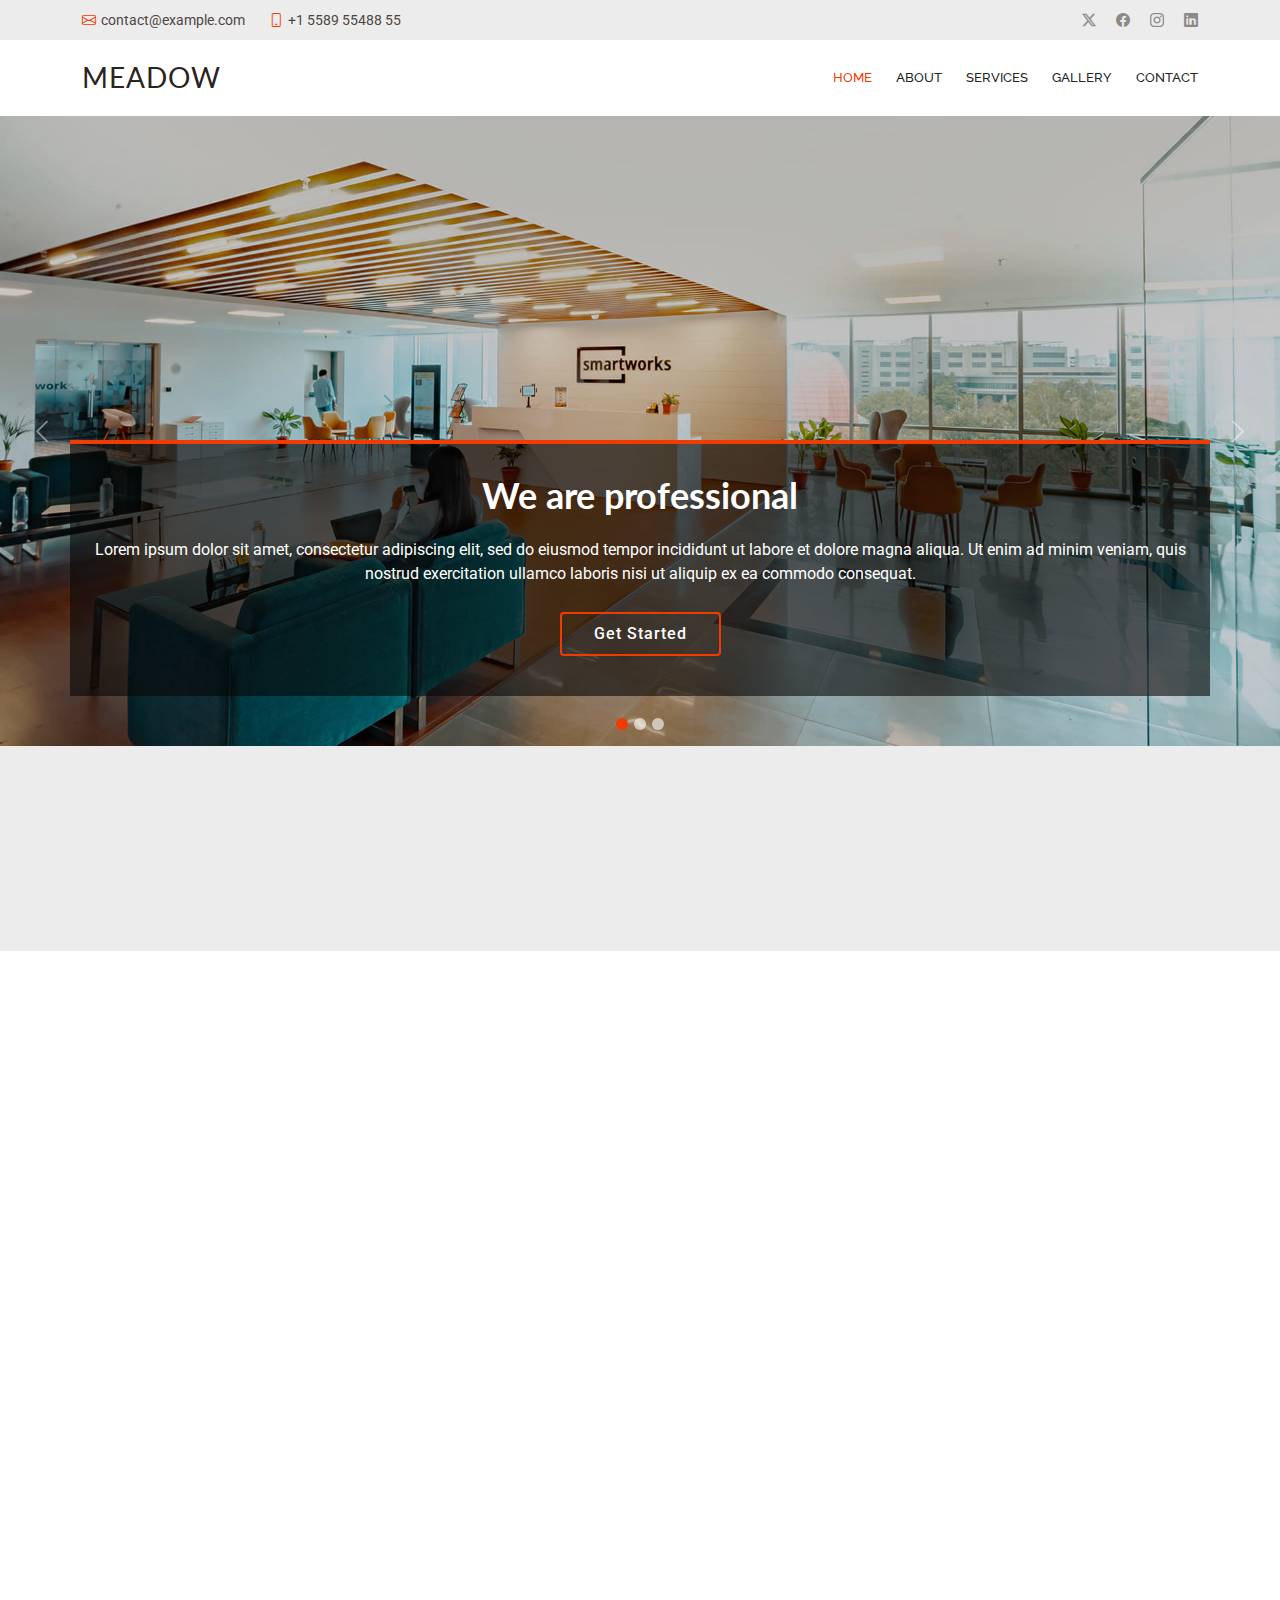
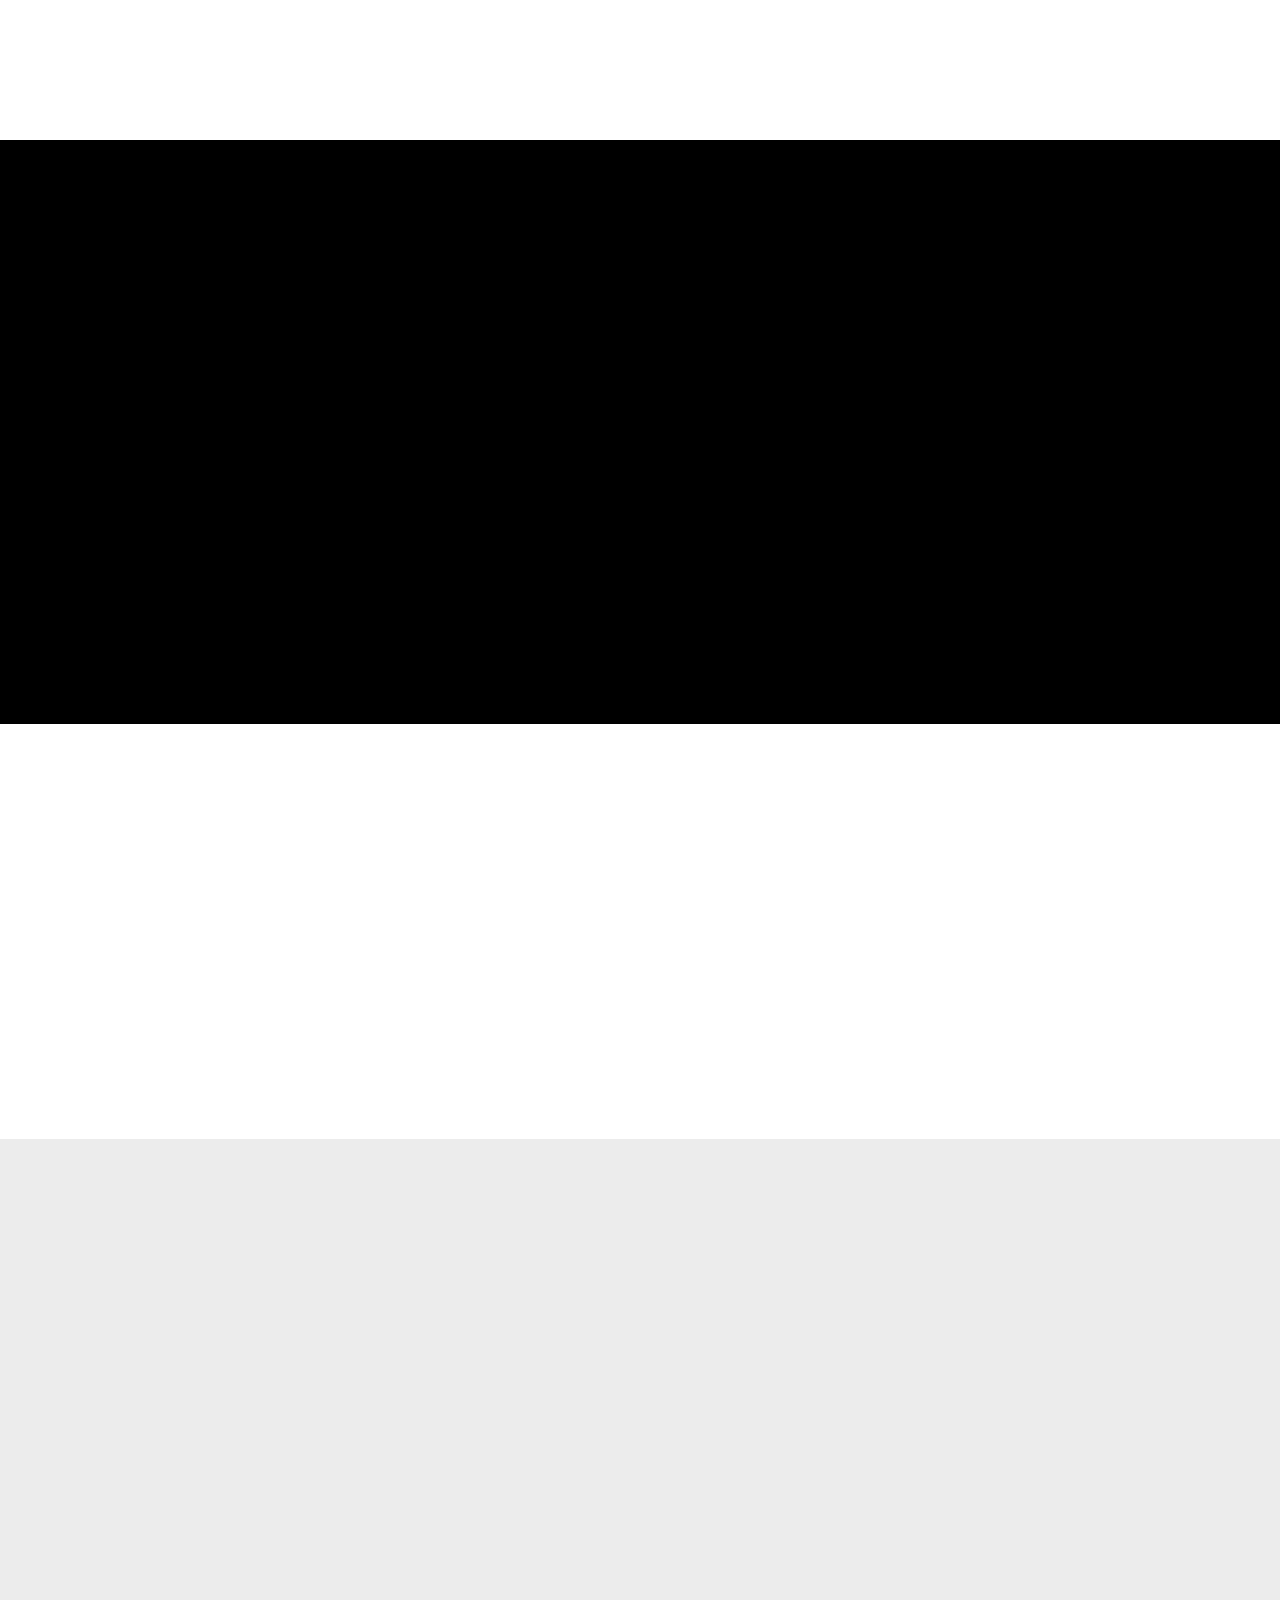
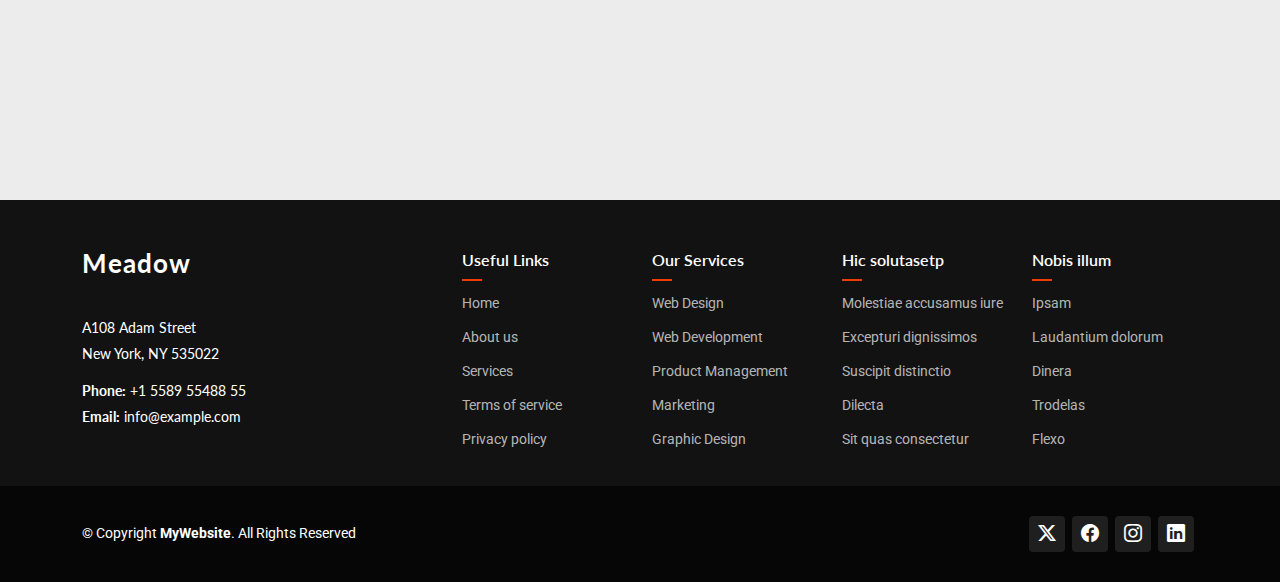
<file: index.html>
<!DOCTYPE html>
<html lang="en">

<head>
  <meta charset="utf-8">
  <meta content="width=device-width, initial-scale=1.0" name="viewport">
  <title>Index - InnovationTemplate5</title>
  <meta name="description" content="">
  <meta name="keywords" content="">

  <!-- Favicons -->
  <link href="assets/img/favicon.png" rel="icon">
  <link href="assets/img/apple-touch-icon.png" rel="apple-touch-icon">

  <!-- Fonts -->
  <link href="https://fonts.googleapis.com" rel="preconnect">
  <link href="https://fonts.gstatic.com" rel="preconnect" crossorigin>
  <link href="https://fonts.googleapis.com/css2?family=Roboto:ital,wght@0,100;0,300;0,400;0,500;0,700;0,900;1,100;1,300;1,400;1,500;1,700;1,900&family=Lato:ital,wght@0,100;0,300;0,400;0,700;0,900;1,100;1,300;1,400;1,700;1,900&family=Raleway:ital,wght@0,100;0,200;0,300;0,400;0,500;0,600;0,700;0,800;0,900;1,100;1,200;1,300;1,400;1,500;1,600;1,700;1,800;1,900&display=swap" rel="stylesheet">

  <!-- Vendor CSS Files -->
  <link href="assets/vendor/bootstrap/css/bootstrap.min.css" rel="stylesheet">
  <link href="assets/vendor/bootstrap-icons/bootstrap-icons.css" rel="stylesheet">
  <link href="assets/vendor/aos/aos.css" rel="stylesheet">
  <link href="assets/vendor/swiper/swiper-bundle.min.css" rel="stylesheet">
  <link href="assets/vendor/glightbox/css/glightbox.min.css" rel="stylesheet">

  <!-- Main CSS File -->
  <link href="assets/css/main.css" rel="stylesheet">

</head>

<body class="index-page">

  <header id="header" class="header sticky-top">

    <div class="topbar d-flex align-items-center light-background">
      <div class="container d-flex justify-content-center justify-content-md-between">
        <div class="contact-info d-flex align-items-center">
          <i class="bi bi-envelope d-flex align-items-center"><a href="mailto:contact@example.com">contact@example.com</a></i>
          <i class="bi bi-phone d-flex align-items-center ms-4"><span>+1 5589 55488 55</span></i>
        </div>
        <div class="social-links d-none d-md-flex align-items-center">
          <a href="#" class="twitter"><i class="bi bi-twitter-x"></i></a>
          <a href="#" class="facebook"><i class="bi bi-facebook"></i></a>
          <a href="#" class="instagram"><i class="bi bi-instagram"></i></a>
          <a href="#" class="linkedin"><i class="bi bi-linkedin"></i></a>
        </div>
      </div>
    </div><!-- End Top Bar -->

    <div class="branding d-flex align-items-cente">

      <div class="container position-relative d-flex align-items-center justify-content-between">
        <a href="index.html" class="logo d-flex align-items-center">
          <!-- Uncomment the line below if you also wish to use an image logo -->
          <!-- <img src="assets/img/logo.webp" alt=""> -->
          <h1 class="sitename">Meadow</h1>
        </a>

        <nav id="navmenu" class="navmenu">
          <ul>
            <li><a href="index.html" class="active">Home<br></a></li>
            <li><a href="about.html">About</a></li>
            <li><a href="services.html">Services</a></li>
            <!-- <li><a href="testimonials.html">Testimonials</a></li>-->
            <li><a href="gallery.html">Gallery</a></li>

            <!-- <li><a href="blog.html">Blog</a></li>
    <li class="dropdown"><a href="#"><span>Dropdown</span> <i class="bi bi-chevron-down toggle-dropdown"></i></a>
      <ul>
        <li><a href="#">Dropdown 1</a></li>
        <li class="dropdown"><a href="#"><span>Deep Dropdown</span> <i class="bi bi-chevron-down toggle-dropdown"></i></a>
          <ul>
            <li><a href="#">Deep Dropdown 1</a></li>
            <li><a href="#">Deep Dropdown 2</a></li>
            <li><a href="#">Deep Dropdown 3</a></li>
            <li><a href="#">Deep Dropdown 4</a></li>
            <li><a href="#">Deep Dropdown 5</a></li>
          </ul>
        </li>
        <li><a href="#">Dropdown 2</a></li>
        <li><a href="#">Dropdown 3</a></li>
        <li><a href="#">Dropdown 4</a></li>
      </ul>
    </li>-->
            <li><a href="contact.html">Contact</a></li>
          </ul>
          <i class="mobile-nav-toggle d-xl-none bi bi-list"></i>
        </nav>

      </div>

    </div>

  </header>

  <main class="main">

    <!-- Hero Section -->
    <section id="hero" class="hero section dark-background">

      <div id="hero-carousel" class="carousel slide carousel-fade" data-bs-ride="carousel" data-bs-interval="5000">

        <div class="carousel-item active">
          <img src="assets/img/hero-carousel/hero-carousel-1.jpg" alt="">
          <div class="container">
            <h2>We are professional</h2>
            <p>Lorem ipsum dolor sit amet, consectetur adipiscing elit, sed do eiusmod tempor incididunt ut labore et dolore magna aliqua. Ut enim ad minim veniam, quis nostrud exercitation ullamco laboris nisi ut aliquip ex ea commodo consequat.</p>
            <a href="#featured-services" class="btn-get-started">Get Started</a>
          </div>
        </div><!-- End Carousel Item -->

        <div class="carousel-item">
          <img src="assets/img/hero-carousel/hero-carousel-2.jpg" alt="">
          <div class="container">
            <h2>At vero eos et accusamus</h2>
            <p>Nam libero tempore, cum soluta nobis est eligendi optio cumque nihil impedit quo minus id quod maxime placeat facere possimus, omnis voluptas assumenda est, omnis dolor repellendus. Temporibus autem quibusdam et aut officiis debitis aut.</p>
            <a href="#featured-services" class="btn-get-started">Get Started</a>
          </div>
        </div><!-- End Carousel Item -->

        <div class="carousel-item">
          <img src="assets/img/hero-carousel/hero-carousel-3.jpg" alt="">
          <div class="container">
            <h2>Temporibus autem quibusdam</h2>
            <p>Beatae vitae dicta sunt explicabo. Nemo enim ipsam voluptatem quia voluptas sit aspernatur aut odit aut fugit, sed quia consequuntur magni dolores eos qui ratione voluptatem sequi nesciunt omnis iste natus error sit voluptatem accusantium.</p>
            <a href="#featured-services" class="btn-get-started">Get Started</a>
          </div>
        </div><!-- End Carousel Item -->

        <a class="carousel-control-prev" href="#hero-carousel" role="button" data-bs-slide="prev">
          <span class="carousel-control-prev-icon bi bi-chevron-left" aria-hidden="true"></span>
        </a>

        <a class="carousel-control-next" href="#hero-carousel" role="button" data-bs-slide="next">
          <span class="carousel-control-next-icon bi bi-chevron-right" aria-hidden="true"></span>
        </a>

        <ol class="carousel-indicators"></ol>

      </div>

    </section><!-- /Hero Section -->

    <!-- Call To Action Section -->
    <section id="call-to-action" class="call-to-action section light-background">

      <div class="container">

        <div class="row" data-aos="zoom-in" data-aos-delay="100">
          <div class="col-xl-9 text-center text-xl-start">
            <h3>Call To Action</h3>
            <p>Duis aute irure dolor in reprehenderit in voluptate velit esse cillum dolore eu fugiat nulla pariatur. Excepteur sint occaecat cupidatat non proident, sunt in culpa qui officia deserunt mollit anim id est laborum.</p>
          </div>
          <div class="col-xl-3 cta-btn-container text-center">
            <a class="cta-btn align-middle" href="#">Call To Action</a>
          </div>
        </div>

      </div>

    </section><!-- /Call To Action Section -->

    <!-- Services Section -->
    <section id="services" class="services section">

      <div class="container">

        <div class="row gy-4">

          <div class="col-lg-4 col-md-6" data-aos="fade-up" data-aos-delay="100">
            <div class="service-item  position-relative">
              <div class="icon">
                <i class="bi bi-activity"></i>
              </div>
              <a href="#" class="stretched-link">
                <h3>Nesciunt Mete</h3>
              </a>
              <p>Provident nihil minus qui consequatur non omnis maiores. Eos accusantium minus dolores iure perferendis tempore et consequatur.</p>
            </div>
          </div><!-- End Service Item -->

          <div class="col-lg-4 col-md-6" data-aos="fade-up" data-aos-delay="200">
            <div class="service-item position-relative">
              <div class="icon">
                <i class="bi bi-broadcast"></i>
              </div>
              <a href="#" class="stretched-link">
                <h3>Eosle Commodi</h3>
              </a>
              <p>Ut autem aut autem non a. Sint sint sit facilis nam iusto sint. Libero corrupti neque eum hic non ut nesciunt dolorem.</p>
            </div>
          </div><!-- End Service Item -->

          <div class="col-lg-4 col-md-6" data-aos="fade-up" data-aos-delay="300">
            <div class="service-item position-relative">
              <div class="icon">
                <i class="bi bi-easel"></i>
              </div>
              <a href="#" class="stretched-link">
                <h3>Ledo Markt</h3>
              </a>
              <p>Ut excepturi voluptatem nisi sed. Quidem fuga consequatur. Minus ea aut. Vel qui id voluptas adipisci eos earum corrupti.</p>
            </div>
          </div><!-- End Service Item -->

          <div class="col-lg-4 col-md-6" data-aos="fade-up" data-aos-delay="400">
            <div class="service-item position-relative">
              <div class="icon">
                <i class="bi bi-bounding-box-circles"></i>
              </div>
              <a href="#" class="stretched-link">
                <h3>Asperiores Commodit</h3>
              </a>
              <p>Non et temporibus minus omnis sed dolor esse consequatur. Cupiditate sed error ea fuga sit provident adipisci neque.</p>
              <a href="#" class="stretched-link"></a>
            </div>
          </div><!-- End Service Item -->

          <div class="col-lg-4 col-md-6" data-aos="fade-up" data-aos-delay="500">
            <div class="service-item position-relative">
              <div class="icon">
                <i class="bi bi-calendar4-week"></i>
              </div>
              <a href="#" class="stretched-link">
                <h3>Velit Doloremque</h3>
              </a>
              <p>Cumque et suscipit saepe. Est maiores autem enim facilis ut aut ipsam corporis aut. Sed animi at autem alias eius labore.</p>
              <a href="#" class="stretched-link"></a>
            </div>
          </div><!-- End Service Item -->

          <div class="col-lg-4 col-md-6" data-aos="fade-up" data-aos-delay="600">
            <div class="service-item position-relative">
              <div class="icon">
                <i class="bi bi-chat-square-text"></i>
              </div>
              <a href="#" class="stretched-link">
                <h3>Dolori Architecto</h3>
              </a>
              <p>Hic molestias ea quibusdam eos. Fugiat enim doloremque aut neque non et debitis iure. Corrupti recusandae ducimus enim.</p>
              <a href="#" class="stretched-link"></a>
            </div>
          </div><!-- End Service Item -->

        </div>

      </div>

    </section><!-- /Services Section -->

    <!-- Slider Section -->
    <section id="slider" class="slider section">

      <img class="slider-bg" src="assets/img/event/event-bg-1.webp" alt="" data-aos="fade-in">

      <div class="container">

        <div class="swiper init-swiper" data-aos="fade-up" data-aos-delay="100">
          <script type="application/json" class="swiper-config">
            {
              "loop": true,
              "speed": 600,
              "autoplay": {
                "delay": 5000
              },
              "slidesPerView": "auto",
              "pagination": {
                "el": ".swiper-pagination",
                "type": "bullets",
                "clickable": true
              }
            }
          </script>
          <div class="swiper-wrapper">

            <div class="swiper-slide">
              <div class="row gy-4 event-item">
                <div class="col-lg-6">
                  <img src="assets/img/event/event-5.webp" class="img-fluid" alt="">
                </div>
                <div class="col-lg-6 pt-4 pt-lg-0 content">
                  <h3>Birthday Parties</h3>
                  <div class="price">
                    <p><span>$189</span></p>
                  </div>
                  <p class="fst-italic">
                    Lorem ipsum dolor sit amet, consectetur adipiscing elit, sed do eiusmod tempor incididunt ut labore et dolore
                    magna aliqua.
                  </p>
                  <ul>
                    <li><i class="bi bi-check2-circle"></i> <span>Ullamco laboris nisi ut aliquip ex ea commodo consequat.</span></li>
                    <li><i class="bi bi-check2-circle"></i> <span>Duis aute irure dolor in reprehenderit in voluptate velit.</span></li>
                    <li><i class="bi bi-check2-circle"></i> <span>Ullamco laboris nisi ut aliquip ex ea commodo consequat.</span></li>
                  </ul>
                  <p>
                    Ullamco laboris nisi ut aliquip ex ea commodo consequat. Duis aute irure dolor in reprehenderit in voluptate
                    velit esse cillum dolore eu fugiat nulla pariatur
                  </p>
                </div>
              </div>
            </div><!-- End Slider item -->

            <div class="swiper-slide">
              <div class="row gy-4 event-item">
                <div class="col-lg-6">
                  <img src="assets/img/event/event-2.webp" class="img-fluid" alt="">
                </div>
                <div class="col-lg-6 pt-4 pt-lg-0 content">
                  <h3>Private Parties</h3>
                  <div class="price">
                    <p><span>$290</span></p>
                  </div>
                  <p class="fst-italic">
                    Lorem ipsum dolor sit amet, consectetur adipiscing elit, sed do eiusmod tempor incididunt ut labore et dolore
                    magna aliqua.
                  </p>
                  <ul>
                    <li><i class="bi bi-check2-circle"></i> <span>Ullamco laboris nisi ut aliquip ex ea commodo consequat.</span></li>
                    <li><i class="bi bi-check2-circle"></i> <span>Duis aute irure dolor in reprehenderit in voluptate velit.</span></li>
                    <li><i class="bi bi-check2-circle"></i> <span>Ullamco laboris nisi ut aliquip ex ea commodo consequat.</span></li>
                  </ul>
                  <p>
                    Ullamco laboris nisi ut aliquip ex ea commodo consequat. Duis aute irure dolor in reprehenderit in voluptate
                    velit esse cillum dolore eu fugiat nulla pariatur
                  </p>
                </div>
              </div>
            </div><!-- End Slider item -->

            <div class="swiper-slide">
              <div class="row gy-4 event-item">
                <div class="col-lg-6">
                  <img src="assets/img/event/event-4.webp" class="img-fluid" alt="">
                </div>
                <div class="col-lg-6 pt-4 pt-lg-0 content">
                  <h3>Custom Parties</h3>
                  <div class="price">
                    <p><span>$99</span></p>
                  </div>
                  <p class="fst-italic">
                    Lorem ipsum dolor sit amet, consectetur adipiscing elit, sed do eiusmod tempor incididunt ut labore et dolore
                    magna aliqua.
                  </p>
                  <ul>
                    <li><i class="bi bi-check2-circle"></i> <span>Ullamco laboris nisi ut aliquip ex ea commodo consequat.</span></li>
                    <li><i class="bi bi-check2-circle"></i> <span>Duis aute irure dolor in reprehenderit in voluptate velit.</span></li>
                    <li><i class="bi bi-check2-circle"></i> <span>Ullamco laboris nisi ut aliquip ex ea commodo consequat.</span></li>
                  </ul>
                  <p>
                    Ullamco laboris nisi ut aliquip ex ea commodo consequat. Duis aute irure dolor in reprehenderit in voluptate
                    velit esse cillum dolore eu fugiat nulla pariatur
                  </p>
                </div>
              </div>
            </div><!-- End Slider item -->

          </div>
          <div class="swiper-pagination"></div>
        </div>

      </div>

    </section><!-- /Slider Section -->

    <!-- Clients Section -->
    <section id="clients" class="clients section">

      <div class="container" data-aos="fade-up" data-aos-delay="100">

        <div class="row g-0 clients-wrap">

          <div class="col-xl-3 col-md-4 client-logo">
            <img src="assets/img/clients/clients-1.webp" class="img-fluid" alt="">
          </div><!-- End Client Item -->

          <div class="col-xl-3 col-md-4 client-logo">
            <img src="assets/img/clients/clients-2.webp" class="img-fluid" alt="">
          </div><!-- End Client Item -->

          <div class="col-xl-3 col-md-4 client-logo">
            <img src="assets/img/clients/clients-3.webp" class="img-fluid" alt="">
          </div><!-- End Client Item -->

          <div class="col-xl-3 col-md-4 client-logo">
            <img src="assets/img/clients/clients-4.webp" class="img-fluid" alt="">
          </div><!-- End Client Item -->

          <div class="col-xl-3 col-md-4 client-logo">
            <img src="assets/img/clients/clients-5.webp" class="img-fluid" alt="">
          </div><!-- End Client Item -->

          <div class="col-xl-3 col-md-4 client-logo">
            <img src="assets/img/clients/clients-6.webp" class="img-fluid" alt="">
          </div><!-- End Client Item -->

          <div class="col-xl-3 col-md-4 client-logo">
            <img src="assets/img/clients/clients-7.webp" class="img-fluid" alt="">
          </div><!-- End Client Item -->

          <div class="col-xl-3 col-md-4 client-logo">
            <img src="assets/img/clients/clients-8.webp" class="img-fluid" alt="">
          </div><!-- End Client Item -->

        </div>

      </div>

    </section><!-- /Clients Section -->

    <!-- Faq Section -->
    <section class="faq section light-background" id="faq">

      <div class="container">
        <div class="row">

          <div class="col-lg-5" data-aos="fade-up">
            <h2 class="faq-title">Have a question? Check out the FAQ</h2>
            <p class="faq-description">Maecenas tempus tellus eget condimentum rhoncus sem quam semper libero sit amet adipiscing sem neque sed ipsum.</p>
            <div class="faq-arrow d-none d-lg-block" data-aos="fade-up" data-aos-delay="200">
              <svg class="faq-arrow" width="200" height="211" viewBox="0 0 200 211" fill="none" xmlns="http://www.w3.org/2000/svg">
                <path d="M198.804 194.488C189.279 189.596 179.529 185.52 169.407 182.07L169.384 182.049C169.227 181.994 169.07 181.939 168.912 181.884C166.669 181.139 165.906 184.546 167.669 185.615C174.053 189.473 182.761 191.837 189.146 195.695C156.603 195.912 119.781 196.591 91.266 179.049C62.5221 161.368 48.1094 130.695 56.934 98.891C84.5539 98.7247 112.556 84.0176 129.508 62.667C136.396 53.9724 146.193 35.1448 129.773 30.2717C114.292 25.6624 93.7109 41.8875 83.1971 51.3147C70.1109 63.039 59.63 78.433 54.2039 95.0087C52.1221 94.9842 50.0776 94.8683 48.0703 94.6608C30.1803 92.8027 11.2197 83.6338 5.44902 65.1074C-1.88449 41.5699 14.4994 19.0183 27.9202 1.56641C28.6411 0.625793 27.2862 -0.561638 26.5419 0.358501C13.4588 16.4098 -0.221091 34.5242 0.896608 56.5659C1.8218 74.6941 14.221 87.9401 30.4121 94.2058C37.7076 97.0203 45.3454 98.5003 53.0334 98.8449C47.8679 117.532 49.2961 137.487 60.7729 155.283C87.7615 197.081 139.616 201.147 184.786 201.155L174.332 206.827C172.119 208.033 174.345 211.287 176.537 210.105C182.06 207.125 187.582 204.122 193.084 201.144C193.346 201.147 195.161 199.887 195.423 199.868C197.08 198.548 193.084 201.144 195.528 199.81C196.688 199.192 197.846 198.552 199.006 197.935C200.397 197.167 200.007 195.087 198.804 194.488ZM60.8213 88.0427C67.6894 72.648 78.8538 59.1566 92.1207 49.0388C98.8475 43.9065 106.334 39.2953 114.188 36.1439C117.295 34.8947 120.798 33.6609 124.168 33.635C134.365 33.5511 136.354 42.9911 132.638 51.031C120.47 77.4222 86.8639 93.9837 58.0983 94.9666C58.8971 92.6666 59.783 90.3603 60.8213 88.0427Z" fill="currentColor"></path>
              </svg>
            </div>
          </div>

          <div class="col-lg-7" data-aos="fade-up" data-aos-delay="300">
            <div class="faq-container">

              <div class="faq-item faq-active">
                <h3>Non consectetur a erat nam at lectus urna duis?</h3>
                <div class="faq-content">
                  <p>Feugiat pretium nibh ipsum consequat. Tempus iaculis urna id volutpat lacus laoreet non curabitur gravida. Venenatis lectus magna fringilla urna porttitor rhoncus dolor purus non.</p>
                </div>
                <i class="faq-toggle bi bi-chevron-right"></i>
              </div><!-- End Faq item-->

              <div class="faq-item">
                <h3>Feugiat scelerisque varius morbi enim nunc faucibus?</h3>
                <div class="faq-content">
                  <p>Dolor sit amet consectetur adipiscing elit pellentesque habitant morbi. Id interdum velit laoreet id donec ultrices. Fringilla phasellus faucibus scelerisque eleifend donec pretium. Est pellentesque elit ullamcorper dignissim. Mauris ultrices eros in cursus turpis massa tincidunt dui.</p>
                </div>
                <i class="faq-toggle bi bi-chevron-right"></i>
              </div><!-- End Faq item-->

              <div class="faq-item">
                <h3>Dolor sit amet consectetur adipiscing elit pellentesque?</h3>
                <div class="faq-content">
                  <p>Eleifend mi in nulla posuere sollicitudin aliquam ultrices sagittis orci. Faucibus pulvinar elementum integer enim. Sem nulla pharetra diam sit amet nisl suscipit. Rutrum tellus pellentesque eu tincidunt. Lectus urna duis convallis convallis tellus. Urna molestie at elementum eu facilisis sed odio morbi quis</p>
                </div>
                <i class="faq-toggle bi bi-chevron-right"></i>
              </div><!-- End Faq item-->

              <div class="faq-item">
                <h3>Ac odio tempor orci dapibus. Aliquam eleifend mi in nulla?</h3>
                <div class="faq-content">
                  <p>Dolor sit amet consectetur adipiscing elit pellentesque habitant morbi. Id interdum velit laoreet id donec ultrices. Fringilla phasellus faucibus scelerisque eleifend donec pretium. Est pellentesque elit ullamcorper dignissim. Mauris ultrices eros in cursus turpis massa tincidunt dui.</p>
                </div>
                <i class="faq-toggle bi bi-chevron-right"></i>
              </div><!-- End Faq item-->

              <div class="faq-item">
                <h3>Tempus quam pellentesque nec nam aliquam sem et tortor?</h3>
                <div class="faq-content">
                  <p>Molestie a iaculis at erat pellentesque adipiscing commodo. Dignissim suspendisse in est ante in. Nunc vel risus commodo viverra maecenas accumsan. Sit amet nisl suscipit adipiscing bibendum est. Purus gravida quis blandit turpis cursus in</p>
                </div>
                <i class="faq-toggle bi bi-chevron-right"></i>
              </div><!-- End Faq item-->

              <div class="faq-item">
                <h3>Perspiciatis quod quo quos nulla quo illum ullam?</h3>
                <div class="faq-content">
                  <p>Enim ea facilis quaerat voluptas quidem et dolorem. Quis et consequatur non sed in suscipit sequi. Distinctio ipsam dolore et.</p>
                </div>
                <i class="faq-toggle bi bi-chevron-right"></i>
              </div><!-- End Faq item-->

            </div>
          </div>

        </div>
      </div>
    </section><!-- /Faq Section -->

  </main>

  <footer id="footer" class="footer dark-background">

    <div class="footer-top">
      <div class="container">
        <div class="row gy-4">
          <div class="col-lg-4 col-md-6 footer-about">
            <a href="index.html" class="logo d-flex align-items-center">
              <span class="sitename">Meadow</span>
            </a>
            <div class="footer-contact pt-3">
              <p>A108 Adam Street</p>
              <p>New York, NY 535022</p>
              <p class="mt-3"><strong>Phone:</strong> <span>+1 5589 55488 55</span></p>
              <p><strong>Email:</strong> <span>info@example.com</span></p>
            </div>
          </div>

          <div class="col-lg-2 col-md-3 footer-links">
            <h4>Useful Links</h4>
            <ul>
              <li><a href="#">Home</a></li>
              <li><a href="#">About us</a></li>
              <li><a href="#">Services</a></li>
              <li><a href="#">Terms of service</a></li>
              <li><a href="#">Privacy policy</a></li>
            </ul>
          </div>

          <div class="col-lg-2 col-md-3 footer-links">
            <h4>Our Services</h4>
            <ul>
              <li><a href="#">Web Design</a></li>
              <li><a href="#">Web Development</a></li>
              <li><a href="#">Product Management</a></li>
              <li><a href="#">Marketing</a></li>
              <li><a href="#">Graphic Design</a></li>
            </ul>
          </div>

          <div class="col-lg-2 col-md-3 footer-links">
            <h4>Hic solutasetp</h4>
            <ul>
              <li><a href="#">Molestiae accusamus iure</a></li>
              <li><a href="#">Excepturi dignissimos</a></li>
              <li><a href="#">Suscipit distinctio</a></li>
              <li><a href="#">Dilecta</a></li>
              <li><a href="#">Sit quas consectetur</a></li>
            </ul>
          </div>

          <div class="col-lg-2 col-md-3 footer-links">
            <h4>Nobis illum</h4>
            <ul>
              <li><a href="#">Ipsam</a></li>
              <li><a href="#">Laudantium dolorum</a></li>
              <li><a href="#">Dinera</a></li>
              <li><a href="#">Trodelas</a></li>
              <li><a href="#">Flexo</a></li>
            </ul>
          </div>

        </div>
      </div>
    </div>

    <div class="copyright text-center">
      <div class="container d-flex flex-column flex-lg-row justify-content-center justify-content-lg-between align-items-center">

        <div class="d-flex flex-column align-items-center align-items-lg-start">
          <div>
            © Copyright <strong><span>MyWebsite</span></strong>. All Rights Reserved
          </div>

        </div>

        <div class="social-links order-first order-lg-last mb-3 mb-lg-0">
          <a href=""><i class="bi bi-twitter-x"></i></a>
          <a href=""><i class="bi bi-facebook"></i></a>
          <a href=""><i class="bi bi-instagram"></i></a>
          <a href=""><i class="bi bi-linkedin"></i></a>
        </div>

      </div>
    </div>

  </footer>

  <!-- Scroll Top -->
  <a href="#" id="scroll-top" class="scroll-top d-flex align-items-center justify-content-center"><i class="bi bi-arrow-up-short"></i></a>

  <!-- Preloader -->
  <div id="preloader">
    <div></div>
    <div></div>
    <div></div>
    <div></div>
  </div>

  <!-- Vendor JS Files -->
  <script src="assets/vendor/bootstrap/js/bootstrap.bundle.min.js"></script>
  <script src="assets/vendor/php-email-form/validate.js"></script>
  <script src="assets/vendor/aos/aos.js"></script>
  <script src="assets/vendor/swiper/swiper-bundle.min.js"></script>
  <script src="assets/vendor/glightbox/js/glightbox.min.js"></script>
  <script src="assets/vendor/waypoints/noframework.waypoints.js"></script>
  <script src="assets/vendor/imagesloaded/imagesloaded.pkgd.min.js"></script>
  <script src="assets/vendor/isotope-layout/isotope.pkgd.min.js"></script>

  <!-- Main JS File -->
  <script src="assets/js/main.js"></script>

</body>

</html>
</file>
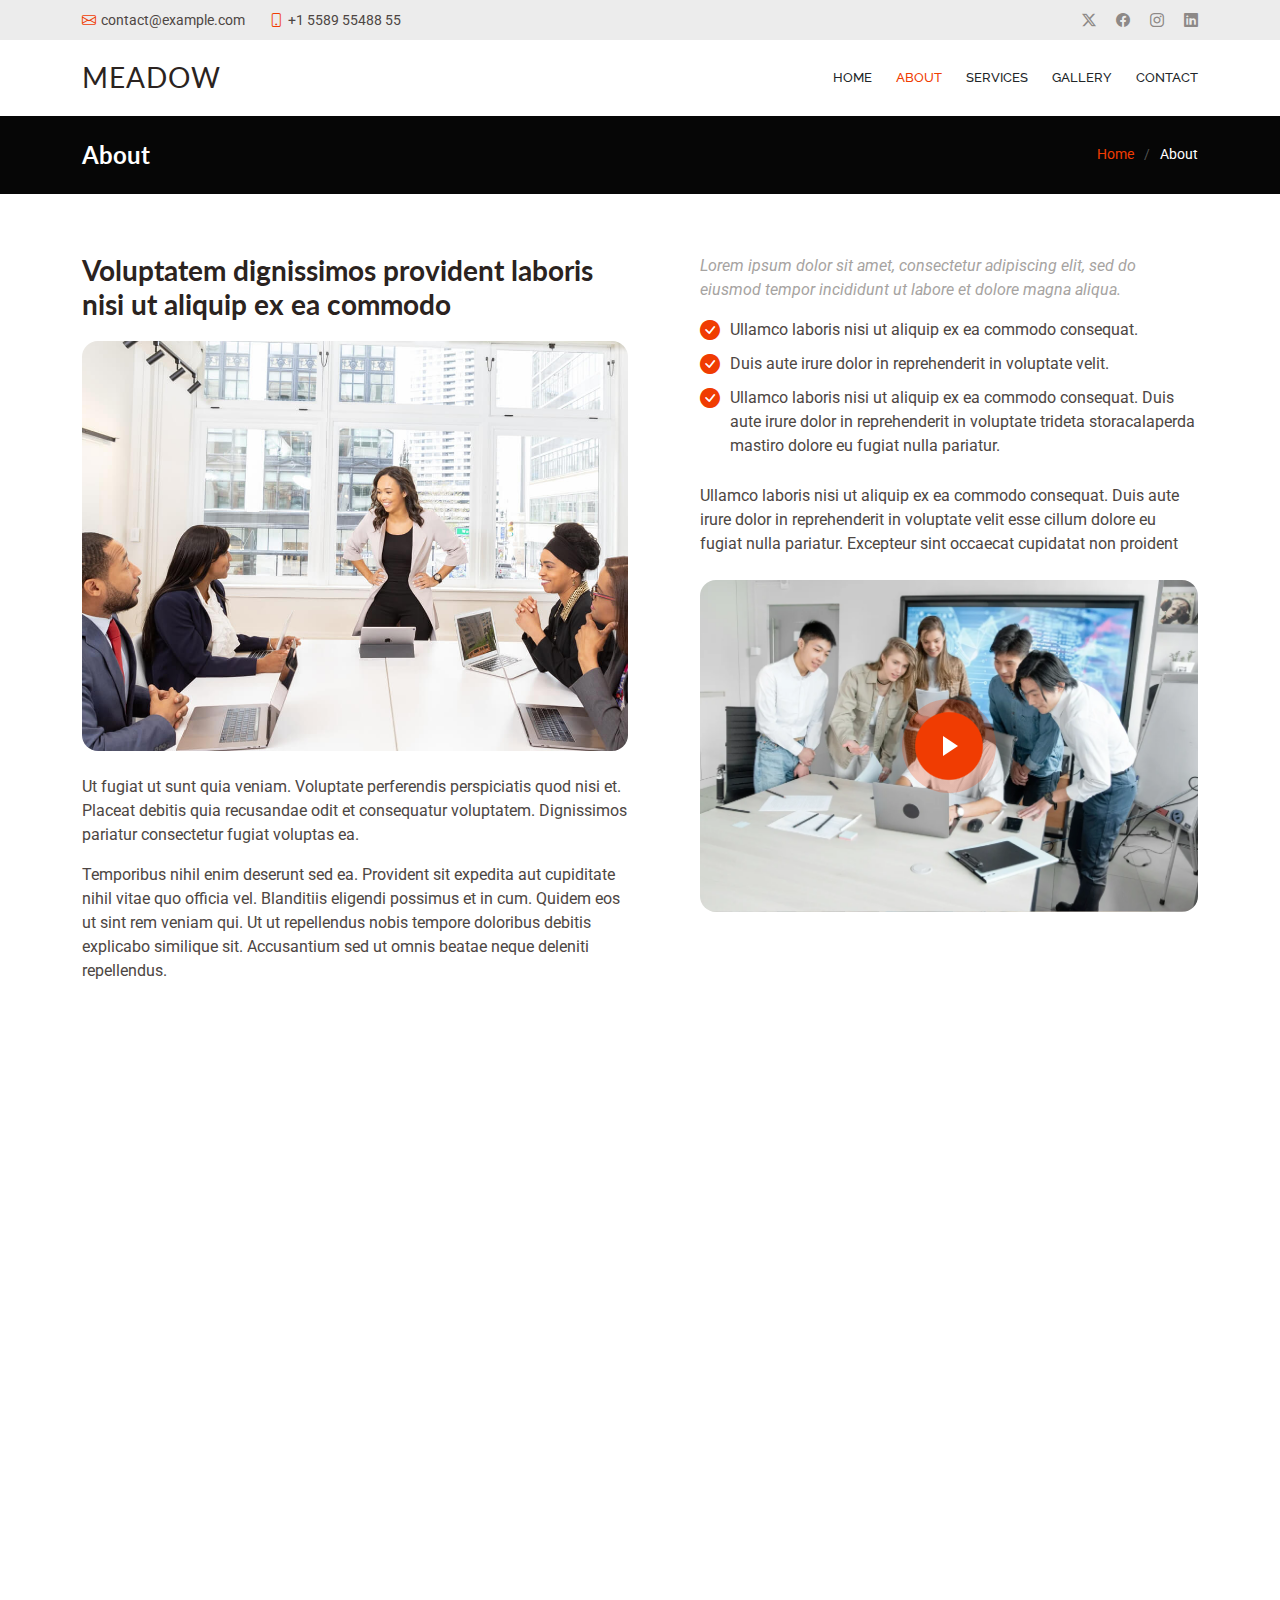
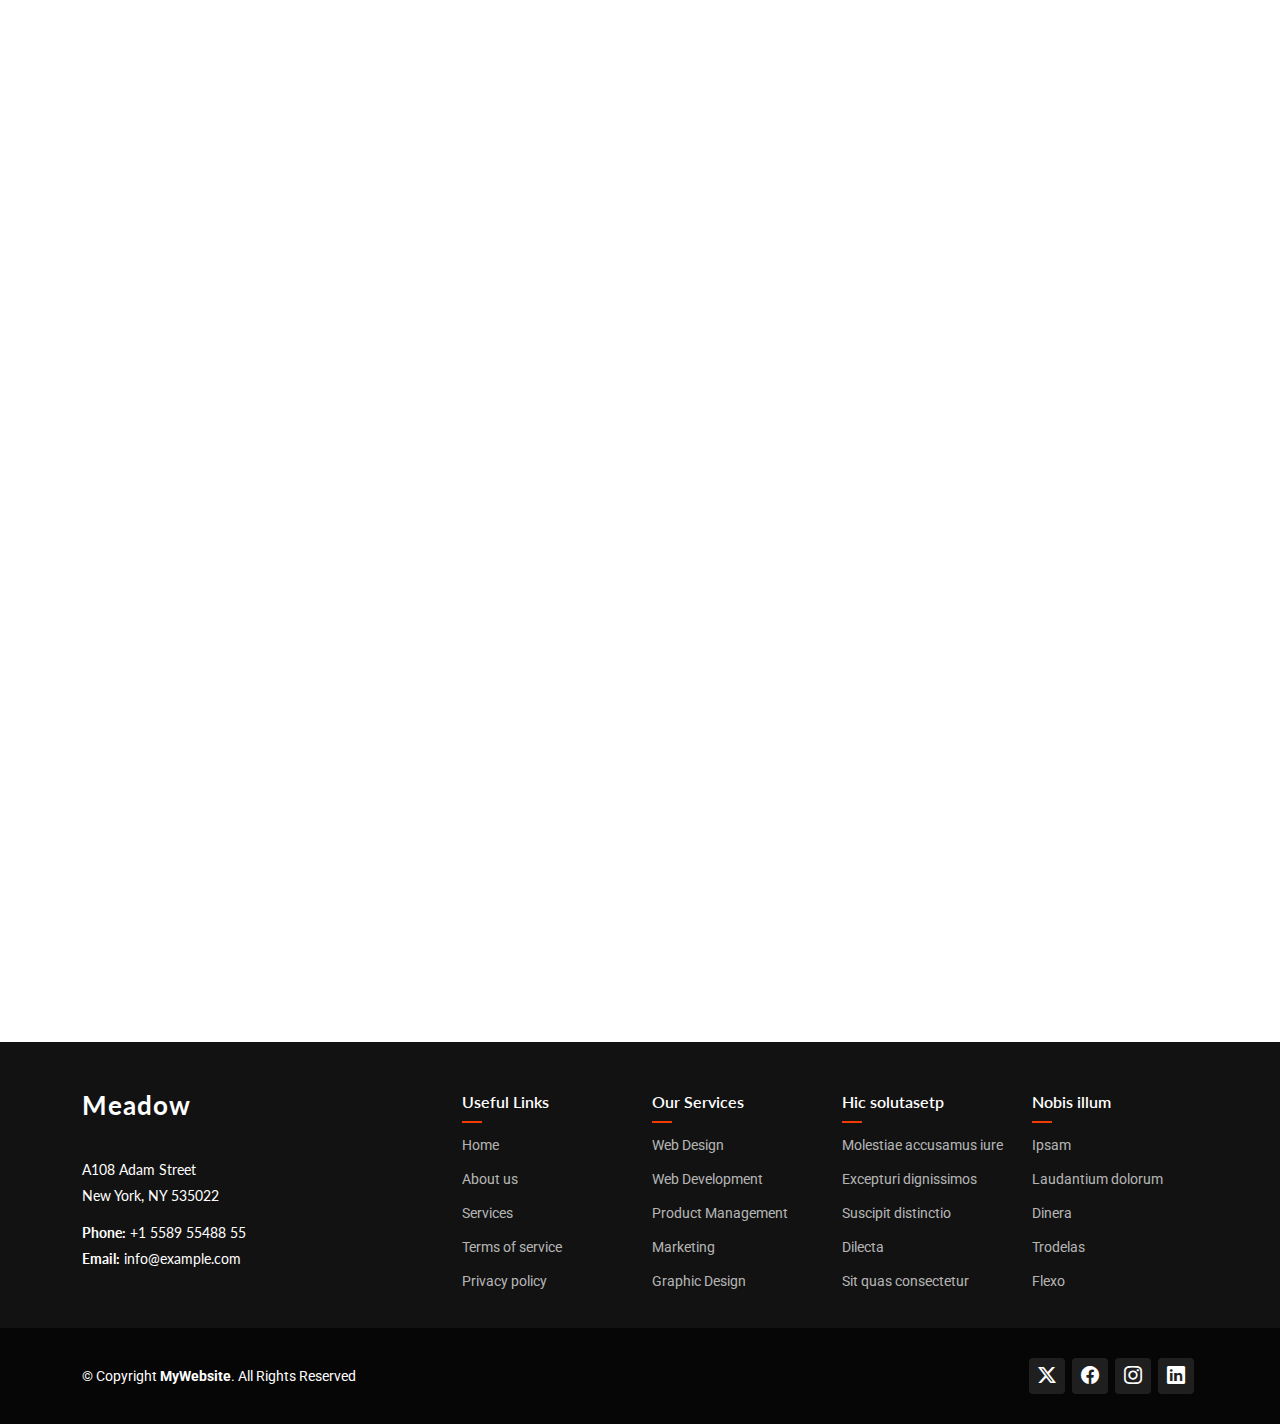
<file: about.html>
<!DOCTYPE html>
<html lang="en">

<head>
  <meta charset="utf-8">
  <meta content="width=device-width, initial-scale=1.0" name="viewport">
  <title>About - InnovationTemplate5</title>
  <meta name="description" content="">
  <meta name="keywords" content="">

  <!-- Favicons -->
  <link href="assets/img/favicon.png" rel="icon">
  <link href="assets/img/apple-touch-icon.png" rel="apple-touch-icon">

  <!-- Fonts -->
  <link href="https://fonts.googleapis.com" rel="preconnect">
  <link href="https://fonts.gstatic.com" rel="preconnect" crossorigin>
  <link href="https://fonts.googleapis.com/css2?family=Roboto:ital,wght@0,100;0,300;0,400;0,500;0,700;0,900;1,100;1,300;1,400;1,500;1,700;1,900&family=Lato:ital,wght@0,100;0,300;0,400;0,700;0,900;1,100;1,300;1,400;1,700;1,900&family=Raleway:ital,wght@0,100;0,200;0,300;0,400;0,500;0,600;0,700;0,800;0,900;1,100;1,200;1,300;1,400;1,500;1,600;1,700;1,800;1,900&display=swap" rel="stylesheet">

  <!-- Vendor CSS Files -->
  <link href="assets/vendor/bootstrap/css/bootstrap.min.css" rel="stylesheet">
  <link href="assets/vendor/bootstrap-icons/bootstrap-icons.css" rel="stylesheet">
  <link href="assets/vendor/aos/aos.css" rel="stylesheet">
  <link href="assets/vendor/swiper/swiper-bundle.min.css" rel="stylesheet">
  <link href="assets/vendor/glightbox/css/glightbox.min.css" rel="stylesheet">

  <!-- Main CSS File -->
  <link href="assets/css/main.css" rel="stylesheet">

</head>

<body class="about-page">

  <header id="header" class="header sticky-top">

    <div class="topbar d-flex align-items-center light-background">
      <div class="container d-flex justify-content-center justify-content-md-between">
        <div class="contact-info d-flex align-items-center">
          <i class="bi bi-envelope d-flex align-items-center"><a href="mailto:contact@example.com">contact@example.com</a></i>
          <i class="bi bi-phone d-flex align-items-center ms-4"><span>+1 5589 55488 55</span></i>
        </div>
        <div class="social-links d-none d-md-flex align-items-center">
          <a href="#" class="twitter"><i class="bi bi-twitter-x"></i></a>
          <a href="#" class="facebook"><i class="bi bi-facebook"></i></a>
          <a href="#" class="instagram"><i class="bi bi-instagram"></i></a>
          <a href="#" class="linkedin"><i class="bi bi-linkedin"></i></a>
        </div>
      </div>
    </div><!-- End Top Bar -->

    <div class="branding d-flex align-items-cente">

      <div class="container position-relative d-flex align-items-center justify-content-between">
        <a href="index.html" class="logo d-flex align-items-center">
          <!-- Uncomment the line below if you also wish to use an image logo -->
          <!-- <img src="assets/img/logo.webp" alt=""> -->
          <h1 class="sitename">Meadow</h1>
        </a>

        <nav id="navmenu" class="navmenu">
          <ul>
            <li><a href="index.html">Home<br></a></li>
            <li><a href="about.html" class="active">About</a></li>
            <li><a href="services.html">Services</a></li>
            <!-- <li><a href="testimonials.html">Testimonials</a></li>-->
            <li><a href="gallery.html">Gallery</a></li>

            <!-- <li><a href="blog.html">Blog</a></li>
    <li class="dropdown"><a href="#"><span>Dropdown</span> <i class="bi bi-chevron-down toggle-dropdown"></i></a>
      <ul>
        <li><a href="#">Dropdown 1</a></li>
        <li class="dropdown"><a href="#"><span>Deep Dropdown</span> <i class="bi bi-chevron-down toggle-dropdown"></i></a>
          <ul>
            <li><a href="#">Deep Dropdown 1</a></li>
            <li><a href="#">Deep Dropdown 2</a></li>
            <li><a href="#">Deep Dropdown 3</a></li>
            <li><a href="#">Deep Dropdown 4</a></li>
            <li><a href="#">Deep Dropdown 5</a></li>
          </ul>
        </li>
        <li><a href="#">Dropdown 2</a></li>
        <li><a href="#">Dropdown 3</a></li>
        <li><a href="#">Dropdown 4</a></li>
      </ul>
    </li>-->
            <li><a href="contact.html">Contact</a></li>
          </ul>
          <i class="mobile-nav-toggle d-xl-none bi bi-list"></i>
        </nav>

      </div>

    </div>

  </header>

  <main class="main">

    <!-- Page Title -->
    <div class="page-title dark-background">
      <div class="container d-lg-flex justify-content-between align-items-center">
        <h1 class="mb-2 mb-lg-0">About</h1>
        <nav class="breadcrumbs">
          <ol>
            <li><a href="index.html">Home</a></li>
            <li class="current">About</li>
          </ol>
        </nav>
      </div>
    </div><!-- End Page Title -->

    <!-- About Section -->
    <section id="about" class="about section">

      <div class="container">

        <div class="row gy-4">
          <div class="col-lg-6" data-aos="fade-up" data-aos-delay="100">
            <h3>Voluptatem dignissimos provident laboris nisi ut aliquip ex ea commodo</h3>
            <img src="assets/img/about.jpg" class="img-fluid rounded-4 mb-4" alt="">
            <p>Ut fugiat ut sunt quia veniam. Voluptate perferendis perspiciatis quod nisi et. Placeat debitis quia recusandae odit et consequatur voluptatem. Dignissimos pariatur consectetur fugiat voluptas ea.</p>
            <p>Temporibus nihil enim deserunt sed ea. Provident sit expedita aut cupiditate nihil vitae quo officia vel. Blanditiis eligendi possimus et in cum. Quidem eos ut sint rem veniam qui. Ut ut repellendus nobis tempore doloribus debitis explicabo similique sit. Accusantium sed ut omnis beatae neque deleniti repellendus.</p>
          </div>
          <div class="col-lg-6" data-aos="fade-up" data-aos-delay="250">
            <div class="content ps-0 ps-lg-5">
              <p class="fst-italic">
                Lorem ipsum dolor sit amet, consectetur adipiscing elit, sed do eiusmod tempor incididunt ut labore et dolore
                magna aliqua.
              </p>
              <ul>
                <li><i class="bi bi-check-circle-fill"></i> <span>Ullamco laboris nisi ut aliquip ex ea commodo consequat.</span></li>
                <li><i class="bi bi-check-circle-fill"></i> <span>Duis aute irure dolor in reprehenderit in voluptate velit.</span></li>
                <li><i class="bi bi-check-circle-fill"></i> <span>Ullamco laboris nisi ut aliquip ex ea commodo consequat. Duis aute irure dolor in reprehenderit in voluptate trideta storacalaperda mastiro dolore eu fugiat nulla pariatur.</span></li>
              </ul>
              <p>
                Ullamco laboris nisi ut aliquip ex ea commodo consequat. Duis aute irure dolor in reprehenderit in voluptate
                velit esse cillum dolore eu fugiat nulla pariatur. Excepteur sint occaecat cupidatat non proident
              </p>

              <div class="position-relative mt-4">
                <img src="assets/img/about/about-5.webp" class="img-fluid rounded-4" alt="">
                <a href="https://www.youtube.com/watch?v=Y7f98aduVJ8" class="glightbox pulsating-play-btn"></a>
              </div>
            </div>
          </div>
        </div>

      </div>

    </section><!-- /About Section -->

    <!-- Team Section -->
    <section id="team" class="team section">

      <!-- Section Title -->
      <div class="container section-title" data-aos="fade-up">
        <h2>Team</h2>
        <p>Necessitatibus eius consequatur ex aliquid fuga eum quidem sint consectetur velit</p>
      </div><!-- End Section Title -->

      <div class="container">

        <div class="row gy-4">

          <div class="col-lg-3 col-md-6 d-flex align-items-stretch" data-aos="fade-up" data-aos-delay="100">
            <div class="team-member">
              <div class="member-img">
                <img src="assets/img/person/person-m-7.webp" class="img-fluid" alt="">
                <div class="social">
                  <a href=""><i class="bi bi-twitter-x"></i></a>
                  <a href=""><i class="bi bi-facebook"></i></a>
                  <a href=""><i class="bi bi-instagram"></i></a>
                  <a href=""><i class="bi bi-linkedin"></i></a>
                </div>
              </div>
              <div class="member-info">
                <h4>Walter White</h4>
                <span>Chief Executive Officer</span>
              </div>
            </div>
          </div><!-- End Team Member -->

          <div class="col-lg-3 col-md-6 d-flex align-items-stretch" data-aos="fade-up" data-aos-delay="200">
            <div class="team-member">
              <div class="member-img">
                <img src="assets/img/person/person-f-8.webp" class="img-fluid" alt="">
                <div class="social">
                  <a href=""><i class="bi bi-twitter-x"></i></a>
                  <a href=""><i class="bi bi-facebook"></i></a>
                  <a href=""><i class="bi bi-instagram"></i></a>
                  <a href=""><i class="bi bi-linkedin"></i></a>
                </div>
              </div>
              <div class="member-info">
                <h4>Sarah Jhonson</h4>
                <span>Product Manager</span>
              </div>
            </div>
          </div><!-- End Team Member -->

          <div class="col-lg-3 col-md-6 d-flex align-items-stretch" data-aos="fade-up" data-aos-delay="300">
            <div class="team-member">
              <div class="member-img">
                <img src="assets/img/person/person-m-6.webp" class="img-fluid" alt="">
                <div class="social">
                  <a href=""><i class="bi bi-twitter-x"></i></a>
                  <a href=""><i class="bi bi-facebook"></i></a>
                  <a href=""><i class="bi bi-instagram"></i></a>
                  <a href=""><i class="bi bi-linkedin"></i></a>
                </div>
              </div>
              <div class="member-info">
                <h4>William Anderson</h4>
                <span>CTO</span>
              </div>
            </div>
          </div><!-- End Team Member -->

          <div class="col-lg-3 col-md-6 d-flex align-items-stretch" data-aos="fade-up" data-aos-delay="400">
            <div class="team-member">
              <div class="member-img">
                <img src="assets/img/person/person-f-4.webp" class="img-fluid" alt="">
                <div class="social">
                  <a href=""><i class="bi bi-twitter-x"></i></a>
                  <a href=""><i class="bi bi-facebook"></i></a>
                  <a href=""><i class="bi bi-instagram"></i></a>
                  <a href=""><i class="bi bi-linkedin"></i></a>
                </div>
              </div>
              <div class="member-info">
                <h4>Amanda Jepson</h4>
                <span>Accountant</span>
              </div>
            </div>
          </div><!-- End Team Member -->

        </div>

      </div>

    </section><!-- /Team Section -->

    <!-- Skills Section -->
    <section id="skills" class="skills section">

      <!-- Section Title -->
      <div class="container section-title" data-aos="fade-up">
        <h2>Skills</h2>
        <p>Necessitatibus eius consequatur ex aliquid fuga eum quidem sint consectetur velit</p>
      </div><!-- End Section Title -->

      <div class="container" data-aos="fade-up" data-aos-delay="100">

        <div class="row skills-content skills-animation">

          <div class="col-lg-6">

            <div class="progress">
              <span class="skill"><span>HTML</span> <i class="val">100%</i></span>
              <div class="progress-bar-wrap">
                <div class="progress-bar" role="progressbar" aria-valuenow="100" aria-valuemin="0" aria-valuemax="100"></div>
              </div>
            </div><!-- End Skills Item -->

            <div class="progress">
              <span class="skill"><span>CSS</span> <i class="val">90%</i></span>
              <div class="progress-bar-wrap">
                <div class="progress-bar" role="progressbar" aria-valuenow="90" aria-valuemin="0" aria-valuemax="100"></div>
              </div>
            </div><!-- End Skills Item -->

            <div class="progress">
              <span class="skill"><span>JavaScript</span> <i class="val">75%</i></span>
              <div class="progress-bar-wrap">
                <div class="progress-bar" role="progressbar" aria-valuenow="75" aria-valuemin="0" aria-valuemax="100"></div>
              </div>
            </div><!-- End Skills Item -->

          </div>

          <div class="col-lg-6">

            <div class="progress">
              <span class="skill"><span>PHP</span> <i class="val">80%</i></span>
              <div class="progress-bar-wrap">
                <div class="progress-bar" role="progressbar" aria-valuenow="80" aria-valuemin="0" aria-valuemax="100"></div>
              </div>
            </div><!-- End Skills Item -->

            <div class="progress">
              <span class="skill"><span>WordPress/CMS</span> <i class="val">90%</i></span>
              <div class="progress-bar-wrap">
                <div class="progress-bar" role="progressbar" aria-valuenow="90" aria-valuemin="0" aria-valuemax="100"></div>
              </div>
            </div><!-- End Skills Item -->

            <div class="progress">
              <span class="skill"><span>Photoshop</span> <i class="val">55%</i></span>
              <div class="progress-bar-wrap">
                <div class="progress-bar" role="progressbar" aria-valuenow="55" aria-valuemin="0" aria-valuemax="100"></div>
              </div>
            </div><!-- End Skills Item -->

          </div>

        </div>

      </div>

    </section><!-- /Skills Section -->

    <!-- Clients 2 Section -->
    <section id="clients-2" class="clients-2 section">

      <!-- Section Title -->
      <div class="container section-title" data-aos="fade-up">
        <h2>Clients</h2>
        <p>Necessitatibus eius consequatur ex aliquid fuga eum quidem sint consectetur velit</p>
      </div><!-- End Section Title -->

      <div class="container" data-aos="fade-up" data-aos-delay="100">

        <div class="row g-0 clients-wrap">

          <div class="col-xl-3 col-md-4 client-logo">
            <img src="assets/img/clients/clients-1.webp" class="img-fluid" alt="">
          </div><!-- End Client Item -->

          <div class="col-xl-3 col-md-4 client-logo">
            <img src="assets/img/clients/clients-2.webp" class="img-fluid" alt="">
          </div><!-- End Client Item -->

          <div class="col-xl-3 col-md-4 client-logo">
            <img src="assets/img/clients/clients-3.webp" class="img-fluid" alt="">
          </div><!-- End Client Item -->

          <div class="col-xl-3 col-md-4 client-logo">
            <img src="assets/img/clients/clients-4.webp" class="img-fluid" alt="">
          </div><!-- End Client Item -->

          <div class="col-xl-3 col-md-4 client-logo">
            <img src="assets/img/clients/clients-5.webp" class="img-fluid" alt="">
          </div><!-- End Client Item -->

          <div class="col-xl-3 col-md-4 client-logo">
            <img src="assets/img/clients/clients-6.webp" class="img-fluid" alt="">
          </div><!-- End Client Item -->

          <div class="col-xl-3 col-md-4 client-logo">
            <img src="assets/img/clients/clients-7.webp" class="img-fluid" alt="">
          </div><!-- End Client Item -->

          <div class="col-xl-3 col-md-4 client-logo">
            <img src="assets/img/clients/clients-8.webp" class="img-fluid" alt="">
          </div><!-- End Client Item -->

        </div>

      </div>

    </section><!-- /Clients 2 Section -->

  </main>

  <footer id="footer" class="footer dark-background">

    <div class="footer-top">
      <div class="container">
        <div class="row gy-4">
          <div class="col-lg-4 col-md-6 footer-about">
            <a href="index.html" class="logo d-flex align-items-center">
              <span class="sitename">Meadow</span>
            </a>
            <div class="footer-contact pt-3">
              <p>A108 Adam Street</p>
              <p>New York, NY 535022</p>
              <p class="mt-3"><strong>Phone:</strong> <span>+1 5589 55488 55</span></p>
              <p><strong>Email:</strong> <span>info@example.com</span></p>
            </div>
          </div>

          <div class="col-lg-2 col-md-3 footer-links">
            <h4>Useful Links</h4>
            <ul>
              <li><a href="#">Home</a></li>
              <li><a href="#">About us</a></li>
              <li><a href="#">Services</a></li>
              <li><a href="#">Terms of service</a></li>
              <li><a href="#">Privacy policy</a></li>
            </ul>
          </div>

          <div class="col-lg-2 col-md-3 footer-links">
            <h4>Our Services</h4>
            <ul>
              <li><a href="#">Web Design</a></li>
              <li><a href="#">Web Development</a></li>
              <li><a href="#">Product Management</a></li>
              <li><a href="#">Marketing</a></li>
              <li><a href="#">Graphic Design</a></li>
            </ul>
          </div>

          <div class="col-lg-2 col-md-3 footer-links">
            <h4>Hic solutasetp</h4>
            <ul>
              <li><a href="#">Molestiae accusamus iure</a></li>
              <li><a href="#">Excepturi dignissimos</a></li>
              <li><a href="#">Suscipit distinctio</a></li>
              <li><a href="#">Dilecta</a></li>
              <li><a href="#">Sit quas consectetur</a></li>
            </ul>
          </div>

          <div class="col-lg-2 col-md-3 footer-links">
            <h4>Nobis illum</h4>
            <ul>
              <li><a href="#">Ipsam</a></li>
              <li><a href="#">Laudantium dolorum</a></li>
              <li><a href="#">Dinera</a></li>
              <li><a href="#">Trodelas</a></li>
              <li><a href="#">Flexo</a></li>
            </ul>
          </div>

        </div>
      </div>
    </div>

    <div class="copyright text-center">
      <div class="container d-flex flex-column flex-lg-row justify-content-center justify-content-lg-between align-items-center">

        <div class="d-flex flex-column align-items-center align-items-lg-start">
          <div>
            © Copyright <strong><span>MyWebsite</span></strong>. All Rights Reserved
          </div>

        </div>

        <div class="social-links order-first order-lg-last mb-3 mb-lg-0">
          <a href=""><i class="bi bi-twitter-x"></i></a>
          <a href=""><i class="bi bi-facebook"></i></a>
          <a href=""><i class="bi bi-instagram"></i></a>
          <a href=""><i class="bi bi-linkedin"></i></a>
        </div>

      </div>
    </div>

  </footer>

  <!-- Scroll Top -->
  <a href="#" id="scroll-top" class="scroll-top d-flex align-items-center justify-content-center"><i class="bi bi-arrow-up-short"></i></a>

  <!-- Preloader -->
  <div id="preloader">
    <div></div>
    <div></div>
    <div></div>
    <div></div>
  </div>

  <!-- Vendor JS Files -->
  <script src="assets/vendor/bootstrap/js/bootstrap.bundle.min.js"></script>
  <script src="assets/vendor/php-email-form/validate.js"></script>
  <script src="assets/vendor/aos/aos.js"></script>
  <script src="assets/vendor/swiper/swiper-bundle.min.js"></script>
  <script src="assets/vendor/glightbox/js/glightbox.min.js"></script>
  <script src="assets/vendor/waypoints/noframework.waypoints.js"></script>
  <script src="assets/vendor/imagesloaded/imagesloaded.pkgd.min.js"></script>
  <script src="assets/vendor/isotope-layout/isotope.pkgd.min.js"></script>

  <!-- Main JS File -->
  <script src="assets/js/main.js"></script>

</body>

</html>
</file>
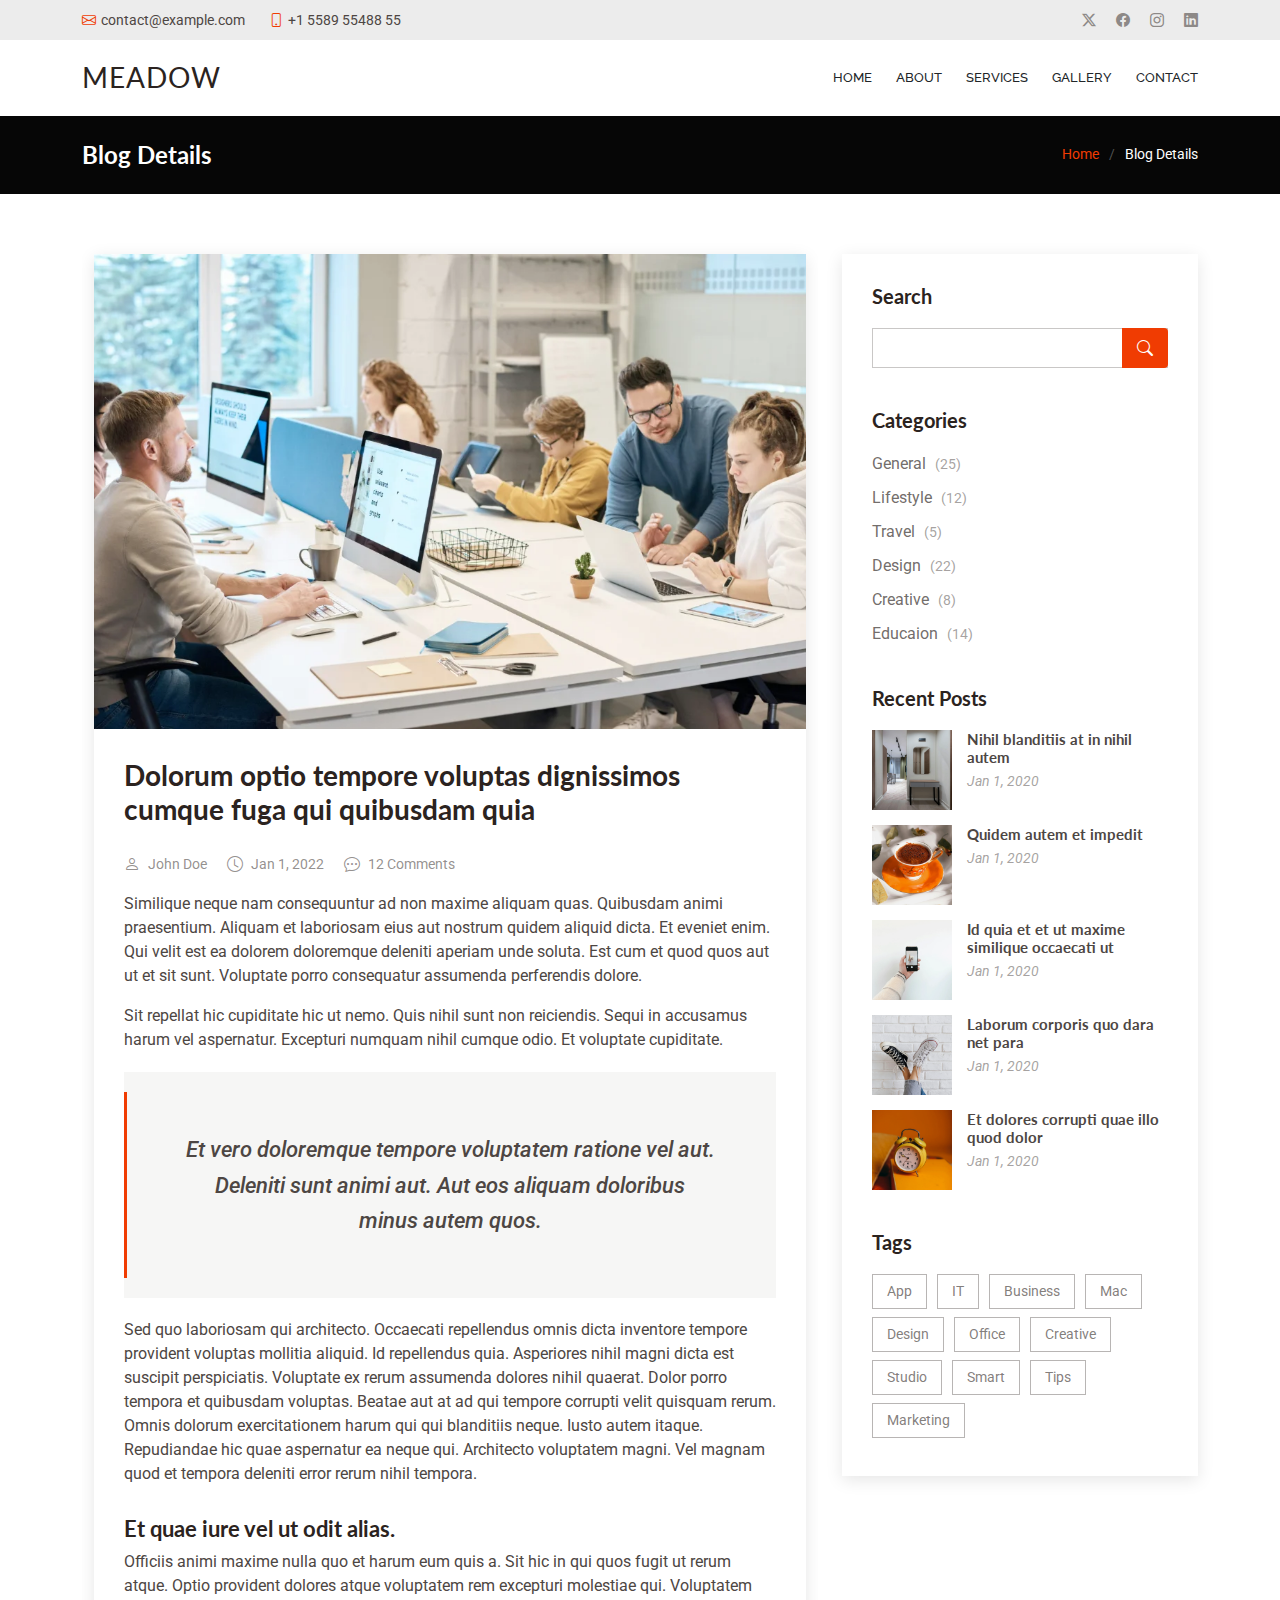
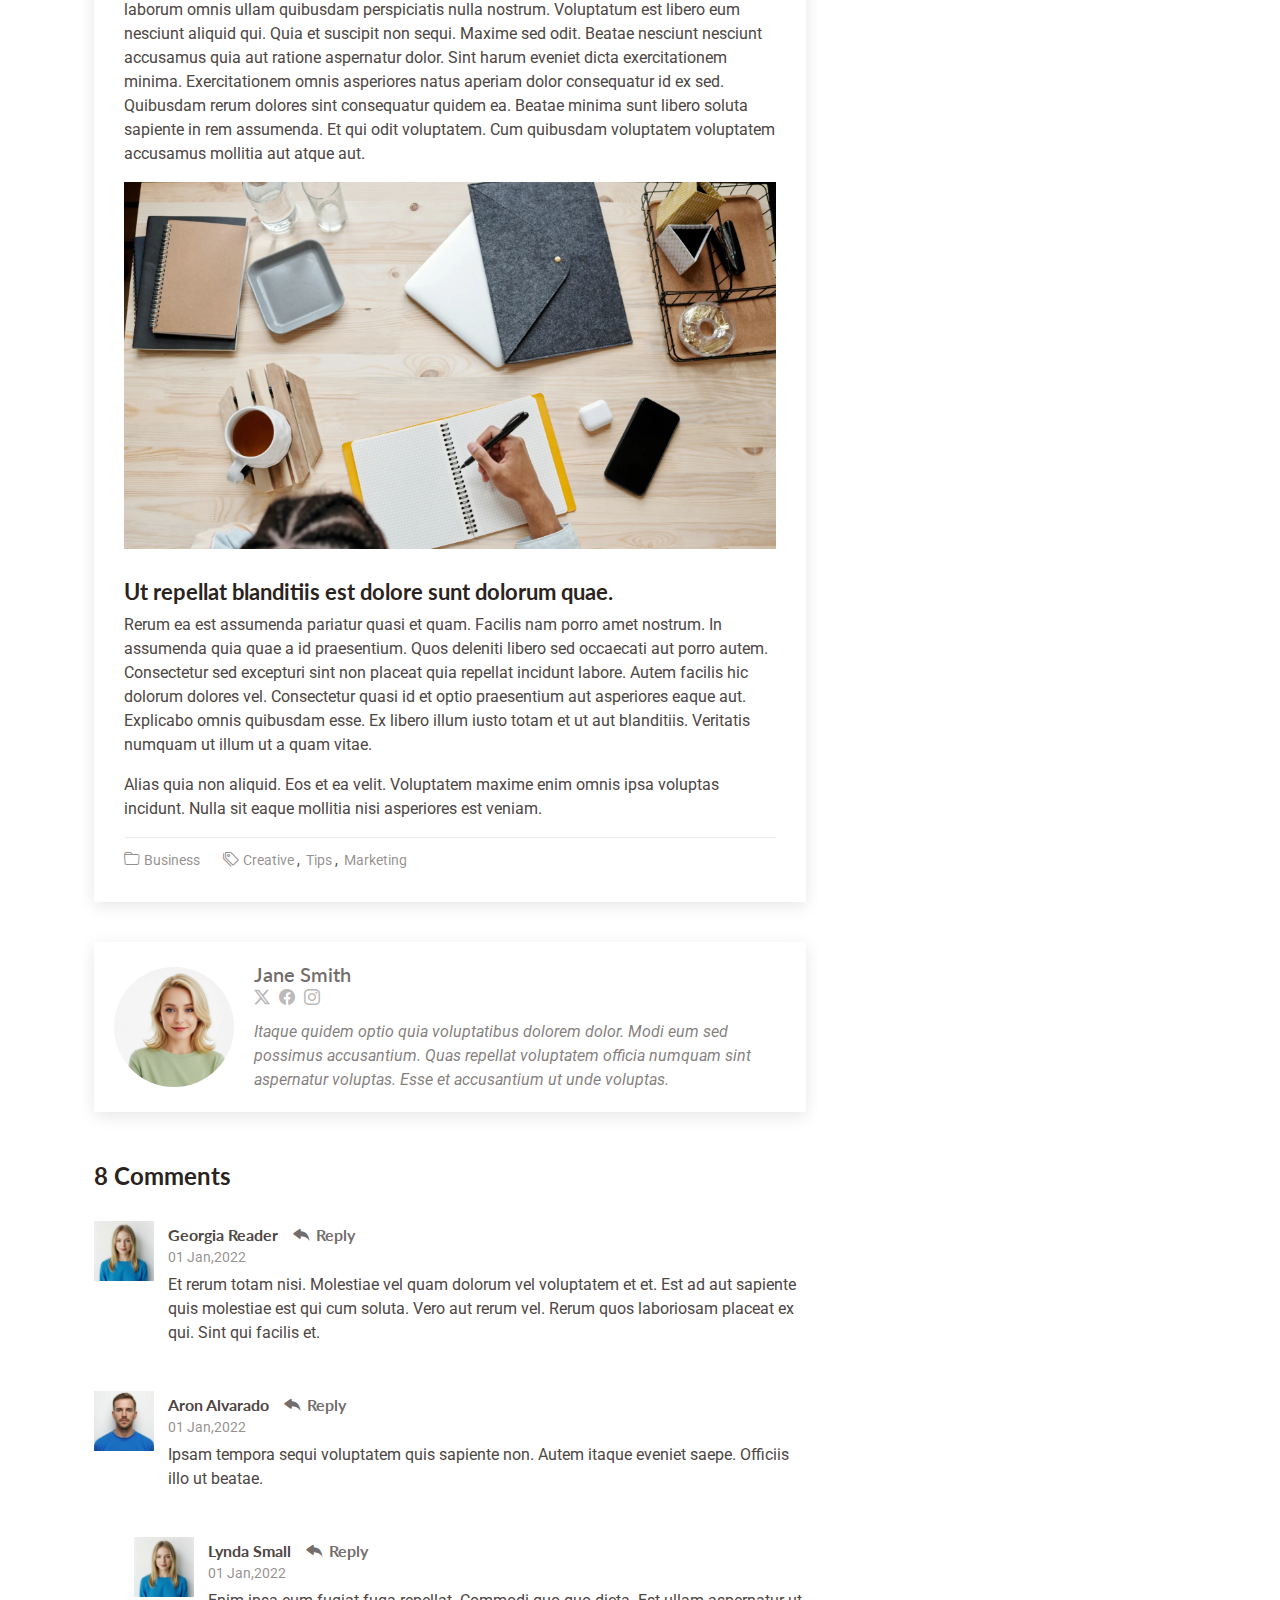
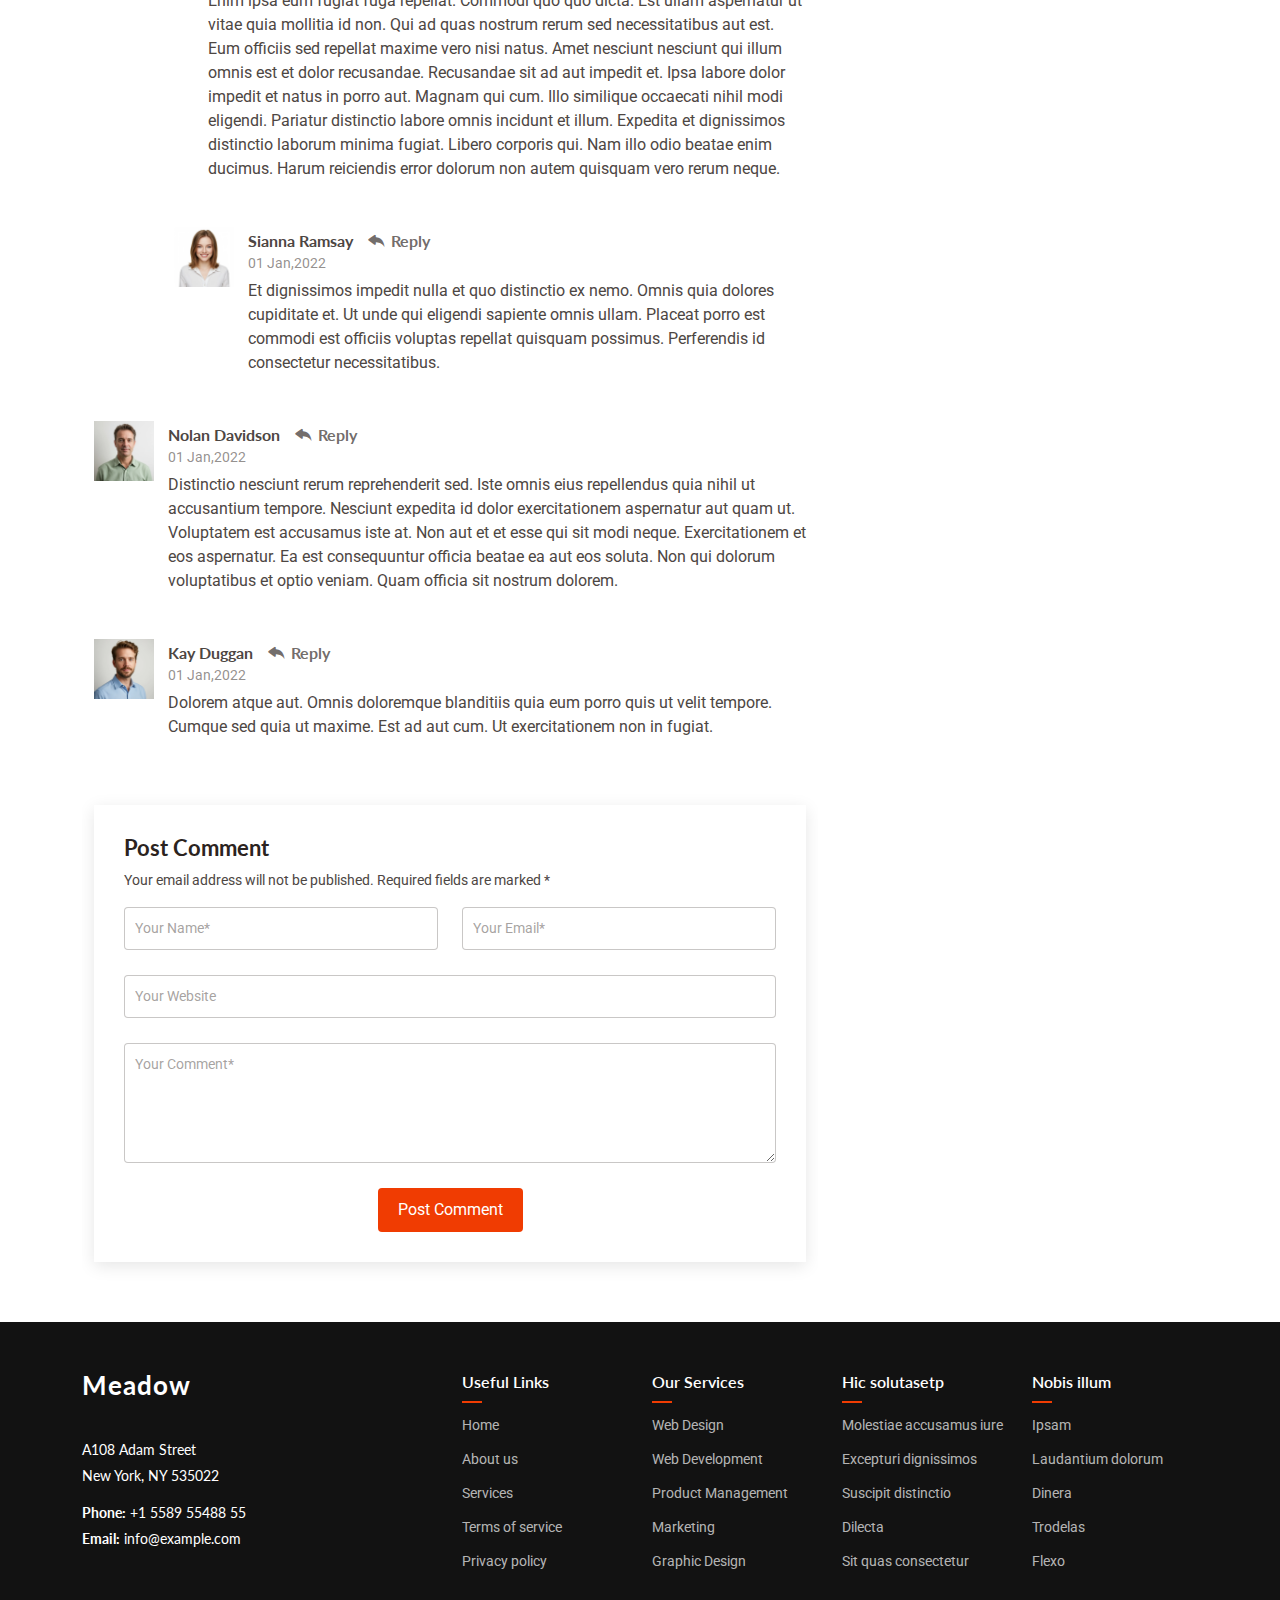
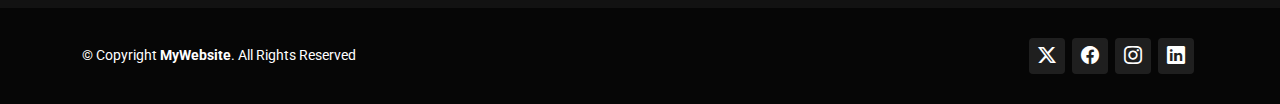
<file: blog-details.html>
<!DOCTYPE html>
<html lang="en">

<head>
  <meta charset="utf-8">
  <meta content="width=device-width, initial-scale=1.0" name="viewport">
  <title>Blog Details - InnovationTemplate5</title>
  <meta name="description" content="">
  <meta name="keywords" content="">

  <!-- Favicons -->
  <link href="assets/img/favicon.png" rel="icon">
  <link href="assets/img/apple-touch-icon.png" rel="apple-touch-icon">

  <!-- Fonts -->
  <link href="https://fonts.googleapis.com" rel="preconnect">
  <link href="https://fonts.gstatic.com" rel="preconnect" crossorigin>
  <link href="https://fonts.googleapis.com/css2?family=Roboto:ital,wght@0,100;0,300;0,400;0,500;0,700;0,900;1,100;1,300;1,400;1,500;1,700;1,900&family=Lato:ital,wght@0,100;0,300;0,400;0,700;0,900;1,100;1,300;1,400;1,700;1,900&family=Raleway:ital,wght@0,100;0,200;0,300;0,400;0,500;0,600;0,700;0,800;0,900;1,100;1,200;1,300;1,400;1,500;1,600;1,700;1,800;1,900&display=swap" rel="stylesheet">

  <!-- Vendor CSS Files -->
  <link href="assets/vendor/bootstrap/css/bootstrap.min.css" rel="stylesheet">
  <link href="assets/vendor/bootstrap-icons/bootstrap-icons.css" rel="stylesheet">
  <link href="assets/vendor/aos/aos.css" rel="stylesheet">
  <link href="assets/vendor/swiper/swiper-bundle.min.css" rel="stylesheet">
  <link href="assets/vendor/glightbox/css/glightbox.min.css" rel="stylesheet">

  <!-- Main CSS File -->
  <link href="assets/css/main.css" rel="stylesheet">

</head>

<body class="blog-details-page">

  <header id="header" class="header sticky-top">

    <div class="topbar d-flex align-items-center light-background">
      <div class="container d-flex justify-content-center justify-content-md-between">
        <div class="contact-info d-flex align-items-center">
          <i class="bi bi-envelope d-flex align-items-center"><a href="mailto:contact@example.com">contact@example.com</a></i>
          <i class="bi bi-phone d-flex align-items-center ms-4"><span>+1 5589 55488 55</span></i>
        </div>
        <div class="social-links d-none d-md-flex align-items-center">
          <a href="#" class="twitter"><i class="bi bi-twitter-x"></i></a>
          <a href="#" class="facebook"><i class="bi bi-facebook"></i></a>
          <a href="#" class="instagram"><i class="bi bi-instagram"></i></a>
          <a href="#" class="linkedin"><i class="bi bi-linkedin"></i></a>
        </div>
      </div>
    </div><!-- End Top Bar -->

    <div class="branding d-flex align-items-cente">

      <div class="container position-relative d-flex align-items-center justify-content-between">
        <a href="index.html" class="logo d-flex align-items-center">
          <!-- Uncomment the line below if you also wish to use an image logo -->
          <!-- <img src="assets/img/logo.webp" alt=""> -->
          <h1 class="sitename">Meadow</h1>
        </a>

        <nav id="navmenu" class="navmenu">
          <ul>
            <li><a href="index.html">Home<br></a></li>
            <li><a href="about.html">About</a></li>
            <li><a href="services.html">Services</a></li>
            <!-- <li><a href="testimonials.html">Testimonials</a></li>-->
            <li><a href="gallery.html">Gallery</a></li>

            <!-- <li><a href="blog.html">Blog</a></li>
    <li class="dropdown"><a href="#"><span>Dropdown</span> <i class="bi bi-chevron-down toggle-dropdown"></i></a>
      <ul>
        <li><a href="#">Dropdown 1</a></li>
        <li class="dropdown"><a href="#"><span>Deep Dropdown</span> <i class="bi bi-chevron-down toggle-dropdown"></i></a>
          <ul>
            <li><a href="#">Deep Dropdown 1</a></li>
            <li><a href="#">Deep Dropdown 2</a></li>
            <li><a href="#">Deep Dropdown 3</a></li>
            <li><a href="#">Deep Dropdown 4</a></li>
            <li><a href="#">Deep Dropdown 5</a></li>
          </ul>
        </li>
        <li><a href="#">Dropdown 2</a></li>
        <li><a href="#">Dropdown 3</a></li>
        <li><a href="#">Dropdown 4</a></li>
      </ul>
    </li>-->
            <li><a href="contact.html">Contact</a></li>
          </ul>
          <i class="mobile-nav-toggle d-xl-none bi bi-list"></i>
        </nav>

      </div>

    </div>

  </header>

  <main class="main">

    <!-- Page Title -->
    <div class="page-title dark-background">
      <div class="container d-lg-flex justify-content-between align-items-center">
        <h1 class="mb-2 mb-lg-0">Blog Details</h1>
        <nav class="breadcrumbs">
          <ol>
            <li><a href="index.html">Home</a></li>
            <li class="current">Blog Details</li>
          </ol>
        </nav>
      </div>
    </div><!-- End Page Title -->

    <div class="container">
      <div class="row">

        <div class="col-lg-8">

          <!-- Blog Details Section -->
          <section id="blog-details" class="blog-details section">
            <div class="container">

              <article class="article">

                <div class="post-img">
                  <img src="assets/img/blog/blog-post-1.webp" alt="" class="img-fluid">
                </div>

                <h2 class="title">Dolorum optio tempore voluptas dignissimos cumque fuga qui quibusdam quia</h2>

                <div class="meta-top">
                  <ul>
                    <li class="d-flex align-items-center"><i class="bi bi-person"></i> <a href="blog-details.html">John Doe</a></li>
                    <li class="d-flex align-items-center"><i class="bi bi-clock"></i> <a href="blog-details.html"><time datetime="2020-01-01">Jan 1, 2022</time></a></li>
                    <li class="d-flex align-items-center"><i class="bi bi-chat-dots"></i> <a href="blog-details.html">12 Comments</a></li>
                  </ul>
                </div><!-- End meta top -->

                <div class="content">
                  <p>
                    Similique neque nam consequuntur ad non maxime aliquam quas. Quibusdam animi praesentium. Aliquam et laboriosam eius aut nostrum quidem aliquid dicta.
                    Et eveniet enim. Qui velit est ea dolorem doloremque deleniti aperiam unde soluta. Est cum et quod quos aut ut et sit sunt. Voluptate porro consequatur assumenda perferendis dolore.
                  </p>

                  <p>
                    Sit repellat hic cupiditate hic ut nemo. Quis nihil sunt non reiciendis. Sequi in accusamus harum vel aspernatur. Excepturi numquam nihil cumque odio. Et voluptate cupiditate.
                  </p>

                  <blockquote>
                    <p>
                      Et vero doloremque tempore voluptatem ratione vel aut. Deleniti sunt animi aut. Aut eos aliquam doloribus minus autem quos.
                    </p>
                  </blockquote>

                  <p>
                    Sed quo laboriosam qui architecto. Occaecati repellendus omnis dicta inventore tempore provident voluptas mollitia aliquid. Id repellendus quia. Asperiores nihil magni dicta est suscipit perspiciatis. Voluptate ex rerum assumenda dolores nihil quaerat.
                    Dolor porro tempora et quibusdam voluptas. Beatae aut at ad qui tempore corrupti velit quisquam rerum. Omnis dolorum exercitationem harum qui qui blanditiis neque.
                    Iusto autem itaque. Repudiandae hic quae aspernatur ea neque qui. Architecto voluptatem magni. Vel magnam quod et tempora deleniti error rerum nihil tempora.
                  </p>

                  <h3>Et quae iure vel ut odit alias.</h3>
                  <p>
                    Officiis animi maxime nulla quo et harum eum quis a. Sit hic in qui quos fugit ut rerum atque. Optio provident dolores atque voluptatem rem excepturi molestiae qui. Voluptatem laborum omnis ullam quibusdam perspiciatis nulla nostrum. Voluptatum est libero eum nesciunt aliquid qui.
                    Quia et suscipit non sequi. Maxime sed odit. Beatae nesciunt nesciunt accusamus quia aut ratione aspernatur dolor. Sint harum eveniet dicta exercitationem minima. Exercitationem omnis asperiores natus aperiam dolor consequatur id ex sed. Quibusdam rerum dolores sint consequatur quidem ea.
                    Beatae minima sunt libero soluta sapiente in rem assumenda. Et qui odit voluptatem. Cum quibusdam voluptatem voluptatem accusamus mollitia aut atque aut.
                  </p>
                  <img src="assets/img/blog/blog-hero-2.webp" class="img-fluid" alt="">

                  <h3>Ut repellat blanditiis est dolore sunt dolorum quae.</h3>
                  <p>
                    Rerum ea est assumenda pariatur quasi et quam. Facilis nam porro amet nostrum. In assumenda quia quae a id praesentium. Quos deleniti libero sed occaecati aut porro autem. Consectetur sed excepturi sint non placeat quia repellat incidunt labore. Autem facilis hic dolorum dolores vel.
                    Consectetur quasi id et optio praesentium aut asperiores eaque aut. Explicabo omnis quibusdam esse. Ex libero illum iusto totam et ut aut blanditiis. Veritatis numquam ut illum ut a quam vitae.
                  </p>
                  <p>
                    Alias quia non aliquid. Eos et ea velit. Voluptatem maxime enim omnis ipsa voluptas incidunt. Nulla sit eaque mollitia nisi asperiores est veniam.
                  </p>

                </div><!-- End post content -->

                <div class="meta-bottom">
                  <i class="bi bi-folder"></i>
                  <ul class="cats">
                    <li><a href="#">Business</a></li>
                  </ul>

                  <i class="bi bi-tags"></i>
                  <ul class="tags">
                    <li><a href="#">Creative</a></li>
                    <li><a href="#">Tips</a></li>
                    <li><a href="#">Marketing</a></li>
                  </ul>
                </div><!-- End meta bottom -->

              </article>

            </div>
          </section><!-- /Blog Details Section -->

          <!-- Blog Author Section -->
          <section id="blog-author" class="blog-author section">

            <div class="container">
              <div class="author-container d-flex align-items-center">
                <img src="assets/img/person/person-f-12.webp" class="rounded-circle flex-shrink-0" alt="">
                <div>
                  <h4>Jane Smith</h4>
                  <div class="social-links">
                    <a href="https://x.com/#"><i class="bi bi-twitter-x"></i></a>
                    <a href="https://facebook.com/#"><i class="bi bi-facebook"></i></a>
                    <a href="https://instagram.com/#"><i class="biu bi-instagram"></i></a>
                  </div>
                  <p>
                    Itaque quidem optio quia voluptatibus dolorem dolor. Modi eum sed possimus accusantium. Quas repellat voluptatem officia numquam sint aspernatur voluptas. Esse et accusantium ut unde voluptas.
                  </p>
                </div>
              </div>
            </div>

          </section><!-- /Blog Author Section -->

          <!-- Blog Comments Section -->
          <section id="blog-comments" class="blog-comments section">

            <div class="container">

              <h4 class="comments-count">8 Comments</h4>

              <div id="comment-1" class="comment">
                <div class="d-flex">
                  <div class="comment-img"><img src="assets/img/person/person-f-9.webp" alt=""></div>
                  <div>
                    <h5><a href="">Georgia Reader</a> <a href="#" class="reply"><i class="bi bi-reply-fill"></i> Reply</a></h5>
                    <time datetime="2020-01-01">01 Jan,2022</time>
                    <p>
                      Et rerum totam nisi. Molestiae vel quam dolorum vel voluptatem et et. Est ad aut sapiente quis molestiae est qui cum soluta.
                      Vero aut rerum vel. Rerum quos laboriosam placeat ex qui. Sint qui facilis et.
                    </p>
                  </div>
                </div>
              </div><!-- End comment #1 -->

              <div id="comment-2" class="comment">
                <div class="d-flex">
                  <div class="comment-img"><img src="assets/img/person/person-m-9.webp" alt=""></div>
                  <div>
                    <h5><a href="">Aron Alvarado</a> <a href="#" class="reply"><i class="bi bi-reply-fill"></i> Reply</a></h5>
                    <time datetime="2020-01-01">01 Jan,2022</time>
                    <p>
                      Ipsam tempora sequi voluptatem quis sapiente non. Autem itaque eveniet saepe. Officiis illo ut beatae.
                    </p>
                  </div>
                </div>

                <div id="comment-reply-1" class="comment comment-reply">
                  <div class="d-flex">
                    <div class="comment-img"><img src="assets/img/person/person-f-9.webp" alt=""></div>
                    <div>
                      <h5><a href="">Lynda Small</a> <a href="#" class="reply"><i class="bi bi-reply-fill"></i> Reply</a></h5>
                      <time datetime="2020-01-01">01 Jan,2022</time>
                      <p>
                        Enim ipsa eum fugiat fuga repellat. Commodi quo quo dicta. Est ullam aspernatur ut vitae quia mollitia id non. Qui ad quas nostrum rerum sed necessitatibus aut est. Eum officiis sed repellat maxime vero nisi natus. Amet nesciunt nesciunt qui illum omnis est et dolor recusandae.

                        Recusandae sit ad aut impedit et. Ipsa labore dolor impedit et natus in porro aut. Magnam qui cum. Illo similique occaecati nihil modi eligendi. Pariatur distinctio labore omnis incidunt et illum. Expedita et dignissimos distinctio laborum minima fugiat.

                        Libero corporis qui. Nam illo odio beatae enim ducimus. Harum reiciendis error dolorum non autem quisquam vero rerum neque.
                      </p>
                    </div>
                  </div>

                  <div id="comment-reply-2" class="comment comment-reply">
                    <div class="d-flex">
                      <div class="comment-img"><img src="assets/img/person/person-f-7.webp" alt=""></div>
                      <div>
                        <h5><a href="">Sianna Ramsay</a> <a href="#" class="reply"><i class="bi bi-reply-fill"></i> Reply</a></h5>
                        <time datetime="2020-01-01">01 Jan,2022</time>
                        <p>
                          Et dignissimos impedit nulla et quo distinctio ex nemo. Omnis quia dolores cupiditate et. Ut unde qui eligendi sapiente omnis ullam. Placeat porro est commodi est officiis voluptas repellat quisquam possimus. Perferendis id consectetur necessitatibus.
                        </p>
                      </div>
                    </div>

                  </div><!-- End comment reply #2-->

                </div><!-- End comment reply #1-->

              </div><!-- End comment #2-->

              <div id="comment-3" class="comment">
                <div class="d-flex">
                  <div class="comment-img"><img src="assets/img/person/person-m-6.webp" alt=""></div>
                  <div>
                    <h5><a href="">Nolan Davidson</a> <a href="#" class="reply"><i class="bi bi-reply-fill"></i> Reply</a></h5>
                    <time datetime="2020-01-01">01 Jan,2022</time>
                    <p>
                      Distinctio nesciunt rerum reprehenderit sed. Iste omnis eius repellendus quia nihil ut accusantium tempore. Nesciunt expedita id dolor exercitationem aspernatur aut quam ut. Voluptatem est accusamus iste at.
                      Non aut et et esse qui sit modi neque. Exercitationem et eos aspernatur. Ea est consequuntur officia beatae ea aut eos soluta. Non qui dolorum voluptatibus et optio veniam. Quam officia sit nostrum dolorem.
                    </p>
                  </div>
                </div>

              </div><!-- End comment #3 -->

              <div id="comment-4" class="comment">
                <div class="d-flex">
                  <div class="comment-img"><img src="assets/img/person/person-m-7.webp" alt=""></div>
                  <div>
                    <h5><a href="">Kay Duggan</a> <a href="#" class="reply"><i class="bi bi-reply-fill"></i> Reply</a></h5>
                    <time datetime="2020-01-01">01 Jan,2022</time>
                    <p>
                      Dolorem atque aut. Omnis doloremque blanditiis quia eum porro quis ut velit tempore. Cumque sed quia ut maxime. Est ad aut cum. Ut exercitationem non in fugiat.
                    </p>
                  </div>
                </div>

              </div><!-- End comment #4 -->

            </div>

          </section><!-- /Blog Comments Section -->

          <!-- Comment Form Section -->
          <section id="comment-form" class="comment-form section">
            <div class="container">

              <form action="">

                <h4>Post Comment</h4>
                <p>Your email address will not be published. Required fields are marked * </p>
                <div class="row">
                  <div class="col-md-6 form-group">
                    <input name="name" type="text" class="form-control" placeholder="Your Name*">
                  </div>
                  <div class="col-md-6 form-group">
                    <input name="email" type="text" class="form-control" placeholder="Your Email*">
                  </div>
                </div>
                <div class="row">
                  <div class="col form-group">
                    <input name="website" type="text" class="form-control" placeholder="Your Website">
                  </div>
                </div>
                <div class="row">
                  <div class="col form-group">
                    <textarea name="comment" class="form-control" placeholder="Your Comment*"></textarea>
                  </div>
                </div>

                <div class="text-center">
                  <button type="submit" class="btn btn-primary">Post Comment</button>
                </div>

              </form>

            </div>
          </section><!-- /Comment Form Section -->

        </div>

        <div class="col-lg-4 sidebar">

          <div class="widgets-container">

            <!-- Search Widget -->
            <div class="search-widget widget-item">

              <h3 class="widget-title">Search</h3>
              <form action="">
                <input type="text">
                <button type="submit" title="Search"><i class="bi bi-search"></i></button>
              </form>

            </div><!--/Search Widget -->

            <!-- Categories Widget -->
            <div class="categories-widget widget-item">

              <h3 class="widget-title">Categories</h3>
              <ul class="mt-3">
                <li><a href="#">General <span>(25)</span></a></li>
                <li><a href="#">Lifestyle <span>(12)</span></a></li>
                <li><a href="#">Travel <span>(5)</span></a></li>
                <li><a href="#">Design <span>(22)</span></a></li>
                <li><a href="#">Creative <span>(8)</span></a></li>
                <li><a href="#">Educaion <span>(14)</span></a></li>
              </ul>

            </div><!--/Categories Widget -->

            <!-- Recent Posts Widget -->
            <div class="recent-posts-widget widget-item">

              <h3 class="widget-title">Recent Posts</h3>

              <div class="post-item">
                <img src="assets/img/blog/blog-post-square-1.webp" alt="" class="flex-shrink-0">
                <div>
                  <h4><a href="blog-details.html">Nihil blanditiis at in nihil autem</a></h4>
                  <time datetime="2020-01-01">Jan 1, 2020</time>
                </div>
              </div><!-- End recent post item-->

              <div class="post-item">
                <img src="assets/img/blog/blog-post-square-2.webp" alt="" class="flex-shrink-0">
                <div>
                  <h4><a href="blog-details.html">Quidem autem et impedit</a></h4>
                  <time datetime="2020-01-01">Jan 1, 2020</time>
                </div>
              </div><!-- End recent post item-->

              <div class="post-item">
                <img src="assets/img/blog/blog-post-square-3.webp" alt="" class="flex-shrink-0">
                <div>
                  <h4><a href="blog-details.html">Id quia et et ut maxime similique occaecati ut</a></h4>
                  <time datetime="2020-01-01">Jan 1, 2020</time>
                </div>
              </div><!-- End recent post item-->

              <div class="post-item">
                <img src="assets/img/blog/blog-post-square-4.webp" alt="" class="flex-shrink-0">
                <div>
                  <h4><a href="blog-details.html">Laborum corporis quo dara net para</a></h4>
                  <time datetime="2020-01-01">Jan 1, 2020</time>
                </div>
              </div><!-- End recent post item-->

              <div class="post-item">
                <img src="assets/img/blog/blog-post-square-5.webp" alt="" class="flex-shrink-0">
                <div>
                  <h4><a href="blog-details.html">Et dolores corrupti quae illo quod dolor</a></h4>
                  <time datetime="2020-01-01">Jan 1, 2020</time>
                </div>
              </div><!-- End recent post item-->

            </div><!--/Recent Posts Widget -->

            <!-- Tags Widget -->
            <div class="tags-widget widget-item">

              <h3 class="widget-title">Tags</h3>
              <ul>
                <li><a href="#">App</a></li>
                <li><a href="#">IT</a></li>
                <li><a href="#">Business</a></li>
                <li><a href="#">Mac</a></li>
                <li><a href="#">Design</a></li>
                <li><a href="#">Office</a></li>
                <li><a href="#">Creative</a></li>
                <li><a href="#">Studio</a></li>
                <li><a href="#">Smart</a></li>
                <li><a href="#">Tips</a></li>
                <li><a href="#">Marketing</a></li>
              </ul>

            </div><!--/Tags Widget -->

          </div>

        </div>

      </div>
    </div>

  </main>

  <footer id="footer" class="footer dark-background">

    <div class="footer-top">
      <div class="container">
        <div class="row gy-4">
          <div class="col-lg-4 col-md-6 footer-about">
            <a href="index.html" class="logo d-flex align-items-center">
              <span class="sitename">Meadow</span>
            </a>
            <div class="footer-contact pt-3">
              <p>A108 Adam Street</p>
              <p>New York, NY 535022</p>
              <p class="mt-3"><strong>Phone:</strong> <span>+1 5589 55488 55</span></p>
              <p><strong>Email:</strong> <span>info@example.com</span></p>
            </div>
          </div>

          <div class="col-lg-2 col-md-3 footer-links">
            <h4>Useful Links</h4>
            <ul>
              <li><a href="#">Home</a></li>
              <li><a href="#">About us</a></li>
              <li><a href="#">Services</a></li>
              <li><a href="#">Terms of service</a></li>
              <li><a href="#">Privacy policy</a></li>
            </ul>
          </div>

          <div class="col-lg-2 col-md-3 footer-links">
            <h4>Our Services</h4>
            <ul>
              <li><a href="#">Web Design</a></li>
              <li><a href="#">Web Development</a></li>
              <li><a href="#">Product Management</a></li>
              <li><a href="#">Marketing</a></li>
              <li><a href="#">Graphic Design</a></li>
            </ul>
          </div>

          <div class="col-lg-2 col-md-3 footer-links">
            <h4>Hic solutasetp</h4>
            <ul>
              <li><a href="#">Molestiae accusamus iure</a></li>
              <li><a href="#">Excepturi dignissimos</a></li>
              <li><a href="#">Suscipit distinctio</a></li>
              <li><a href="#">Dilecta</a></li>
              <li><a href="#">Sit quas consectetur</a></li>
            </ul>
          </div>

          <div class="col-lg-2 col-md-3 footer-links">
            <h4>Nobis illum</h4>
            <ul>
              <li><a href="#">Ipsam</a></li>
              <li><a href="#">Laudantium dolorum</a></li>
              <li><a href="#">Dinera</a></li>
              <li><a href="#">Trodelas</a></li>
              <li><a href="#">Flexo</a></li>
            </ul>
          </div>

        </div>
      </div>
    </div>

    <div class="copyright text-center">
      <div class="container d-flex flex-column flex-lg-row justify-content-center justify-content-lg-between align-items-center">

        <div class="d-flex flex-column align-items-center align-items-lg-start">
          <div>
            © Copyright <strong><span>MyWebsite</span></strong>. All Rights Reserved
          </div>

        </div>

        <div class="social-links order-first order-lg-last mb-3 mb-lg-0">
          <a href=""><i class="bi bi-twitter-x"></i></a>
          <a href=""><i class="bi bi-facebook"></i></a>
          <a href=""><i class="bi bi-instagram"></i></a>
          <a href=""><i class="bi bi-linkedin"></i></a>
        </div>

      </div>
    </div>

  </footer>

  <!-- Scroll Top -->
  <a href="#" id="scroll-top" class="scroll-top d-flex align-items-center justify-content-center"><i class="bi bi-arrow-up-short"></i></a>

  <!-- Preloader -->
  <div id="preloader">
    <div></div>
    <div></div>
    <div></div>
    <div></div>
  </div>

  <!-- Vendor JS Files -->
  <script src="assets/vendor/bootstrap/js/bootstrap.bundle.min.js"></script>
  <script src="assets/vendor/php-email-form/validate.js"></script>
  <script src="assets/vendor/aos/aos.js"></script>
  <script src="assets/vendor/swiper/swiper-bundle.min.js"></script>
  <script src="assets/vendor/glightbox/js/glightbox.min.js"></script>
  <script src="assets/vendor/waypoints/noframework.waypoints.js"></script>
  <script src="assets/vendor/imagesloaded/imagesloaded.pkgd.min.js"></script>
  <script src="assets/vendor/isotope-layout/isotope.pkgd.min.js"></script>

  <!-- Main JS File -->
  <script src="assets/js/main.js"></script>

</body>

</html>
</file>
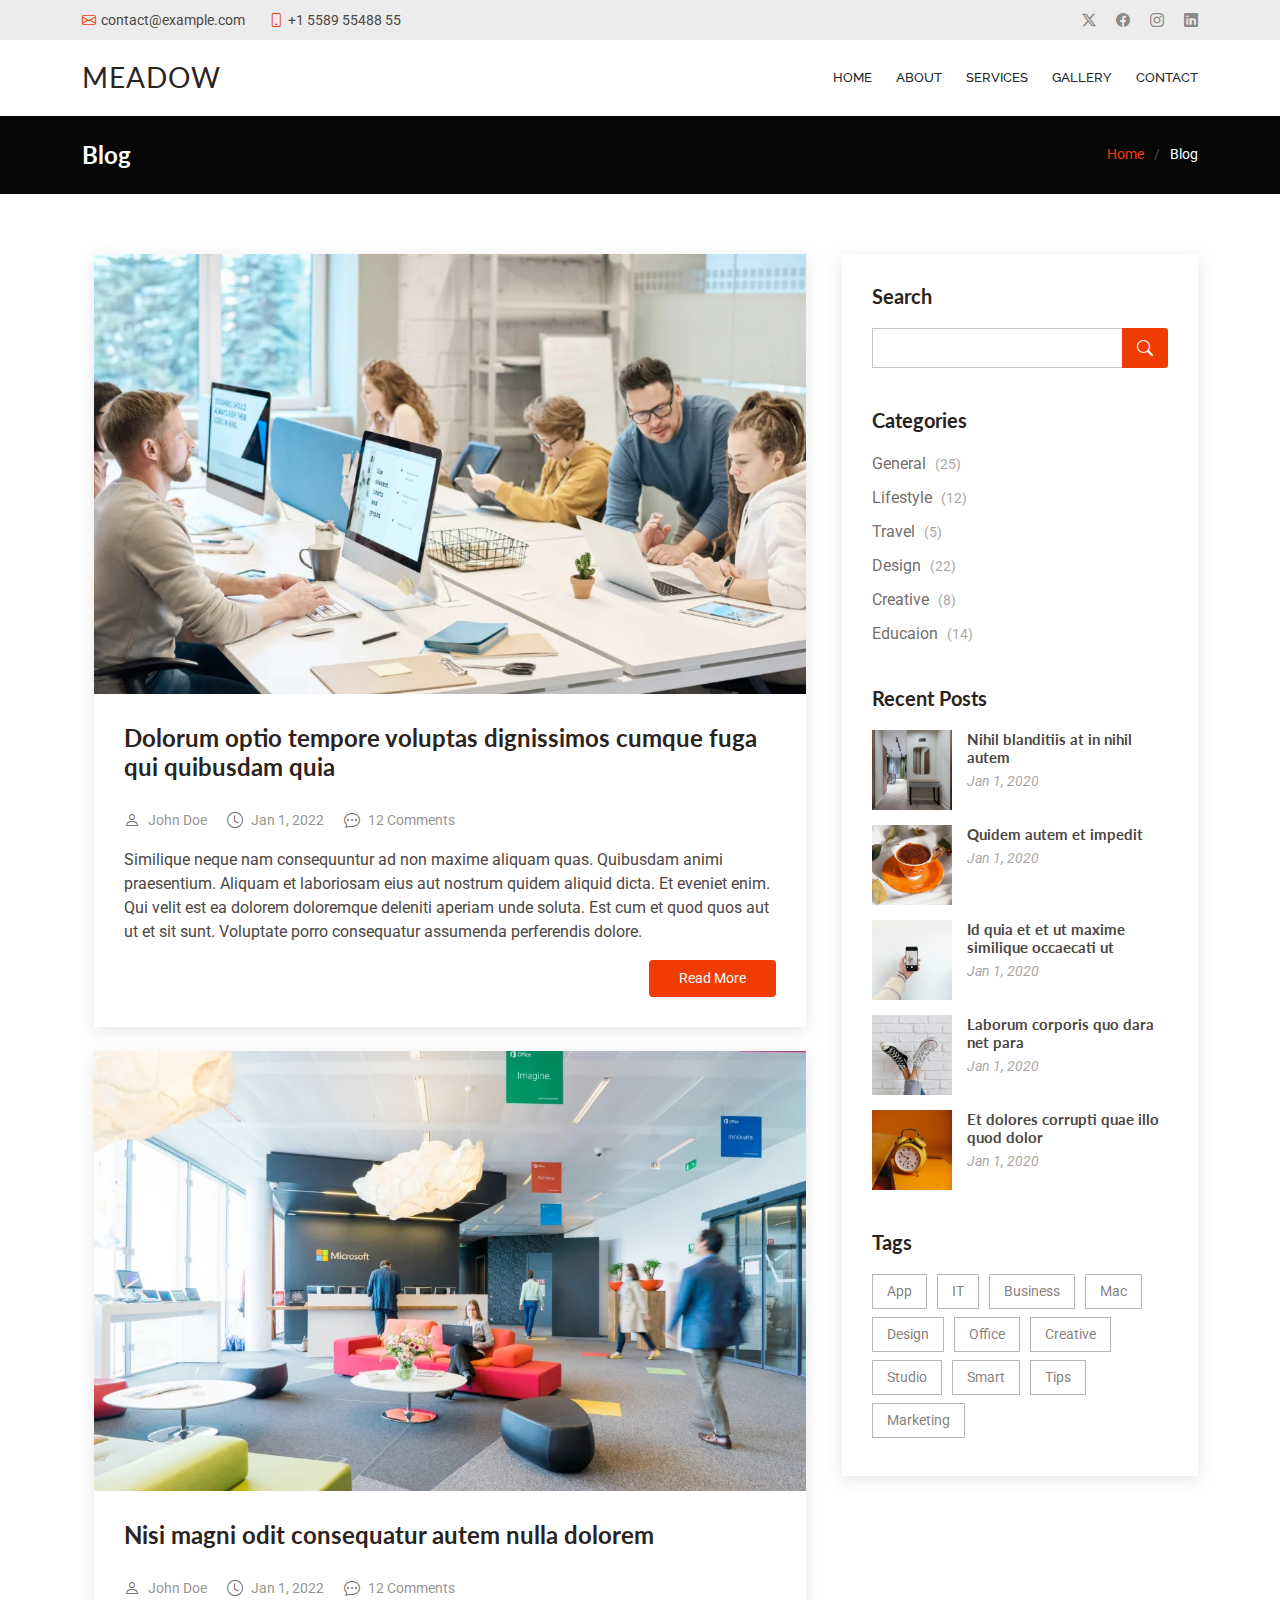
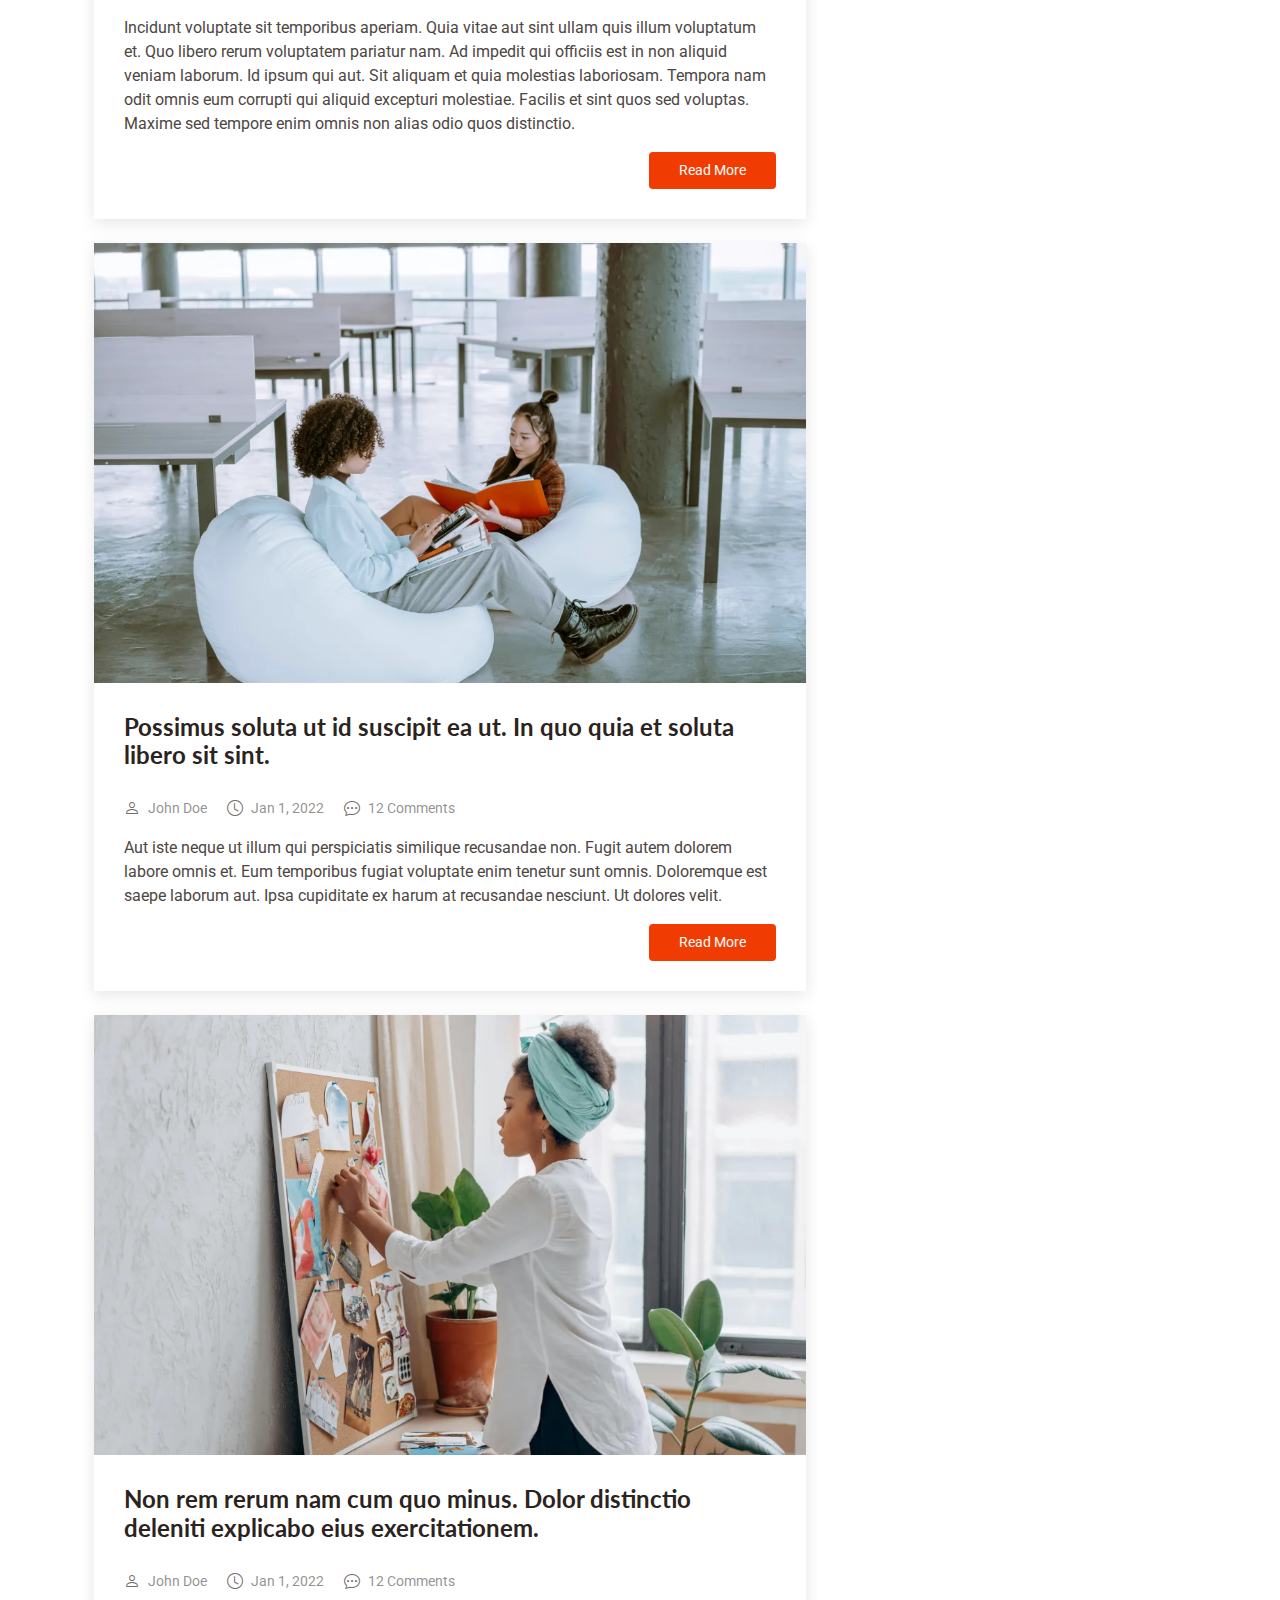
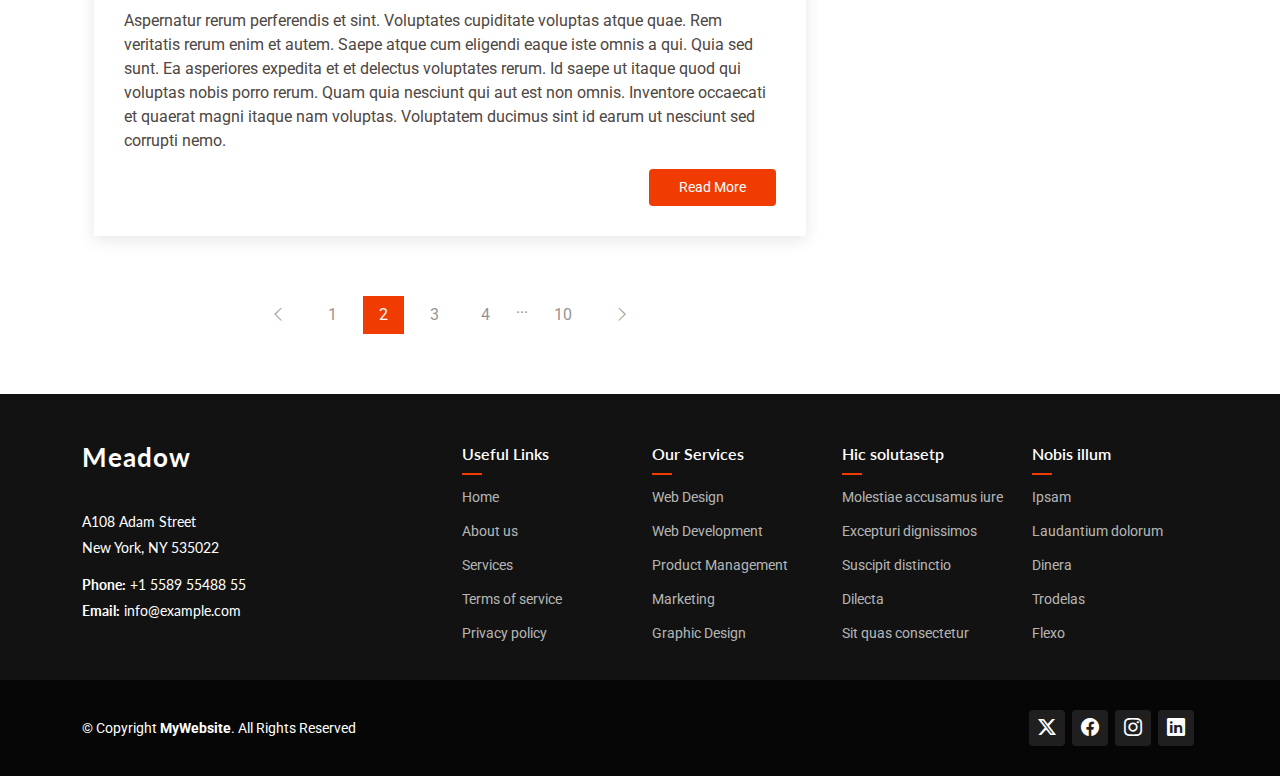
<file: blog.html>
<!DOCTYPE html>
<html lang="en">

<head>
  <meta charset="utf-8">
  <meta content="width=device-width, initial-scale=1.0" name="viewport">
  <title>Blog - InnovationTemplate5</title>
  <meta name="description" content="">
  <meta name="keywords" content="">

  <!-- Favicons -->
  <link href="assets/img/favicon.png" rel="icon">
  <link href="assets/img/apple-touch-icon.png" rel="apple-touch-icon">

  <!-- Fonts -->
  <link href="https://fonts.googleapis.com" rel="preconnect">
  <link href="https://fonts.gstatic.com" rel="preconnect" crossorigin>
  <link href="https://fonts.googleapis.com/css2?family=Roboto:ital,wght@0,100;0,300;0,400;0,500;0,700;0,900;1,100;1,300;1,400;1,500;1,700;1,900&family=Lato:ital,wght@0,100;0,300;0,400;0,700;0,900;1,100;1,300;1,400;1,700;1,900&family=Raleway:ital,wght@0,100;0,200;0,300;0,400;0,500;0,600;0,700;0,800;0,900;1,100;1,200;1,300;1,400;1,500;1,600;1,700;1,800;1,900&display=swap" rel="stylesheet">

  <!-- Vendor CSS Files -->
  <link href="assets/vendor/bootstrap/css/bootstrap.min.css" rel="stylesheet">
  <link href="assets/vendor/bootstrap-icons/bootstrap-icons.css" rel="stylesheet">
  <link href="assets/vendor/aos/aos.css" rel="stylesheet">
  <link href="assets/vendor/swiper/swiper-bundle.min.css" rel="stylesheet">
  <link href="assets/vendor/glightbox/css/glightbox.min.css" rel="stylesheet">

  <!-- Main CSS File -->
  <link href="assets/css/main.css" rel="stylesheet">

</head>

<body class="blog-page">

  <header id="header" class="header sticky-top">

    <div class="topbar d-flex align-items-center light-background">
      <div class="container d-flex justify-content-center justify-content-md-between">
        <div class="contact-info d-flex align-items-center">
          <i class="bi bi-envelope d-flex align-items-center"><a href="mailto:contact@example.com">contact@example.com</a></i>
          <i class="bi bi-phone d-flex align-items-center ms-4"><span>+1 5589 55488 55</span></i>
        </div>
        <div class="social-links d-none d-md-flex align-items-center">
          <a href="#" class="twitter"><i class="bi bi-twitter-x"></i></a>
          <a href="#" class="facebook"><i class="bi bi-facebook"></i></a>
          <a href="#" class="instagram"><i class="bi bi-instagram"></i></a>
          <a href="#" class="linkedin"><i class="bi bi-linkedin"></i></a>
        </div>
      </div>
    </div><!-- End Top Bar -->

    <div class="branding d-flex align-items-cente">

      <div class="container position-relative d-flex align-items-center justify-content-between">
        <a href="index.html" class="logo d-flex align-items-center">
          <!-- Uncomment the line below if you also wish to use an image logo -->
          <!-- <img src="assets/img/logo.webp" alt=""> -->
          <h1 class="sitename">Meadow</h1>
        </a>

        <nav id="navmenu" class="navmenu">
          <ul>
            <li><a href="index.html">Home<br></a></li>
            <li><a href="about.html">About</a></li>
            <li><a href="services.html">Services</a></li>
            <!-- <li><a href="testimonials.html">Testimonials</a></li>-->
            <li><a href="gallery.html">Gallery</a></li>

            <!-- <li><a href="blog.html">Blog</a></li>
    <li class="dropdown"><a href="#"><span>Dropdown</span> <i class="bi bi-chevron-down toggle-dropdown"></i></a>
      <ul>
        <li><a href="#">Dropdown 1</a></li>
        <li class="dropdown"><a href="#"><span>Deep Dropdown</span> <i class="bi bi-chevron-down toggle-dropdown"></i></a>
          <ul>
            <li><a href="#">Deep Dropdown 1</a></li>
            <li><a href="#">Deep Dropdown 2</a></li>
            <li><a href="#">Deep Dropdown 3</a></li>
            <li><a href="#">Deep Dropdown 4</a></li>
            <li><a href="#">Deep Dropdown 5</a></li>
          </ul>
        </li>
        <li><a href="#">Dropdown 2</a></li>
        <li><a href="#">Dropdown 3</a></li>
        <li><a href="#">Dropdown 4</a></li>
      </ul>
    </li>-->
            <li><a href="contact.html">Contact</a></li>
          </ul>
          <i class="mobile-nav-toggle d-xl-none bi bi-list"></i>
        </nav>

      </div>

    </div>

  </header>

  <main class="main">

    <!-- Page Title -->
    <div class="page-title dark-background">
      <div class="container d-lg-flex justify-content-between align-items-center">
        <h1 class="mb-2 mb-lg-0">Blog</h1>
        <nav class="breadcrumbs">
          <ol>
            <li><a href="index.html">Home</a></li>
            <li class="current">Blog</li>
          </ol>
        </nav>
      </div>
    </div><!-- End Page Title -->

    <div class="container">
      <div class="row">

        <div class="col-lg-8">

          <!-- Blog Posts Section -->
          <section id="blog-posts" class="blog-posts section">

            <div class="container">

              <div class="row gy-4">

                <div class="col-12">
                  <article>

                    <div class="post-img">
                      <img src="assets/img/blog/blog-post-1.webp" alt="" class="img-fluid">
                    </div>

                    <h2 class="title">
                      <a href="blog-details.html">Dolorum optio tempore voluptas dignissimos cumque fuga qui quibusdam quia</a>
                    </h2>

                    <div class="meta-top">
                      <ul>
                        <li class="d-flex align-items-center"><i class="bi bi-person"></i> <a href="blog-details.html">John Doe</a></li>
                        <li class="d-flex align-items-center"><i class="bi bi-clock"></i> <a href="blog-details.html"><time datetime="2022-01-01">Jan 1, 2022</time></a></li>
                        <li class="d-flex align-items-center"><i class="bi bi-chat-dots"></i> <a href="blog-details.html">12 Comments</a></li>
                      </ul>
                    </div>

                    <div class="content">
                      <p>
                        Similique neque nam consequuntur ad non maxime aliquam quas. Quibusdam animi praesentium. Aliquam et laboriosam eius aut nostrum quidem aliquid dicta.
                        Et eveniet enim. Qui velit est ea dolorem doloremque deleniti aperiam unde soluta. Est cum et quod quos aut ut et sit sunt. Voluptate porro consequatur assumenda perferendis dolore.
                      </p>

                      <div class="read-more">
                        <a href="blog-details.html">Read More</a>
                      </div>
                    </div>

                  </article>
                </div><!-- End post list item -->

                <div class="col-12">

                  <article>

                    <div class="post-img">
                      <img src="assets/img/blog/blog-post-2.webp" alt="" class="img-fluid">
                    </div>

                    <h2 class="title">
                      <a href="blog-details.html">Nisi magni odit consequatur autem nulla dolorem</a>
                    </h2>

                    <div class="meta-top">
                      <ul>
                        <li class="d-flex align-items-center"><i class="bi bi-person"></i> <a href="blog-details.html">John Doe</a></li>
                        <li class="d-flex align-items-center"><i class="bi bi-clock"></i> <a href="blog-details.html"><time datetime="2022-01-01">Jan 1, 2022</time></a></li>
                        <li class="d-flex align-items-center"><i class="bi bi-chat-dots"></i> <a href="blog-details.html">12 Comments</a></li>
                      </ul>
                    </div>

                    <div class="content">
                      <p>
                        Incidunt voluptate sit temporibus aperiam. Quia vitae aut sint ullam quis illum voluptatum et. Quo libero rerum voluptatem pariatur nam.
                        Ad impedit qui officiis est in non aliquid veniam laborum. Id ipsum qui aut. Sit aliquam et quia molestias laboriosam. Tempora nam odit omnis eum corrupti qui aliquid excepturi molestiae. Facilis et sint quos sed voluptas. Maxime sed tempore enim omnis non alias odio quos distinctio.
                      </p>
                      <div class="read-more">
                        <a href="blog-details.html">Read More</a>
                      </div>
                    </div>

                  </article>

                </div><!-- End post list item -->

                <div class="col-12">

                  <article>

                    <div class="post-img">
                      <img src="assets/img/blog/blog-post-3.webp" alt="" class="img-fluid">
                    </div>

                    <h2 class="title">
                      <a href="blog-details.html">Possimus soluta ut id suscipit ea ut. In quo quia et soluta libero sit sint.</a>
                    </h2>

                    <div class="meta-top">
                      <ul>
                        <li class="d-flex align-items-center"><i class="bi bi-person"></i> <a href="blog-details.html">John Doe</a></li>
                        <li class="d-flex align-items-center"><i class="bi bi-clock"></i> <a href="blog-details.html"><time datetime="2022-01-01">Jan 1, 2022</time></a></li>
                        <li class="d-flex align-items-center"><i class="bi bi-chat-dots"></i> <a href="blog-details.html">12 Comments</a></li>
                      </ul>
                    </div>

                    <div class="content">
                      <p>
                        Aut iste neque ut illum qui perspiciatis similique recusandae non. Fugit autem dolorem labore omnis et. Eum temporibus fugiat voluptate enim tenetur sunt omnis.
                        Doloremque est saepe laborum aut. Ipsa cupiditate ex harum at recusandae nesciunt. Ut dolores velit.
                      </p>
                      <div class="read-more">
                        <a href="blog-details.html">Read More</a>
                      </div>
                    </div>

                  </article>

                </div><!-- End post list item -->

                <div class="col-12">

                  <article>

                    <div class="post-img">
                      <img src="assets/img/blog/blog-post-4.webp" alt="" class="img-fluid">
                    </div>

                    <h2 class="title">
                      <a href="blog-details.html">Non rem rerum nam cum quo minus. Dolor distinctio deleniti explicabo eius exercitationem.</a>
                    </h2>

                    <div class="meta-top">
                      <ul>
                        <li class="d-flex align-items-center"><i class="bi bi-person"></i> <a href="blog-details.html">John Doe</a></li>
                        <li class="d-flex align-items-center"><i class="bi bi-clock"></i> <a href="blog-details.html"><time datetime="2022-01-01">Jan 1, 2022</time></a></li>
                        <li class="d-flex align-items-center"><i class="bi bi-chat-dots"></i> <a href="blog-details.html">12 Comments</a></li>
                      </ul>
                    </div>

                    <div class="content">
                      <p>
                        Aspernatur rerum perferendis et sint. Voluptates cupiditate voluptas atque quae. Rem veritatis rerum enim et autem. Saepe atque cum eligendi eaque iste omnis a qui.
                        Quia sed sunt. Ea asperiores expedita et et delectus voluptates rerum. Id saepe ut itaque quod qui voluptas nobis porro rerum. Quam quia nesciunt qui aut est non omnis. Inventore occaecati et quaerat magni itaque nam voluptas. Voluptatem ducimus sint id earum ut nesciunt sed corrupti nemo.
                      </p>
                      <div class="read-more">
                        <a href="blog-details.html">Read More</a>
                      </div>
                    </div>

                  </article>

                </div><!-- End post list item -->

              </div><!-- End blog posts list -->

            </div>

          </section><!-- /Blog Posts Section -->

          <!-- Blog Pagination Section -->
          <section id="blog-pagination" class="blog-pagination section">

            <div class="container">
              <div class="d-flex justify-content-center">
                <ul>
                  <li><a href="#"><i class="bi bi-chevron-left"></i></a></li>
                  <li><a href="#">1</a></li>
                  <li><a href="#" class="active">2</a></li>
                  <li><a href="#">3</a></li>
                  <li><a href="#">4</a></li>
                  <li>...</li>
                  <li><a href="#">10</a></li>
                  <li><a href="#"><i class="bi bi-chevron-right"></i></a></li>
                </ul>
              </div>
            </div>

          </section><!-- /Blog Pagination Section -->

        </div>

        <div class="col-lg-4 sidebar">

          <div class="widgets-container">

            <!-- Search Widget 2 -->
            <div class="search-widget-2 widget-item">

              <h3 class="widget-title">Search</h3>
              <form action="">
                <input type="text">
                <button type="submit" title="Search"><i class="bi bi-search"></i></button>
              </form>

            </div><!--/Search Widget 2 -->

            <!-- Categories Widget 2 -->
            <div class="categories-widget-2 widget-item">

              <h3 class="widget-title">Categories</h3>
              <ul class="mt-3">
                <li><a href="#">General <span>(25)</span></a></li>
                <li><a href="#">Lifestyle <span>(12)</span></a></li>
                <li><a href="#">Travel <span>(5)</span></a></li>
                <li><a href="#">Design <span>(22)</span></a></li>
                <li><a href="#">Creative <span>(8)</span></a></li>
                <li><a href="#">Educaion <span>(14)</span></a></li>
              </ul>

            </div><!--/Categories Widget 2 -->

            <!-- Recent Posts Widget 2 -->
            <div class="recent-posts-widget-2 widget-item">

              <h3 class="widget-title">Recent Posts</h3>

              <div class="post-item">
                <img src="assets/img/blog/blog-post-square-1.webp" alt="" class="flex-shrink-0">
                <div>
                  <h4><a href="blog-details.html">Nihil blanditiis at in nihil autem</a></h4>
                  <time datetime="2020-01-01">Jan 1, 2020</time>
                </div>
              </div><!-- End recent post item-->

              <div class="post-item">
                <img src="assets/img/blog/blog-post-square-2.webp" alt="" class="flex-shrink-0">
                <div>
                  <h4><a href="blog-details.html">Quidem autem et impedit</a></h4>
                  <time datetime="2020-01-01">Jan 1, 2020</time>
                </div>
              </div><!-- End recent post item-->

              <div class="post-item">
                <img src="assets/img/blog/blog-post-square-3.webp" alt="" class="flex-shrink-0">
                <div>
                  <h4><a href="blog-details.html">Id quia et et ut maxime similique occaecati ut</a></h4>
                  <time datetime="2020-01-01">Jan 1, 2020</time>
                </div>
              </div><!-- End recent post item-->

              <div class="post-item">
                <img src="assets/img/blog/blog-post-square-4.webp" alt="" class="flex-shrink-0">
                <div>
                  <h4><a href="blog-details.html">Laborum corporis quo dara net para</a></h4>
                  <time datetime="2020-01-01">Jan 1, 2020</time>
                </div>
              </div><!-- End recent post item-->

              <div class="post-item">
                <img src="assets/img/blog/blog-post-square-5.webp" alt="" class="flex-shrink-0">
                <div>
                  <h4><a href="blog-details.html">Et dolores corrupti quae illo quod dolor</a></h4>
                  <time datetime="2020-01-01">Jan 1, 2020</time>
                </div>
              </div><!-- End recent post item-->

            </div><!--/Recent Posts Widget 2 -->

            <!-- Tags Widget 2 -->
            <div class="tags-widget-2 widget-item">

              <h3 class="widget-title">Tags</h3>
              <ul>
                <li><a href="#">App</a></li>
                <li><a href="#">IT</a></li>
                <li><a href="#">Business</a></li>
                <li><a href="#">Mac</a></li>
                <li><a href="#">Design</a></li>
                <li><a href="#">Office</a></li>
                <li><a href="#">Creative</a></li>
                <li><a href="#">Studio</a></li>
                <li><a href="#">Smart</a></li>
                <li><a href="#">Tips</a></li>
                <li><a href="#">Marketing</a></li>
              </ul>

            </div><!--/Tags Widget 2 -->

          </div>

        </div>

      </div>
    </div>

  </main>

  <footer id="footer" class="footer dark-background">

    <div class="footer-top">
      <div class="container">
        <div class="row gy-4">
          <div class="col-lg-4 col-md-6 footer-about">
            <a href="index.html" class="logo d-flex align-items-center">
              <span class="sitename">Meadow</span>
            </a>
            <div class="footer-contact pt-3">
              <p>A108 Adam Street</p>
              <p>New York, NY 535022</p>
              <p class="mt-3"><strong>Phone:</strong> <span>+1 5589 55488 55</span></p>
              <p><strong>Email:</strong> <span>info@example.com</span></p>
            </div>
          </div>

          <div class="col-lg-2 col-md-3 footer-links">
            <h4>Useful Links</h4>
            <ul>
              <li><a href="#">Home</a></li>
              <li><a href="#">About us</a></li>
              <li><a href="#">Services</a></li>
              <li><a href="#">Terms of service</a></li>
              <li><a href="#">Privacy policy</a></li>
            </ul>
          </div>

          <div class="col-lg-2 col-md-3 footer-links">
            <h4>Our Services</h4>
            <ul>
              <li><a href="#">Web Design</a></li>
              <li><a href="#">Web Development</a></li>
              <li><a href="#">Product Management</a></li>
              <li><a href="#">Marketing</a></li>
              <li><a href="#">Graphic Design</a></li>
            </ul>
          </div>

          <div class="col-lg-2 col-md-3 footer-links">
            <h4>Hic solutasetp</h4>
            <ul>
              <li><a href="#">Molestiae accusamus iure</a></li>
              <li><a href="#">Excepturi dignissimos</a></li>
              <li><a href="#">Suscipit distinctio</a></li>
              <li><a href="#">Dilecta</a></li>
              <li><a href="#">Sit quas consectetur</a></li>
            </ul>
          </div>

          <div class="col-lg-2 col-md-3 footer-links">
            <h4>Nobis illum</h4>
            <ul>
              <li><a href="#">Ipsam</a></li>
              <li><a href="#">Laudantium dolorum</a></li>
              <li><a href="#">Dinera</a></li>
              <li><a href="#">Trodelas</a></li>
              <li><a href="#">Flexo</a></li>
            </ul>
          </div>

        </div>
      </div>
    </div>

    <div class="copyright text-center">
      <div class="container d-flex flex-column flex-lg-row justify-content-center justify-content-lg-between align-items-center">

        <div class="d-flex flex-column align-items-center align-items-lg-start">
          <div>
            © Copyright <strong><span>MyWebsite</span></strong>. All Rights Reserved
          </div>

        </div>

        <div class="social-links order-first order-lg-last mb-3 mb-lg-0">
          <a href=""><i class="bi bi-twitter-x"></i></a>
          <a href=""><i class="bi bi-facebook"></i></a>
          <a href=""><i class="bi bi-instagram"></i></a>
          <a href=""><i class="bi bi-linkedin"></i></a>
        </div>

      </div>
    </div>

  </footer>

  <!-- Scroll Top -->
  <a href="#" id="scroll-top" class="scroll-top d-flex align-items-center justify-content-center"><i class="bi bi-arrow-up-short"></i></a>

  <!-- Preloader -->
  <div id="preloader">
    <div></div>
    <div></div>
    <div></div>
    <div></div>
  </div>

  <!-- Vendor JS Files -->
  <script src="assets/vendor/bootstrap/js/bootstrap.bundle.min.js"></script>
  <script src="assets/vendor/php-email-form/validate.js"></script>
  <script src="assets/vendor/aos/aos.js"></script>
  <script src="assets/vendor/swiper/swiper-bundle.min.js"></script>
  <script src="assets/vendor/glightbox/js/glightbox.min.js"></script>
  <script src="assets/vendor/waypoints/noframework.waypoints.js"></script>
  <script src="assets/vendor/imagesloaded/imagesloaded.pkgd.min.js"></script>
  <script src="assets/vendor/isotope-layout/isotope.pkgd.min.js"></script>

  <!-- Main JS File -->
  <script src="assets/js/main.js"></script>

</body>

</html>
</file>
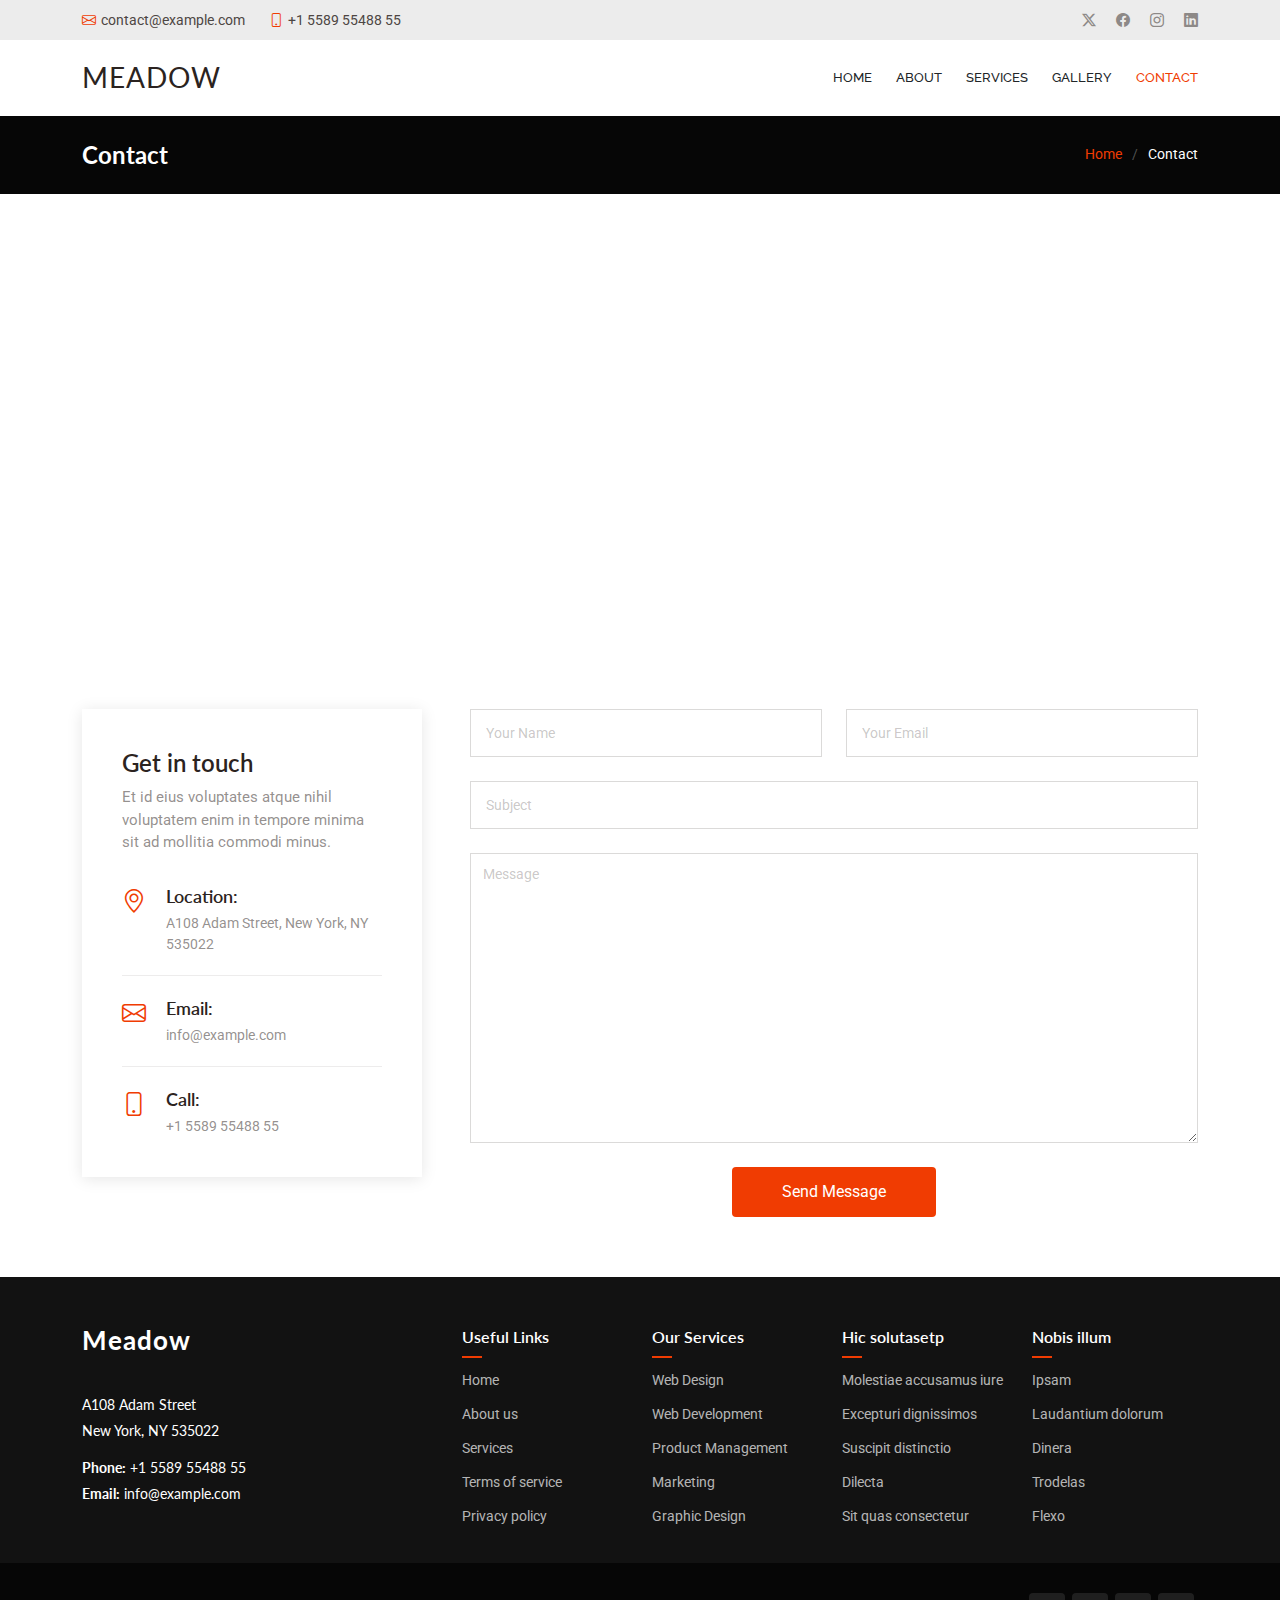
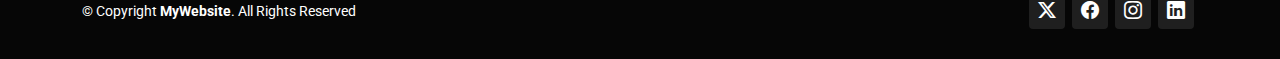
<file: contact.html>
<!DOCTYPE html>
<html lang="en">

<head>
  <meta charset="utf-8">
  <meta content="width=device-width, initial-scale=1.0" name="viewport">
  <title>Contact - InnovationTemplate5</title>
  <meta name="description" content="">
  <meta name="keywords" content="">

  <!-- Favicons -->
  <link href="assets/img/favicon.png" rel="icon">
  <link href="assets/img/apple-touch-icon.png" rel="apple-touch-icon">

  <!-- Fonts -->
  <link href="https://fonts.googleapis.com" rel="preconnect">
  <link href="https://fonts.gstatic.com" rel="preconnect" crossorigin>
  <link href="https://fonts.googleapis.com/css2?family=Roboto:ital,wght@0,100;0,300;0,400;0,500;0,700;0,900;1,100;1,300;1,400;1,500;1,700;1,900&family=Lato:ital,wght@0,100;0,300;0,400;0,700;0,900;1,100;1,300;1,400;1,700;1,900&family=Raleway:ital,wght@0,100;0,200;0,300;0,400;0,500;0,600;0,700;0,800;0,900;1,100;1,200;1,300;1,400;1,500;1,600;1,700;1,800;1,900&display=swap" rel="stylesheet">

  <!-- Vendor CSS Files -->
  <link href="assets/vendor/bootstrap/css/bootstrap.min.css" rel="stylesheet">
  <link href="assets/vendor/bootstrap-icons/bootstrap-icons.css" rel="stylesheet">
  <link href="assets/vendor/aos/aos.css" rel="stylesheet">
  <link href="assets/vendor/swiper/swiper-bundle.min.css" rel="stylesheet">
  <link href="assets/vendor/glightbox/css/glightbox.min.css" rel="stylesheet">

  <!-- Main CSS File -->
  <link href="assets/css/main.css" rel="stylesheet">

</head>

<body class="contact-page">

  <header id="header" class="header sticky-top">

    <div class="topbar d-flex align-items-center light-background">
      <div class="container d-flex justify-content-center justify-content-md-between">
        <div class="contact-info d-flex align-items-center">
          <i class="bi bi-envelope d-flex align-items-center"><a href="mailto:contact@example.com">contact@example.com</a></i>
          <i class="bi bi-phone d-flex align-items-center ms-4"><span>+1 5589 55488 55</span></i>
        </div>
        <div class="social-links d-none d-md-flex align-items-center">
          <a href="#" class="twitter"><i class="bi bi-twitter-x"></i></a>
          <a href="#" class="facebook"><i class="bi bi-facebook"></i></a>
          <a href="#" class="instagram"><i class="bi bi-instagram"></i></a>
          <a href="#" class="linkedin"><i class="bi bi-linkedin"></i></a>
        </div>
      </div>
    </div><!-- End Top Bar -->

    <div class="branding d-flex align-items-cente">

      <div class="container position-relative d-flex align-items-center justify-content-between">
        <a href="index.html" class="logo d-flex align-items-center">
          <!-- Uncomment the line below if you also wish to use an image logo -->
          <!-- <img src="assets/img/logo.webp" alt=""> -->
          <h1 class="sitename">Meadow</h1>
        </a>

        <nav id="navmenu" class="navmenu">
          <ul>
            <li><a href="index.html">Home<br></a></li>
            <li><a href="about.html">About</a></li>
            <li><a href="services.html">Services</a></li>
            <!-- <li><a href="testimonials.html">Testimonials</a></li>-->
            <li><a href="gallery.html">Gallery</a></li>

            <!-- <li><a href="blog.html">Blog</a></li>
    <li class="dropdown"><a href="#"><span>Dropdown</span> <i class="bi bi-chevron-down toggle-dropdown"></i></a>
      <ul>
        <li><a href="#">Dropdown 1</a></li>
        <li class="dropdown"><a href="#"><span>Deep Dropdown</span> <i class="bi bi-chevron-down toggle-dropdown"></i></a>
          <ul>
            <li><a href="#">Deep Dropdown 1</a></li>
            <li><a href="#">Deep Dropdown 2</a></li>
            <li><a href="#">Deep Dropdown 3</a></li>
            <li><a href="#">Deep Dropdown 4</a></li>
            <li><a href="#">Deep Dropdown 5</a></li>
          </ul>
        </li>
        <li><a href="#">Dropdown 2</a></li>
        <li><a href="#">Dropdown 3</a></li>
        <li><a href="#">Dropdown 4</a></li>
      </ul>
    </li>-->
            <li><a href="contact.html" class="active">Contact</a></li>
          </ul>
          <i class="mobile-nav-toggle d-xl-none bi bi-list"></i>
        </nav>

      </div>

    </div>

  </header>

  <main class="main">

    <!-- Page Title -->
    <div class="page-title dark-background">
      <div class="container d-lg-flex justify-content-between align-items-center">
        <h1 class="mb-2 mb-lg-0">Contact</h1>
        <nav class="breadcrumbs">
          <ol>
            <li><a href="index.html">Home</a></li>
            <li class="current">Contact</li>
          </ol>
        </nav>
      </div>
    </div><!-- End Page Title -->

    <!-- Contact Section -->
    <section id="contact" class="contact section">

      <div class="mb-5">
        <iframe style="width: 100%; height: 400px;" src="https://www.google.com/maps/embed?pb=!1m14!1m8!1m3!1d12097.433213460943!2d-74.0062269!3d40.7101282!3m2!1i1024!2i768!4f13.1!3m3!1m2!1s0x0%3A0xb89d1fe6bc499443!2sDowntown+Conference+Center!5e0!3m2!1smk!2sbg!4v1539943755621" frameborder="0" allowfullscreen=""></iframe>
      </div><!-- End Google Maps -->

      <div class="container" data-aos="fade">

        <div class="row gy-5 gx-lg-5">

          <div class="col-lg-4">

            <div class="info">
              <h3>Get in touch</h3>
              <p>Et id eius voluptates atque nihil voluptatem enim in tempore minima sit ad mollitia commodi minus.</p>

              <div class="info-item d-flex">
                <i class="bi bi-geo-alt flex-shrink-0"></i>
                <div>
                  <h4>Location:</h4>
                  <p>A108 Adam Street, New York, NY 535022</p>
                </div>
              </div><!-- End Info Item -->

              <div class="info-item d-flex">
                <i class="bi bi-envelope flex-shrink-0"></i>
                <div>
                  <h4>Email:</h4>
                  <p>info@example.com</p>
                </div>
              </div><!-- End Info Item -->

              <div class="info-item d-flex">
                <i class="bi bi-phone flex-shrink-0"></i>
                <div>
                  <h4>Call:</h4>
                  <p>+1 5589 55488 55</p>
                </div>
              </div><!-- End Info Item -->

            </div>

          </div>

          <div class="col-lg-8">
            <form action="forms/contact.php" method="post" role="form" class="php-email-form">
              <div class="row">
                <div class="col-md-6 form-group">
                  <input type="text" name="name" class="form-control" id="name" placeholder="Your Name" required="">
                </div>
                <div class="col-md-6 form-group mt-3 mt-md-0">
                  <input type="email" class="form-control" name="email" id="email" placeholder="Your Email" required="">
                </div>
              </div>
              <div class="form-group mt-3">
                <input type="text" class="form-control" name="subject" id="subject" placeholder="Subject" required="">
              </div>
              <div class="form-group mt-3">
                <textarea class="form-control" name="message" placeholder="Message" required=""></textarea>
              </div>
              <div class="my-3">
                <div class="loading">Loading</div>
                <div class="error-message"></div>
                <div class="sent-message">Your message has been sent. Thank you!</div>
              </div>
              <div class="text-center"><button type="submit">Send Message</button></div>
            </form>
          </div><!-- End Contact Form -->

        </div>

      </div>

    </section><!-- /Contact Section -->

  </main>

  <footer id="footer" class="footer dark-background">

    <div class="footer-top">
      <div class="container">
        <div class="row gy-4">
          <div class="col-lg-4 col-md-6 footer-about">
            <a href="index.html" class="logo d-flex align-items-center">
              <span class="sitename">Meadow</span>
            </a>
            <div class="footer-contact pt-3">
              <p>A108 Adam Street</p>
              <p>New York, NY 535022</p>
              <p class="mt-3"><strong>Phone:</strong> <span>+1 5589 55488 55</span></p>
              <p><strong>Email:</strong> <span>info@example.com</span></p>
            </div>
          </div>

          <div class="col-lg-2 col-md-3 footer-links">
            <h4>Useful Links</h4>
            <ul>
              <li><a href="#">Home</a></li>
              <li><a href="#">About us</a></li>
              <li><a href="#">Services</a></li>
              <li><a href="#">Terms of service</a></li>
              <li><a href="#">Privacy policy</a></li>
            </ul>
          </div>

          <div class="col-lg-2 col-md-3 footer-links">
            <h4>Our Services</h4>
            <ul>
              <li><a href="#">Web Design</a></li>
              <li><a href="#">Web Development</a></li>
              <li><a href="#">Product Management</a></li>
              <li><a href="#">Marketing</a></li>
              <li><a href="#">Graphic Design</a></li>
            </ul>
          </div>

          <div class="col-lg-2 col-md-3 footer-links">
            <h4>Hic solutasetp</h4>
            <ul>
              <li><a href="#">Molestiae accusamus iure</a></li>
              <li><a href="#">Excepturi dignissimos</a></li>
              <li><a href="#">Suscipit distinctio</a></li>
              <li><a href="#">Dilecta</a></li>
              <li><a href="#">Sit quas consectetur</a></li>
            </ul>
          </div>

          <div class="col-lg-2 col-md-3 footer-links">
            <h4>Nobis illum</h4>
            <ul>
              <li><a href="#">Ipsam</a></li>
              <li><a href="#">Laudantium dolorum</a></li>
              <li><a href="#">Dinera</a></li>
              <li><a href="#">Trodelas</a></li>
              <li><a href="#">Flexo</a></li>
            </ul>
          </div>

        </div>
      </div>
    </div>

    <div class="copyright text-center">
      <div class="container d-flex flex-column flex-lg-row justify-content-center justify-content-lg-between align-items-center">

        <div class="d-flex flex-column align-items-center align-items-lg-start">
          <div>
            © Copyright <strong><span>MyWebsite</span></strong>. All Rights Reserved
          </div>

        </div>

        <div class="social-links order-first order-lg-last mb-3 mb-lg-0">
          <a href=""><i class="bi bi-twitter-x"></i></a>
          <a href=""><i class="bi bi-facebook"></i></a>
          <a href=""><i class="bi bi-instagram"></i></a>
          <a href=""><i class="bi bi-linkedin"></i></a>
        </div>

      </div>
    </div>

  </footer>

  <!-- Scroll Top -->
  <a href="#" id="scroll-top" class="scroll-top d-flex align-items-center justify-content-center"><i class="bi bi-arrow-up-short"></i></a>

  <!-- Preloader -->
  <div id="preloader">
    <div></div>
    <div></div>
    <div></div>
    <div></div>
  </div>

  <!-- Vendor JS Files -->
  <script src="assets/vendor/bootstrap/js/bootstrap.bundle.min.js"></script>
  <script src="assets/vendor/php-email-form/validate.js"></script>
  <script src="assets/vendor/aos/aos.js"></script>
  <script src="assets/vendor/swiper/swiper-bundle.min.js"></script>
  <script src="assets/vendor/glightbox/js/glightbox.min.js"></script>
  <script src="assets/vendor/waypoints/noframework.waypoints.js"></script>
  <script src="assets/vendor/imagesloaded/imagesloaded.pkgd.min.js"></script>
  <script src="assets/vendor/isotope-layout/isotope.pkgd.min.js"></script>

  <!-- Main JS File -->
  <script src="assets/js/main.js"></script>

</body>

</html>
</file>
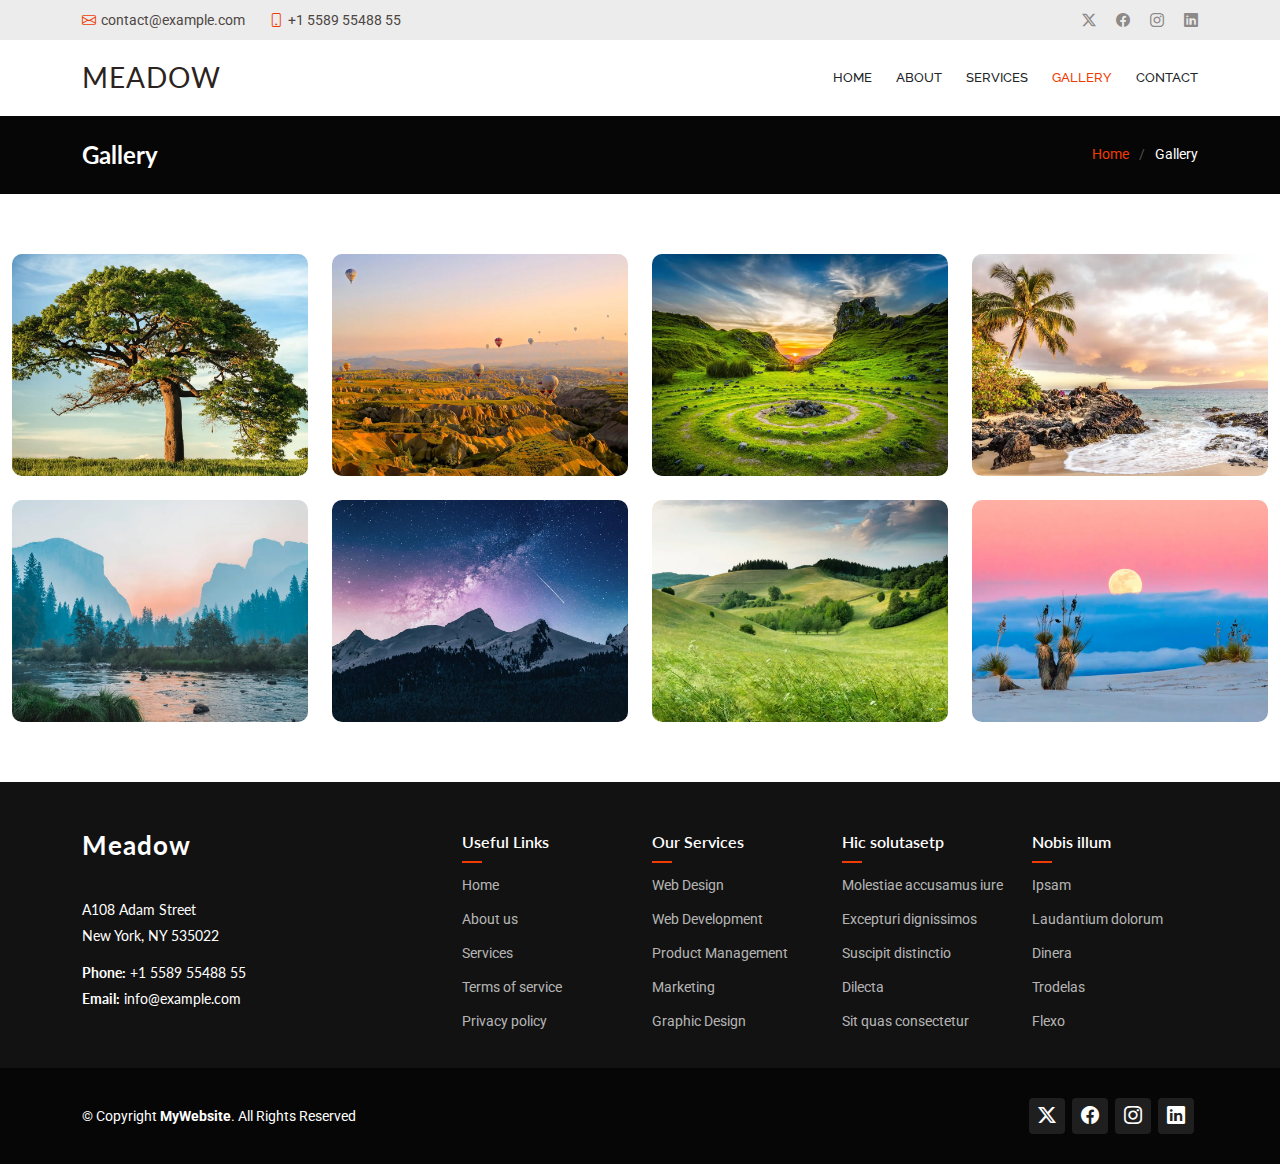
<file: gallery.html>
<!DOCTYPE html>
<html lang="en">

<head>
  <meta charset="utf-8">
  <meta content="width=device-width, initial-scale=1.0" name="viewport">
  <title>Gallery - InnovationTemplate5</title>
  <meta name="description" content="">
  <meta name="keywords" content="">

  <!-- Favicons -->
  <link href="assets/img/favicon.png" rel="icon">
  <link href="assets/img/apple-touch-icon.png" rel="apple-touch-icon">

  <!-- Fonts -->
  <link href="https://fonts.googleapis.com" rel="preconnect">
  <link href="https://fonts.gstatic.com" rel="preconnect" crossorigin>
  <link href="https://fonts.googleapis.com/css2?family=Roboto:ital,wght@0,100;0,300;0,400;0,500;0,700;0,900;1,100;1,300;1,400;1,500;1,700;1,900&family=Lato:ital,wght@0,100;0,300;0,400;0,700;0,900;1,100;1,300;1,400;1,700;1,900&family=Raleway:ital,wght@0,100;0,200;0,300;0,400;0,500;0,600;0,700;0,800;0,900;1,100;1,200;1,300;1,400;1,500;1,600;1,700;1,800;1,900&display=swap" rel="stylesheet">

  <!-- Vendor CSS Files -->
  <link href="assets/vendor/bootstrap/css/bootstrap.min.css" rel="stylesheet">
  <link href="assets/vendor/bootstrap-icons/bootstrap-icons.css" rel="stylesheet">
  <link href="assets/vendor/aos/aos.css" rel="stylesheet">
  <link href="assets/vendor/swiper/swiper-bundle.min.css" rel="stylesheet">
  <link href="assets/vendor/glightbox/css/glightbox.min.css" rel="stylesheet">

  <!-- Main CSS File -->
  <link href="assets/css/main.css" rel="stylesheet">

</head>

<body class="gallery-page">

  <header id="header" class="header sticky-top">

    <div class="topbar d-flex align-items-center light-background">
      <div class="container d-flex justify-content-center justify-content-md-between">
        <div class="contact-info d-flex align-items-center">
          <i class="bi bi-envelope d-flex align-items-center"><a href="mailto:contact@example.com">contact@example.com</a></i>
          <i class="bi bi-phone d-flex align-items-center ms-4"><span>+1 5589 55488 55</span></i>
        </div>
        <div class="social-links d-none d-md-flex align-items-center">
          <a href="#" class="twitter"><i class="bi bi-twitter-x"></i></a>
          <a href="#" class="facebook"><i class="bi bi-facebook"></i></a>
          <a href="#" class="instagram"><i class="bi bi-instagram"></i></a>
          <a href="#" class="linkedin"><i class="bi bi-linkedin"></i></a>
        </div>
      </div>
    </div><!-- End Top Bar -->

    <div class="branding d-flex align-items-cente">

      <div class="container position-relative d-flex align-items-center justify-content-between">
        <a href="index.html" class="logo d-flex align-items-center">
          <!-- Uncomment the line below if you also wish to use an image logo -->
          <!-- <img src="assets/img/logo.webp" alt=""> -->
          <h1 class="sitename">Meadow</h1>
        </a>

        <nav id="navmenu" class="navmenu">
          <ul>
            <li><a href="index.html">Home<br></a></li>
            <li><a href="about.html">About</a></li>
            <li><a href="services.html">Services</a></li>
            <!-- <li><a href="testimonials.html">Testimonials</a></li>-->
            <li><a href="gallery.html" class="active">Gallery</a></li>

            <!-- <li><a href="blog.html">Blog</a></li>
    <li class="dropdown"><a href="#"><span>Dropdown</span> <i class="bi bi-chevron-down toggle-dropdown"></i></a>
      <ul>
        <li><a href="#">Dropdown 1</a></li>
        <li class="dropdown"><a href="#"><span>Deep Dropdown</span> <i class="bi bi-chevron-down toggle-dropdown"></i></a>
          <ul>
            <li><a href="#">Deep Dropdown 1</a></li>
            <li><a href="#">Deep Dropdown 2</a></li>
            <li><a href="#">Deep Dropdown 3</a></li>
            <li><a href="#">Deep Dropdown 4</a></li>
            <li><a href="#">Deep Dropdown 5</a></li>
          </ul>
        </li>
        <li><a href="#">Dropdown 2</a></li>
        <li><a href="#">Dropdown 3</a></li>
        <li><a href="#">Dropdown 4</a></li>
      </ul>
    </li>-->
            <li><a href="contact.html">Contact</a></li>
          </ul>
          <i class="mobile-nav-toggle d-xl-none bi bi-list"></i>
        </nav>

      </div>

    </div>

  </header>

  <main class="main">

    <!-- Page Title -->
    <div class="page-title dark-background">
      <div class="container d-lg-flex justify-content-between align-items-center">
        <h1 class="mb-2 mb-lg-0">Gallery</h1>
        <nav class="breadcrumbs">
          <ol>
            <li><a href="index.html">Home</a></li>
            <li class="current">Gallery</li>
          </ol>
        </nav>
      </div>
    </div><!-- End Page Title -->

    <!-- Gallery Section -->
    <section id="gallery" class="gallery section">

      <div class="container-fluid" data-aos="fade-up" data-aos-delay="100">

        <div class="row gy-4 justify-content-center">

          <div class="col-xl-3 col-lg-4 col-md-6">
            <div class="gallery-item h-100">
              <img src="assets/img/gallery/gallery-1.webp" class="img-fluid" alt="">
              <div class="gallery-links d-flex align-items-center justify-content-center">
                <a href="assets/img/gallery/gallery-1.webp" title="Gallery 1" class="glightbox preview-link"><i class="bi bi-arrows-angle-expand"></i></a>
                <a href="gallery-single.html" class="details-link"><i class="bi bi-link-45deg"></i></a>
              </div>
            </div>
          </div><!-- End Gallery Item -->

          <div class="col-xl-3 col-lg-4 col-md-6">
            <div class="gallery-item h-100">
              <img src="assets/img/gallery/gallery-2.webp" class="img-fluid" alt="">
              <div class="gallery-links d-flex align-items-center justify-content-center">
                <a href="assets/img/gallery/gallery-2.webp" title="Gallery 2" class="glightbox preview-link"><i class="bi bi-arrows-angle-expand"></i></a>
                <a href="gallery-single.html" class="details-link"><i class="bi bi-link-45deg"></i></a>
              </div>
            </div>
          </div><!-- End Gallery Item -->

          <div class="col-xl-3 col-lg-4 col-md-6">
            <div class="gallery-item h-100">
              <img src="assets/img/gallery/gallery-3.webp" class="img-fluid" alt="">
              <div class="gallery-links d-flex align-items-center justify-content-center">
                <a href="assets/img/gallery/gallery-3.webp" title="Gallery 3" class="glightbox preview-link"><i class="bi bi-arrows-angle-expand"></i></a>
                <a href="gallery-single.html" class="details-link"><i class="bi bi-link-45deg"></i></a>
              </div>
            </div>
          </div><!-- End Gallery Item -->

          <div class="col-xl-3 col-lg-4 col-md-6">
            <div class="gallery-item h-100">
              <img src="assets/img/gallery/gallery-4.webp" class="img-fluid" alt="">
              <div class="gallery-links d-flex align-items-center justify-content-center">
                <a href="assets/img/gallery/gallery-4.webp" title="Gallery 4" class="glightbox preview-link"><i class="bi bi-arrows-angle-expand"></i></a>
                <a href="gallery-single.html" class="details-link"><i class="bi bi-link-45deg"></i></a>
              </div>
            </div>
          </div><!-- End Gallery Item -->

          <div class="col-xl-3 col-lg-4 col-md-6">
            <div class="gallery-item h-100">
              <img src="assets/img/gallery/gallery-5.webp" class="img-fluid" alt="">
              <div class="gallery-links d-flex align-items-center justify-content-center">
                <a href="assets/img/gallery/gallery-5.webp" title="Gallery 5" class="glightbox preview-link"><i class="bi bi-arrows-angle-expand"></i></a>
                <a href="gallery-single.html" class="details-link"><i class="bi bi-link-45deg"></i></a>
              </div>
            </div>
          </div><!-- End Gallery Item -->

          <div class="col-xl-3 col-lg-4 col-md-6">
            <div class="gallery-item h-100">
              <img src="assets/img/gallery/gallery-6.webp" class="img-fluid" alt="">
              <div class="gallery-links d-flex align-items-center justify-content-center">
                <a href="assets/img/gallery/gallery-6.webp" title="Gallery 6" class="glightbox preview-link"><i class="bi bi-arrows-angle-expand"></i></a>
                <a href="gallery-single.html" class="details-link"><i class="bi bi-link-45deg"></i></a>
              </div>
            </div>
          </div><!-- End Gallery Item -->

          <div class="col-xl-3 col-lg-4 col-md-6">
            <div class="gallery-item h-100">
              <img src="assets/img/gallery/gallery-7.webp" class="img-fluid" alt="">
              <div class="gallery-links d-flex align-items-center justify-content-center">
                <a href="assets/img/gallery/gallery-7.webp" title="Gallery 7" class="glightbox preview-link"><i class="bi bi-arrows-angle-expand"></i></a>
                <a href="gallery-single.html" class="details-link"><i class="bi bi-link-45deg"></i></a>
              </div>
            </div>
          </div><!-- End Gallery Item -->

          <div class="col-xl-3 col-lg-4 col-md-6">
            <div class="gallery-item h-100">
              <img src="assets/img/gallery/gallery-8.webp" class="img-fluid" alt="">
              <div class="gallery-links d-flex align-items-center justify-content-center">
                <a href="assets/img/gallery/gallery-8.webp" title="Gallery 8" class="glightbox preview-link"><i class="bi bi-arrows-angle-expand"></i></a>
                <a href="gallery-single.html" class="details-link"><i class="bi bi-link-45deg"></i></a>
              </div>
            </div>
          </div><!-- End Gallery Item -->

        </div>

      </div>

    </section><!-- /Gallery Section -->

  </main>

  <footer id="footer" class="footer dark-background">

    <div class="footer-top">
      <div class="container">
        <div class="row gy-4">
          <div class="col-lg-4 col-md-6 footer-about">
            <a href="index.html" class="logo d-flex align-items-center">
              <span class="sitename">Meadow</span>
            </a>
            <div class="footer-contact pt-3">
              <p>A108 Adam Street</p>
              <p>New York, NY 535022</p>
              <p class="mt-3"><strong>Phone:</strong> <span>+1 5589 55488 55</span></p>
              <p><strong>Email:</strong> <span>info@example.com</span></p>
            </div>
          </div>

          <div class="col-lg-2 col-md-3 footer-links">
            <h4>Useful Links</h4>
            <ul>
              <li><a href="#">Home</a></li>
              <li><a href="#">About us</a></li>
              <li><a href="#">Services</a></li>
              <li><a href="#">Terms of service</a></li>
              <li><a href="#">Privacy policy</a></li>
            </ul>
          </div>

          <div class="col-lg-2 col-md-3 footer-links">
            <h4>Our Services</h4>
            <ul>
              <li><a href="#">Web Design</a></li>
              <li><a href="#">Web Development</a></li>
              <li><a href="#">Product Management</a></li>
              <li><a href="#">Marketing</a></li>
              <li><a href="#">Graphic Design</a></li>
            </ul>
          </div>

          <div class="col-lg-2 col-md-3 footer-links">
            <h4>Hic solutasetp</h4>
            <ul>
              <li><a href="#">Molestiae accusamus iure</a></li>
              <li><a href="#">Excepturi dignissimos</a></li>
              <li><a href="#">Suscipit distinctio</a></li>
              <li><a href="#">Dilecta</a></li>
              <li><a href="#">Sit quas consectetur</a></li>
            </ul>
          </div>

          <div class="col-lg-2 col-md-3 footer-links">
            <h4>Nobis illum</h4>
            <ul>
              <li><a href="#">Ipsam</a></li>
              <li><a href="#">Laudantium dolorum</a></li>
              <li><a href="#">Dinera</a></li>
              <li><a href="#">Trodelas</a></li>
              <li><a href="#">Flexo</a></li>
            </ul>
          </div>

        </div>
      </div>
    </div>

    <div class="copyright text-center">
      <div class="container d-flex flex-column flex-lg-row justify-content-center justify-content-lg-between align-items-center">

        <div class="d-flex flex-column align-items-center align-items-lg-start">
          <div>
            © Copyright <strong><span>MyWebsite</span></strong>. All Rights Reserved
          </div>

        </div>

        <div class="social-links order-first order-lg-last mb-3 mb-lg-0">
          <a href=""><i class="bi bi-twitter-x"></i></a>
          <a href=""><i class="bi bi-facebook"></i></a>
          <a href=""><i class="bi bi-instagram"></i></a>
          <a href=""><i class="bi bi-linkedin"></i></a>
        </div>

      </div>
    </div>

  </footer>

  <!-- Scroll Top -->
  <a href="#" id="scroll-top" class="scroll-top d-flex align-items-center justify-content-center"><i class="bi bi-arrow-up-short"></i></a>

  <!-- Preloader -->
  <div id="preloader">
    <div></div>
    <div></div>
    <div></div>
    <div></div>
  </div>

  <!-- Vendor JS Files -->
  <script src="assets/vendor/bootstrap/js/bootstrap.bundle.min.js"></script>
  <script src="assets/vendor/php-email-form/validate.js"></script>
  <script src="assets/vendor/aos/aos.js"></script>
  <script src="assets/vendor/swiper/swiper-bundle.min.js"></script>
  <script src="assets/vendor/glightbox/js/glightbox.min.js"></script>
  <script src="assets/vendor/waypoints/noframework.waypoints.js"></script>
  <script src="assets/vendor/imagesloaded/imagesloaded.pkgd.min.js"></script>
  <script src="assets/vendor/isotope-layout/isotope.pkgd.min.js"></script>

  <!-- Main JS File -->
  <script src="assets/js/main.js"></script>

</body>

</html>
</file>
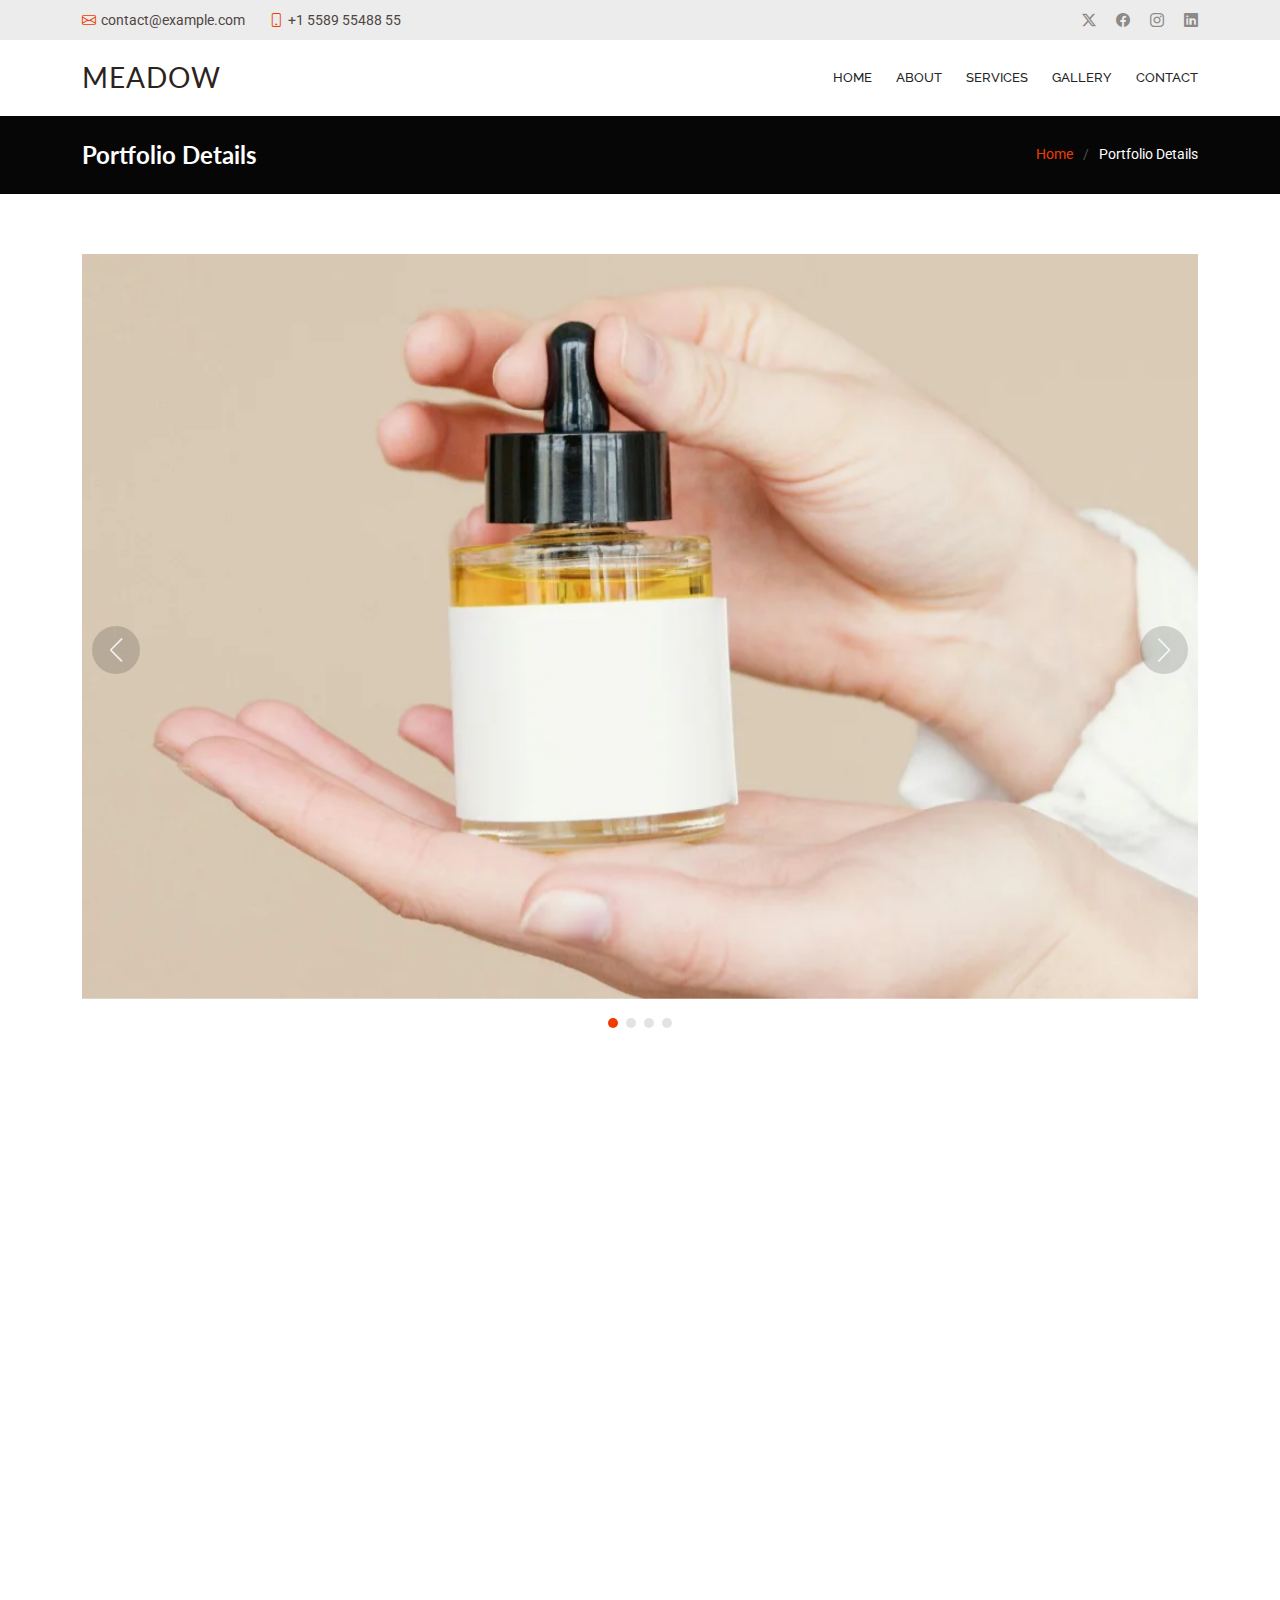
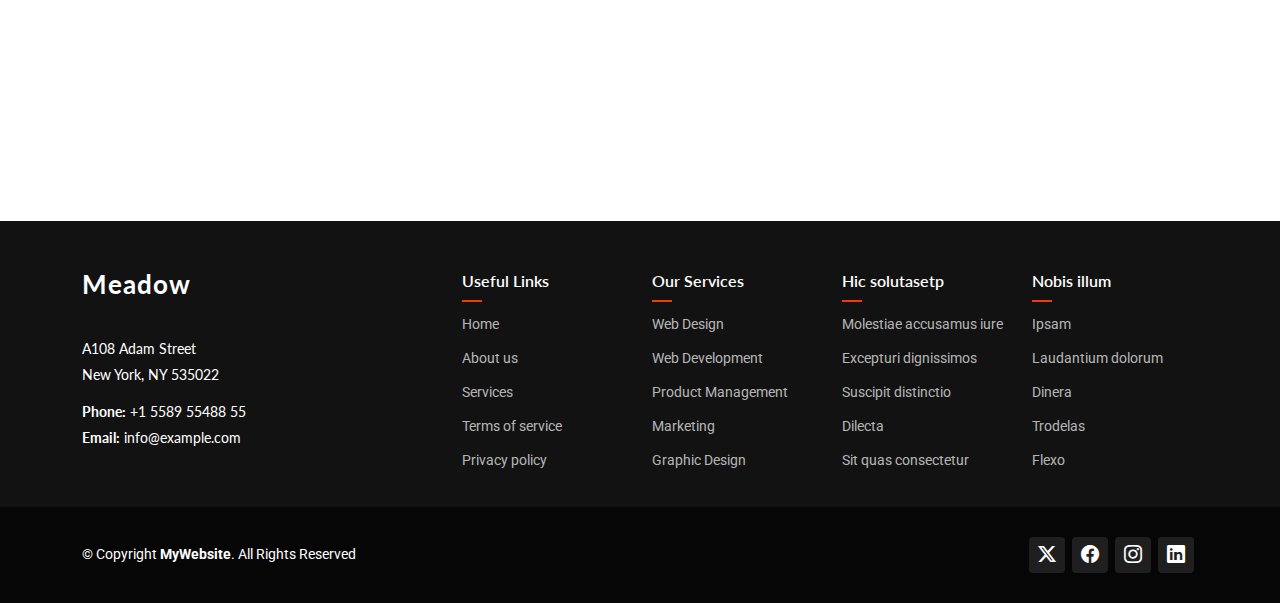
<file: portfolio-details.html>
<!DOCTYPE html>
<html lang="en">

<head>
  <meta charset="utf-8">
  <meta content="width=device-width, initial-scale=1.0" name="viewport">
  <title>Portfolio Details - InnovationTemplate5</title>
  <meta name="description" content="">
  <meta name="keywords" content="">

  <!-- Favicons -->
  <link href="assets/img/favicon.png" rel="icon">
  <link href="assets/img/apple-touch-icon.png" rel="apple-touch-icon">

  <!-- Fonts -->
  <link href="https://fonts.googleapis.com" rel="preconnect">
  <link href="https://fonts.gstatic.com" rel="preconnect" crossorigin>
  <link href="https://fonts.googleapis.com/css2?family=Roboto:ital,wght@0,100;0,300;0,400;0,500;0,700;0,900;1,100;1,300;1,400;1,500;1,700;1,900&family=Lato:ital,wght@0,100;0,300;0,400;0,700;0,900;1,100;1,300;1,400;1,700;1,900&family=Raleway:ital,wght@0,100;0,200;0,300;0,400;0,500;0,600;0,700;0,800;0,900;1,100;1,200;1,300;1,400;1,500;1,600;1,700;1,800;1,900&display=swap" rel="stylesheet">

  <!-- Vendor CSS Files -->
  <link href="assets/vendor/bootstrap/css/bootstrap.min.css" rel="stylesheet">
  <link href="assets/vendor/bootstrap-icons/bootstrap-icons.css" rel="stylesheet">
  <link href="assets/vendor/aos/aos.css" rel="stylesheet">
  <link href="assets/vendor/swiper/swiper-bundle.min.css" rel="stylesheet">
  <link href="assets/vendor/glightbox/css/glightbox.min.css" rel="stylesheet">

  <!-- Main CSS File -->
  <link href="assets/css/main.css" rel="stylesheet">

</head>

<body class="portfolio-details-page">

  <header id="header" class="header sticky-top">

    <div class="topbar d-flex align-items-center light-background">
      <div class="container d-flex justify-content-center justify-content-md-between">
        <div class="contact-info d-flex align-items-center">
          <i class="bi bi-envelope d-flex align-items-center"><a href="mailto:contact@example.com">contact@example.com</a></i>
          <i class="bi bi-phone d-flex align-items-center ms-4"><span>+1 5589 55488 55</span></i>
        </div>
        <div class="social-links d-none d-md-flex align-items-center">
          <a href="#" class="twitter"><i class="bi bi-twitter-x"></i></a>
          <a href="#" class="facebook"><i class="bi bi-facebook"></i></a>
          <a href="#" class="instagram"><i class="bi bi-instagram"></i></a>
          <a href="#" class="linkedin"><i class="bi bi-linkedin"></i></a>
        </div>
      </div>
    </div><!-- End Top Bar -->

    <div class="branding d-flex align-items-cente">

      <div class="container position-relative d-flex align-items-center justify-content-between">
        <a href="index.html" class="logo d-flex align-items-center">
          <!-- Uncomment the line below if you also wish to use an image logo -->
          <!-- <img src="assets/img/logo.webp" alt=""> -->
          <h1 class="sitename">Meadow</h1>
        </a>

        <nav id="navmenu" class="navmenu">
          <ul>
            <li><a href="index.html">Home<br></a></li>
            <li><a href="about.html">About</a></li>
            <li><a href="services.html">Services</a></li>
            <!-- <li><a href="testimonials.html">Testimonials</a></li>-->
            <li><a href="gallery.html">Gallery</a></li>

            <!-- <li><a href="blog.html">Blog</a></li>
    <li class="dropdown"><a href="#"><span>Dropdown</span> <i class="bi bi-chevron-down toggle-dropdown"></i></a>
      <ul>
        <li><a href="#">Dropdown 1</a></li>
        <li class="dropdown"><a href="#"><span>Deep Dropdown</span> <i class="bi bi-chevron-down toggle-dropdown"></i></a>
          <ul>
            <li><a href="#">Deep Dropdown 1</a></li>
            <li><a href="#">Deep Dropdown 2</a></li>
            <li><a href="#">Deep Dropdown 3</a></li>
            <li><a href="#">Deep Dropdown 4</a></li>
            <li><a href="#">Deep Dropdown 5</a></li>
          </ul>
        </li>
        <li><a href="#">Dropdown 2</a></li>
        <li><a href="#">Dropdown 3</a></li>
        <li><a href="#">Dropdown 4</a></li>
      </ul>
    </li>-->
            <li><a href="contact.html">Contact</a></li>
          </ul>
          <i class="mobile-nav-toggle d-xl-none bi bi-list"></i>
        </nav>

      </div>

    </div>

  </header>

  <main class="main">

    <!-- Page Title -->
    <div class="page-title dark-background">
      <div class="container d-lg-flex justify-content-between align-items-center">
        <h1 class="mb-2 mb-lg-0">Portfolio Details</h1>
        <nav class="breadcrumbs">
          <ol>
            <li><a href="index.html">Home</a></li>
            <li class="current">Portfolio Details</li>
          </ol>
        </nav>
      </div>
    </div><!-- End Page Title -->

    <!-- Portfolio Details Section -->
    <section id="portfolio-details" class="portfolio-details section">

      <div class="container" data-aos="fade-up">

        <div class="portfolio-details-slider swiper init-swiper">
          <script type="application/json" class="swiper-config">
            {
              "loop": true,
              "speed": 600,
              "autoplay": {
                "delay": 5000
              },
              "slidesPerView": "auto",
              "navigation": {
                "nextEl": ".swiper-button-next",
                "prevEl": ".swiper-button-prev"
              },
              "pagination": {
                "el": ".swiper-pagination",
                "type": "bullets",
                "clickable": true
              }
            }
          </script>
          <div class="swiper-wrapper align-items-center">

            <div class="swiper-slide">
              <img src="assets/img/portfolio/portfolio-1.webp" alt="">
            </div>

            <div class="swiper-slide">
              <img src="assets/img/portfolio/portfolio-10.webp" alt="">
            </div>

            <div class="swiper-slide">
              <img src="assets/img/portfolio/portfolio-7.webp" alt="">
            </div>

            <div class="swiper-slide">
              <img src="assets/img/portfolio/portfolio-4.webp" alt="">
            </div>

          </div>
          <div class="swiper-button-prev"></div>
          <div class="swiper-button-next"></div>
          <div class="swiper-pagination"></div>
        </div>

        <div class="row justify-content-between gy-4 mt-4">

          <div class="col-lg-8" data-aos="fade-up">
            <div class="portfolio-description">
              <h2>This is an example of portfolio details</h2>
              <p>
                Autem ipsum nam porro corporis rerum. Quis eos dolorem eos itaque inventore commodi labore quia quia. Exercitationem repudiandae officiis neque suscipit non officia eaque itaque enim. Voluptatem officia accusantium nesciunt est omnis tempora consectetur dignissimos. Sequi nulla at esse enim cum deserunt eius.
              </p>
              <p>
                Amet consequatur qui dolore veniam voluptatem voluptatem sit. Non aspernatur atque natus ut cum nam et. Praesentium error dolores rerum minus sequi quia veritatis eum. Eos et doloribus doloremque nesciunt molestiae laboriosam.
              </p>

              <div class="testimonial-item">
                <p>
                  <i class="bi bi-quote quote-icon-left"></i>
                  <span>Export tempor illum tamen malis malis eram quae irure esse labore quem cillum quid cillum eram malis quorum velit fore eram velit sunt aliqua noster fugiat irure amet legam anim culpa.</span>
                  <i class="bi bi-quote quote-icon-right"></i>
                </p>
                <div>
                  <img src="assets/img/person/person-f-5.webp" class="testimonial-img" alt="">
                  <h3>Sara Wilsson</h3>
                  <h4>Designer</h4>
                </div>
              </div>

              <p>
                Impedit ipsum quae et aliquid doloribus et voluptatem quasi. Perspiciatis occaecati earum et magnam animi. Quibusdam non qui ea vitae suscipit vitae sunt. Repudiandae incidunt cumque minus deserunt assumenda tempore. Delectus voluptas necessitatibus est.
              </p>

              <p>
                Sunt voluptatum sapiente facilis quo odio aut ipsum repellat debitis. Molestiae et autem libero. Explicabo et quod necessitatibus similique quis dolor eum. Numquam eaque praesentium rem et qui nesciunt.
              </p>

            </div>
          </div>

          <div class="col-lg-3" data-aos="fade-up" data-aos-delay="100">
            <div class="portfolio-info">
              <h3>Project information</h3>
              <ul>
                <li><strong>Category</strong> Web design</li>
                <li><strong>Client</strong> ASU Company</li>
                <li><strong>Project date</strong> 01 March, 2020</li>
                <li><strong>Project URL</strong> <a href="#">www.example.com</a></li>
                <li><a href="#" class="btn-visit align-self-start">Visit Website</a></li>
              </ul>
            </div>
          </div>

        </div>

      </div>

    </section><!-- /Portfolio Details Section -->

  </main>

  <footer id="footer" class="footer dark-background">

    <div class="footer-top">
      <div class="container">
        <div class="row gy-4">
          <div class="col-lg-4 col-md-6 footer-about">
            <a href="index.html" class="logo d-flex align-items-center">
              <span class="sitename">Meadow</span>
            </a>
            <div class="footer-contact pt-3">
              <p>A108 Adam Street</p>
              <p>New York, NY 535022</p>
              <p class="mt-3"><strong>Phone:</strong> <span>+1 5589 55488 55</span></p>
              <p><strong>Email:</strong> <span>info@example.com</span></p>
            </div>
          </div>

          <div class="col-lg-2 col-md-3 footer-links">
            <h4>Useful Links</h4>
            <ul>
              <li><a href="#">Home</a></li>
              <li><a href="#">About us</a></li>
              <li><a href="#">Services</a></li>
              <li><a href="#">Terms of service</a></li>
              <li><a href="#">Privacy policy</a></li>
            </ul>
          </div>

          <div class="col-lg-2 col-md-3 footer-links">
            <h4>Our Services</h4>
            <ul>
              <li><a href="#">Web Design</a></li>
              <li><a href="#">Web Development</a></li>
              <li><a href="#">Product Management</a></li>
              <li><a href="#">Marketing</a></li>
              <li><a href="#">Graphic Design</a></li>
            </ul>
          </div>

          <div class="col-lg-2 col-md-3 footer-links">
            <h4>Hic solutasetp</h4>
            <ul>
              <li><a href="#">Molestiae accusamus iure</a></li>
              <li><a href="#">Excepturi dignissimos</a></li>
              <li><a href="#">Suscipit distinctio</a></li>
              <li><a href="#">Dilecta</a></li>
              <li><a href="#">Sit quas consectetur</a></li>
            </ul>
          </div>

          <div class="col-lg-2 col-md-3 footer-links">
            <h4>Nobis illum</h4>
            <ul>
              <li><a href="#">Ipsam</a></li>
              <li><a href="#">Laudantium dolorum</a></li>
              <li><a href="#">Dinera</a></li>
              <li><a href="#">Trodelas</a></li>
              <li><a href="#">Flexo</a></li>
            </ul>
          </div>

        </div>
      </div>
    </div>

    <div class="copyright text-center">
      <div class="container d-flex flex-column flex-lg-row justify-content-center justify-content-lg-between align-items-center">

        <div class="d-flex flex-column align-items-center align-items-lg-start">
          <div>
            © Copyright <strong><span>MyWebsite</span></strong>. All Rights Reserved
          </div>

        </div>

        <div class="social-links order-first order-lg-last mb-3 mb-lg-0">
          <a href=""><i class="bi bi-twitter-x"></i></a>
          <a href=""><i class="bi bi-facebook"></i></a>
          <a href=""><i class="bi bi-instagram"></i></a>
          <a href=""><i class="bi bi-linkedin"></i></a>
        </div>

      </div>
    </div>

  </footer>

  <!-- Scroll Top -->
  <a href="#" id="scroll-top" class="scroll-top d-flex align-items-center justify-content-center"><i class="bi bi-arrow-up-short"></i></a>

  <!-- Preloader -->
  <div id="preloader">
    <div></div>
    <div></div>
    <div></div>
    <div></div>
  </div>

  <!-- Vendor JS Files -->
  <script src="assets/vendor/bootstrap/js/bootstrap.bundle.min.js"></script>
  <script src="assets/vendor/php-email-form/validate.js"></script>
  <script src="assets/vendor/aos/aos.js"></script>
  <script src="assets/vendor/swiper/swiper-bundle.min.js"></script>
  <script src="assets/vendor/glightbox/js/glightbox.min.js"></script>
  <script src="assets/vendor/waypoints/noframework.waypoints.js"></script>
  <script src="assets/vendor/imagesloaded/imagesloaded.pkgd.min.js"></script>
  <script src="assets/vendor/isotope-layout/isotope.pkgd.min.js"></script>

  <!-- Main JS File -->
  <script src="assets/js/main.js"></script>

</body>

</html>
</file>
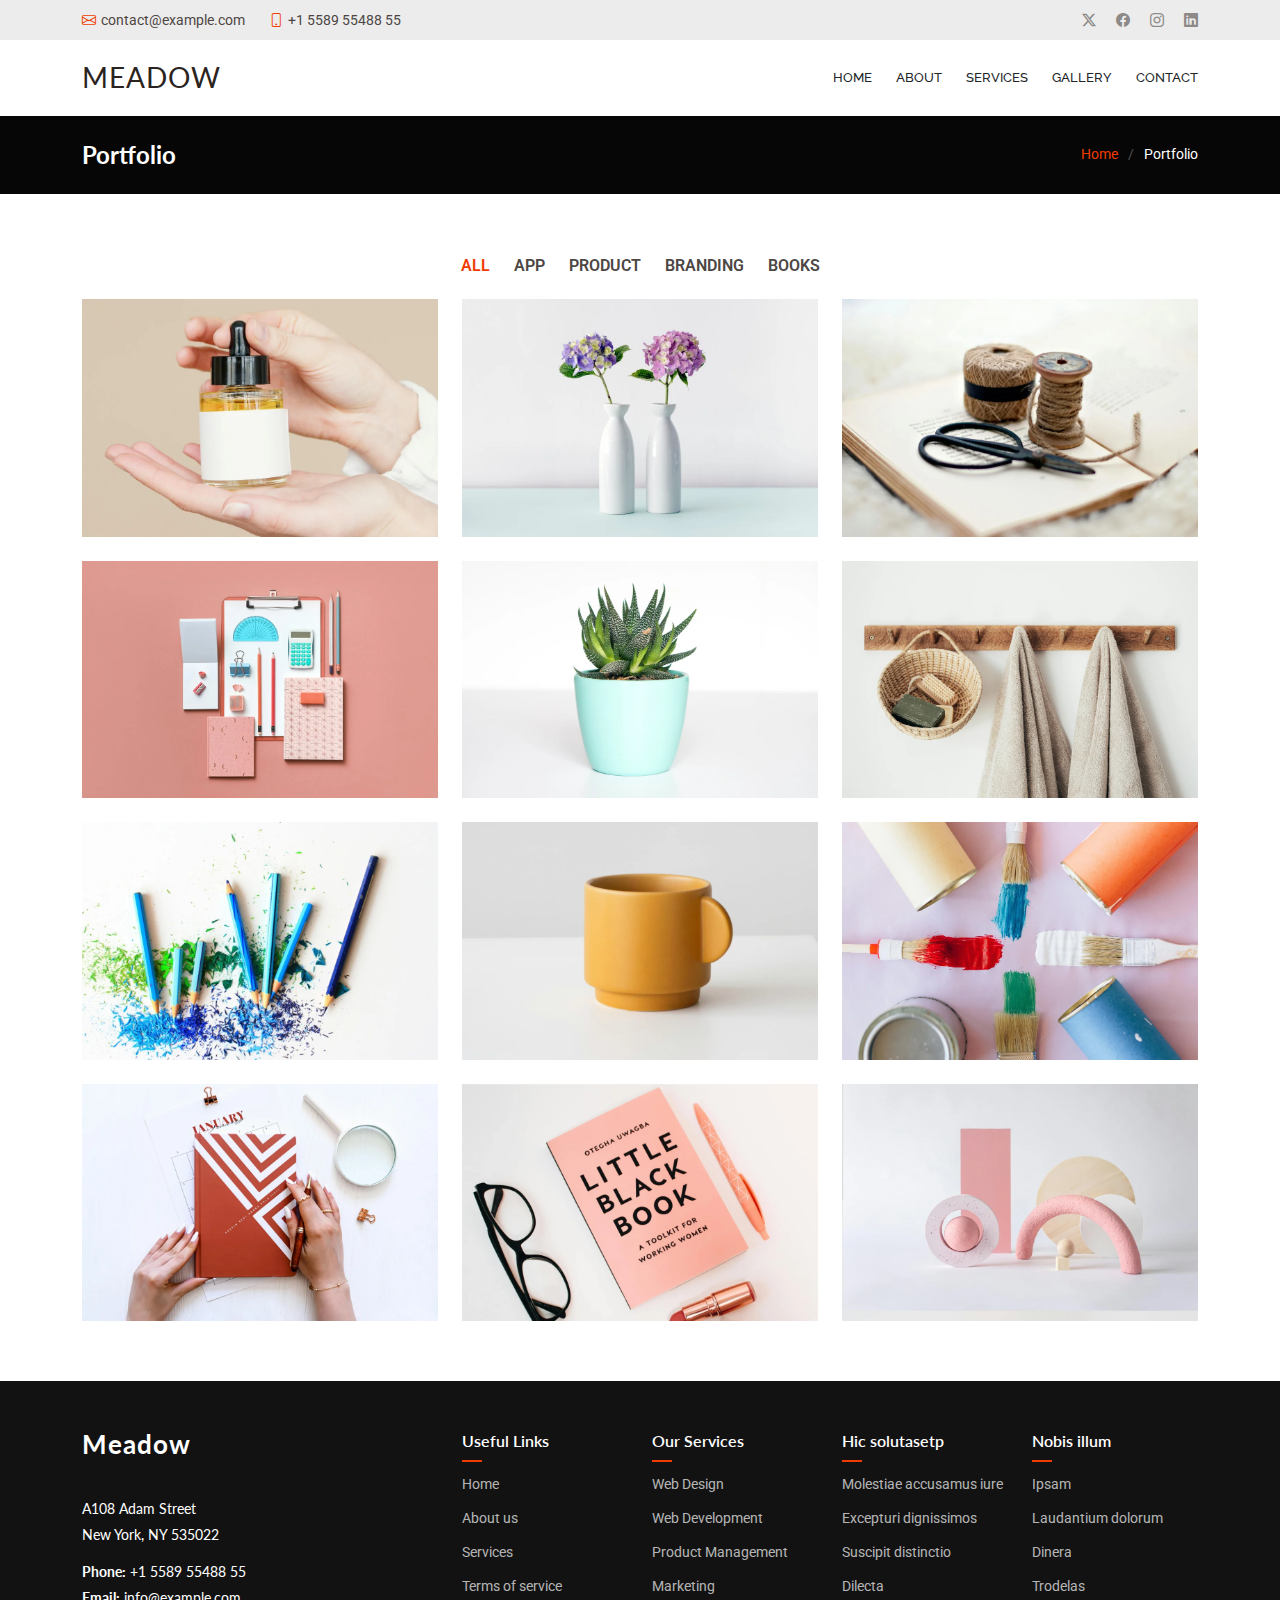
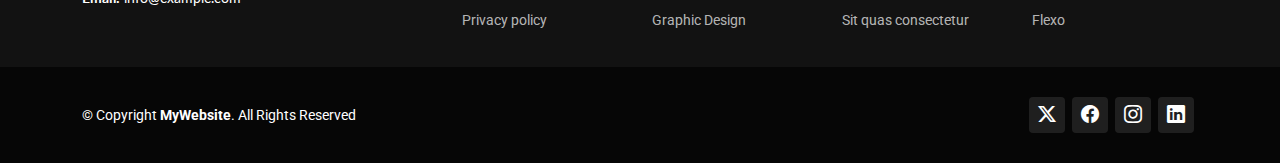
<file: portfolio.html>
<!DOCTYPE html>
<html lang="en">

<head>
  <meta charset="utf-8">
  <meta content="width=device-width, initial-scale=1.0" name="viewport">
  <title>Portfolio - InnovationTemplate5</title>
  <meta name="description" content="">
  <meta name="keywords" content="">

  <!-- Favicons -->
  <link href="assets/img/favicon.png" rel="icon">
  <link href="assets/img/apple-touch-icon.png" rel="apple-touch-icon">

  <!-- Fonts -->
  <link href="https://fonts.googleapis.com" rel="preconnect">
  <link href="https://fonts.gstatic.com" rel="preconnect" crossorigin>
  <link href="https://fonts.googleapis.com/css2?family=Roboto:ital,wght@0,100;0,300;0,400;0,500;0,700;0,900;1,100;1,300;1,400;1,500;1,700;1,900&family=Lato:ital,wght@0,100;0,300;0,400;0,700;0,900;1,100;1,300;1,400;1,700;1,900&family=Raleway:ital,wght@0,100;0,200;0,300;0,400;0,500;0,600;0,700;0,800;0,900;1,100;1,200;1,300;1,400;1,500;1,600;1,700;1,800;1,900&display=swap" rel="stylesheet">

  <!-- Vendor CSS Files -->
  <link href="assets/vendor/bootstrap/css/bootstrap.min.css" rel="stylesheet">
  <link href="assets/vendor/bootstrap-icons/bootstrap-icons.css" rel="stylesheet">
  <link href="assets/vendor/aos/aos.css" rel="stylesheet">
  <link href="assets/vendor/swiper/swiper-bundle.min.css" rel="stylesheet">
  <link href="assets/vendor/glightbox/css/glightbox.min.css" rel="stylesheet">

  <!-- Main CSS File -->
  <link href="assets/css/main.css" rel="stylesheet">

</head>

<body class="portfolio-page">

  <header id="header" class="header sticky-top">

    <div class="topbar d-flex align-items-center light-background">
      <div class="container d-flex justify-content-center justify-content-md-between">
        <div class="contact-info d-flex align-items-center">
          <i class="bi bi-envelope d-flex align-items-center"><a href="mailto:contact@example.com">contact@example.com</a></i>
          <i class="bi bi-phone d-flex align-items-center ms-4"><span>+1 5589 55488 55</span></i>
        </div>
        <div class="social-links d-none d-md-flex align-items-center">
          <a href="#" class="twitter"><i class="bi bi-twitter-x"></i></a>
          <a href="#" class="facebook"><i class="bi bi-facebook"></i></a>
          <a href="#" class="instagram"><i class="bi bi-instagram"></i></a>
          <a href="#" class="linkedin"><i class="bi bi-linkedin"></i></a>
        </div>
      </div>
    </div><!-- End Top Bar -->

    <div class="branding d-flex align-items-cente">

      <div class="container position-relative d-flex align-items-center justify-content-between">
        <a href="index.html" class="logo d-flex align-items-center">
          <!-- Uncomment the line below if you also wish to use an image logo -->
          <!-- <img src="assets/img/logo.webp" alt=""> -->
          <h1 class="sitename">Meadow</h1>
        </a>

        <nav id="navmenu" class="navmenu">
          <ul>
            <li><a href="index.html">Home<br></a></li>
            <li><a href="about.html">About</a></li>
            <li><a href="services.html">Services</a></li>
            <!-- <li><a href="testimonials.html">Testimonials</a></li>-->
            <li><a href="gallery.html">Gallery</a></li>

            <!-- <li><a href="blog.html">Blog</a></li>
    <li class="dropdown"><a href="#"><span>Dropdown</span> <i class="bi bi-chevron-down toggle-dropdown"></i></a>
      <ul>
        <li><a href="#">Dropdown 1</a></li>
        <li class="dropdown"><a href="#"><span>Deep Dropdown</span> <i class="bi bi-chevron-down toggle-dropdown"></i></a>
          <ul>
            <li><a href="#">Deep Dropdown 1</a></li>
            <li><a href="#">Deep Dropdown 2</a></li>
            <li><a href="#">Deep Dropdown 3</a></li>
            <li><a href="#">Deep Dropdown 4</a></li>
            <li><a href="#">Deep Dropdown 5</a></li>
          </ul>
        </li>
        <li><a href="#">Dropdown 2</a></li>
        <li><a href="#">Dropdown 3</a></li>
        <li><a href="#">Dropdown 4</a></li>
      </ul>
    </li>-->
            <li><a href="contact.html">Contact</a></li>
          </ul>
          <i class="mobile-nav-toggle d-xl-none bi bi-list"></i>
        </nav>

      </div>

    </div>

  </header>

  <main class="main">

    <!-- Page Title -->
    <div class="page-title dark-background">
      <div class="container d-lg-flex justify-content-between align-items-center">
        <h1 class="mb-2 mb-lg-0">Portfolio</h1>
        <nav class="breadcrumbs">
          <ol>
            <li><a href="index.html">Home</a></li>
            <li class="current">Portfolio</li>
          </ol>
        </nav>
      </div>
    </div><!-- End Page Title -->

    <!-- Portfolio 2 Section -->
    <section id="portfolio-2" class="portfolio-2 section">

      <div class="container">

        <div class="isotope-layout" data-default-filter="*" data-layout="masonry" data-sort="original-order">

          <ul class="portfolio-filters isotope-filters" data-aos="fade-up" data-aos-delay="100">
            <li data-filter="*" class="filter-active">All</li>
            <li data-filter=".filter-app">App</li>
            <li data-filter=".filter-product">Product</li>
            <li data-filter=".filter-branding">Branding</li>
            <li data-filter=".filter-books">Books</li>
          </ul><!-- End Portfolio Filters -->

          <div class="row gy-4 isotope-container" data-aos="fade-up" data-aos-delay="200">

            <div class="col-lg-4 col-md-6 portfolio-item isotope-item filter-app">
              <img src="assets/img/portfolio/portfolio-1.webp" class="img-fluid" alt="">
              <div class="portfolio-info">
                <h4>App 1</h4>
                <p>Lorem ipsum, dolor sit amet consectetur</p>
                <a href="assets/img/portfolio/portfolio-1.webp" title="App 1" data-gallery="portfolio-gallery-app" class="glightbox preview-link"><i class="bi bi-zoom-in"></i></a>
                <a href="portfolio-details.html" title="More Details" class="details-link"><i class="bi bi-link-45deg"></i></a>
              </div>
            </div><!-- End Portfolio Item -->

            <div class="col-lg-4 col-md-6 portfolio-item isotope-item filter-product">
              <img src="assets/img/portfolio/portfolio-10.webp" class="img-fluid" alt="">
              <div class="portfolio-info">
                <h4>Product 1</h4>
                <p>Lorem ipsum, dolor sit amet consectetur</p>
                <a href="assets/img/portfolio/portfolio-10.webp" title="Product 1" data-gallery="portfolio-gallery-product" class="glightbox preview-link"><i class="bi bi-zoom-in"></i></a>
                <a href="portfolio-details.html" title="More Details" class="details-link"><i class="bi bi-link-45deg"></i></a>
              </div>
            </div><!-- End Portfolio Item -->

            <div class="col-lg-4 col-md-6 portfolio-item isotope-item filter-branding">
              <img src="assets/img/portfolio/portfolio-7.webp" class="img-fluid" alt="">
              <div class="portfolio-info">
                <h4>Branding 1</h4>
                <p>Lorem ipsum, dolor sit amet consectetur</p>
                <a href="assets/img/portfolio/portfolio-7.webp" title="Branding 1" data-gallery="portfolio-gallery-branding" class="glightbox preview-link"><i class="bi bi-zoom-in"></i></a>
                <a href="portfolio-details.html" title="More Details" class="details-link"><i class="bi bi-link-45deg"></i></a>
              </div>
            </div><!-- End Portfolio Item -->

            <div class="col-lg-4 col-md-6 portfolio-item isotope-item filter-books">
              <img src="assets/img/portfolio/portfolio-4.webp" class="img-fluid" alt="">
              <div class="portfolio-info">
                <h4>Books 1</h4>
                <p>Lorem ipsum, dolor sit amet consectetur</p>
                <a href="assets/img/portfolio/portfolio-4.webp" title="Branding 1" data-gallery="portfolio-gallery-book" class="glightbox preview-link"><i class="bi bi-zoom-in"></i></a>
                <a href="portfolio-details.html" title="More Details" class="details-link"><i class="bi bi-link-45deg"></i></a>
              </div>
            </div><!-- End Portfolio Item -->

            <div class="col-lg-4 col-md-6 portfolio-item isotope-item filter-app">
              <img src="assets/img/portfolio/portfolio-2.webp" class="img-fluid" alt="">
              <div class="portfolio-info">
                <h4>App 2</h4>
                <p>Lorem ipsum, dolor sit amet consectetur</p>
                <a href="assets/img/portfolio/portfolio-2.webp" title="App 2" data-gallery="portfolio-gallery-app" class="glightbox preview-link"><i class="bi bi-zoom-in"></i></a>
                <a href="portfolio-details.html" title="More Details" class="details-link"><i class="bi bi-link-45deg"></i></a>
              </div>
            </div><!-- End Portfolio Item -->

            <div class="col-lg-4 col-md-6 portfolio-item isotope-item filter-product">
              <img src="assets/img/portfolio/portfolio-11.webp" class="img-fluid" alt="">
              <div class="portfolio-info">
                <h4>Product 2</h4>
                <p>Lorem ipsum, dolor sit amet consectetur</p>
                <a href="assets/img/portfolio/portfolio-11.webp" title="Product 2" data-gallery="portfolio-gallery-product" class="glightbox preview-link"><i class="bi bi-zoom-in"></i></a>
                <a href="portfolio-details.html" title="More Details" class="details-link"><i class="bi bi-link-45deg"></i></a>
              </div>
            </div><!-- End Portfolio Item -->

            <div class="col-lg-4 col-md-6 portfolio-item isotope-item filter-branding">
              <img src="assets/img/portfolio/portfolio-8.webp" class="img-fluid" alt="">
              <div class="portfolio-info">
                <h4>Branding 2</h4>
                <p>Lorem ipsum, dolor sit amet consectetur</p>
                <a href="assets/img/portfolio/portfolio-8.webp" title="Branding 2" data-gallery="portfolio-gallery-branding" class="glightbox preview-link"><i class="bi bi-zoom-in"></i></a>
                <a href="portfolio-details.html" title="More Details" class="details-link"><i class="bi bi-link-45deg"></i></a>
              </div>
            </div><!-- End Portfolio Item -->

            <div class="col-lg-4 col-md-6 portfolio-item isotope-item filter-books">
              <img src="assets/img/portfolio/portfolio-5.webp" class="img-fluid" alt="">
              <div class="portfolio-info">
                <h4>Books 2</h4>
                <p>Lorem ipsum, dolor sit amet consectetur</p>
                <a href="assets/img/portfolio/portfolio-5.webp" title="Branding 2" data-gallery="portfolio-gallery-book" class="glightbox preview-link"><i class="bi bi-zoom-in"></i></a>
                <a href="portfolio-details.html" title="More Details" class="details-link"><i class="bi bi-link-45deg"></i></a>
              </div>
            </div><!-- End Portfolio Item -->

            <div class="col-lg-4 col-md-6 portfolio-item isotope-item filter-app">
              <img src="assets/img/portfolio/portfolio-3.webp" class="img-fluid" alt="">
              <div class="portfolio-info">
                <h4>App 3</h4>
                <p>Lorem ipsum, dolor sit amet consectetur</p>
                <a href="assets/img/portfolio/portfolio-3.webp" title="App 3" data-gallery="portfolio-gallery-app" class="glightbox preview-link"><i class="bi bi-zoom-in"></i></a>
                <a href="portfolio-details.html" title="More Details" class="details-link"><i class="bi bi-link-45deg"></i></a>
              </div>
            </div><!-- End Portfolio Item -->

            <div class="col-lg-4 col-md-6 portfolio-item isotope-item filter-product">
              <img src="assets/img/portfolio/portfolio-12.webp" class="img-fluid" alt="">
              <div class="portfolio-info">
                <h4>Product 3</h4>
                <p>Lorem ipsum, dolor sit amet consectetur</p>
                <a href="assets/img/portfolio/portfolio-12.webp" title="Product 3" data-gallery="portfolio-gallery-product" class="glightbox preview-link"><i class="bi bi-zoom-in"></i></a>
                <a href="portfolio-details.html" title="More Details" class="details-link"><i class="bi bi-link-45deg"></i></a>
              </div>
            </div><!-- End Portfolio Item -->

            <div class="col-lg-4 col-md-6 portfolio-item isotope-item filter-branding">
              <img src="assets/img/portfolio/portfolio-9.webp" class="img-fluid" alt="">
              <div class="portfolio-info">
                <h4>Branding 3</h4>
                <p>Lorem ipsum, dolor sit amet consectetur</p>
                <a href="assets/img/portfolio/portfolio-9.webp" title="Branding 2" data-gallery="portfolio-gallery-branding" class="glightbox preview-link"><i class="bi bi-zoom-in"></i></a>
                <a href="portfolio-details.html" title="More Details" class="details-link"><i class="bi bi-link-45deg"></i></a>
              </div>
            </div><!-- End Portfolio Item -->

            <div class="col-lg-4 col-md-6 portfolio-item isotope-item filter-books">
              <img src="assets/img/portfolio/portfolio-6.webp" class="img-fluid" alt="">
              <div class="portfolio-info">
                <h4>Books 3</h4>
                <p>Lorem ipsum, dolor sit amet consectetur</p>
                <a href="assets/img/portfolio/portfolio-6.webp" title="Branding 3" data-gallery="portfolio-gallery-book" class="glightbox preview-link"><i class="bi bi-zoom-in"></i></a>
                <a href="portfolio-details.html" title="More Details" class="details-link"><i class="bi bi-link-45deg"></i></a>
              </div>
            </div><!-- End Portfolio Item -->

          </div><!-- End Portfolio Container -->

        </div>

      </div>

    </section><!-- /Portfolio 2 Section -->

  </main>

  <footer id="footer" class="footer dark-background">

    <div class="footer-top">
      <div class="container">
        <div class="row gy-4">
          <div class="col-lg-4 col-md-6 footer-about">
            <a href="index.html" class="logo d-flex align-items-center">
              <span class="sitename">Meadow</span>
            </a>
            <div class="footer-contact pt-3">
              <p>A108 Adam Street</p>
              <p>New York, NY 535022</p>
              <p class="mt-3"><strong>Phone:</strong> <span>+1 5589 55488 55</span></p>
              <p><strong>Email:</strong> <span>info@example.com</span></p>
            </div>
          </div>

          <div class="col-lg-2 col-md-3 footer-links">
            <h4>Useful Links</h4>
            <ul>
              <li><a href="#">Home</a></li>
              <li><a href="#">About us</a></li>
              <li><a href="#">Services</a></li>
              <li><a href="#">Terms of service</a></li>
              <li><a href="#">Privacy policy</a></li>
            </ul>
          </div>

          <div class="col-lg-2 col-md-3 footer-links">
            <h4>Our Services</h4>
            <ul>
              <li><a href="#">Web Design</a></li>
              <li><a href="#">Web Development</a></li>
              <li><a href="#">Product Management</a></li>
              <li><a href="#">Marketing</a></li>
              <li><a href="#">Graphic Design</a></li>
            </ul>
          </div>

          <div class="col-lg-2 col-md-3 footer-links">
            <h4>Hic solutasetp</h4>
            <ul>
              <li><a href="#">Molestiae accusamus iure</a></li>
              <li><a href="#">Excepturi dignissimos</a></li>
              <li><a href="#">Suscipit distinctio</a></li>
              <li><a href="#">Dilecta</a></li>
              <li><a href="#">Sit quas consectetur</a></li>
            </ul>
          </div>

          <div class="col-lg-2 col-md-3 footer-links">
            <h4>Nobis illum</h4>
            <ul>
              <li><a href="#">Ipsam</a></li>
              <li><a href="#">Laudantium dolorum</a></li>
              <li><a href="#">Dinera</a></li>
              <li><a href="#">Trodelas</a></li>
              <li><a href="#">Flexo</a></li>
            </ul>
          </div>

        </div>
      </div>
    </div>

    <div class="copyright text-center">
      <div class="container d-flex flex-column flex-lg-row justify-content-center justify-content-lg-between align-items-center">

        <div class="d-flex flex-column align-items-center align-items-lg-start">
          <div>
            © Copyright <strong><span>MyWebsite</span></strong>. All Rights Reserved
          </div>

        </div>

        <div class="social-links order-first order-lg-last mb-3 mb-lg-0">
          <a href=""><i class="bi bi-twitter-x"></i></a>
          <a href=""><i class="bi bi-facebook"></i></a>
          <a href=""><i class="bi bi-instagram"></i></a>
          <a href=""><i class="bi bi-linkedin"></i></a>
        </div>

      </div>
    </div>

  </footer>

  <!-- Scroll Top -->
  <a href="#" id="scroll-top" class="scroll-top d-flex align-items-center justify-content-center"><i class="bi bi-arrow-up-short"></i></a>

  <!-- Preloader -->
  <div id="preloader">
    <div></div>
    <div></div>
    <div></div>
    <div></div>
  </div>

  <!-- Vendor JS Files -->
  <script src="assets/vendor/bootstrap/js/bootstrap.bundle.min.js"></script>
  <script src="assets/vendor/php-email-form/validate.js"></script>
  <script src="assets/vendor/aos/aos.js"></script>
  <script src="assets/vendor/swiper/swiper-bundle.min.js"></script>
  <script src="assets/vendor/glightbox/js/glightbox.min.js"></script>
  <script src="assets/vendor/waypoints/noframework.waypoints.js"></script>
  <script src="assets/vendor/imagesloaded/imagesloaded.pkgd.min.js"></script>
  <script src="assets/vendor/isotope-layout/isotope.pkgd.min.js"></script>

  <!-- Main JS File -->
  <script src="assets/js/main.js"></script>

</body>

</html>
</file>
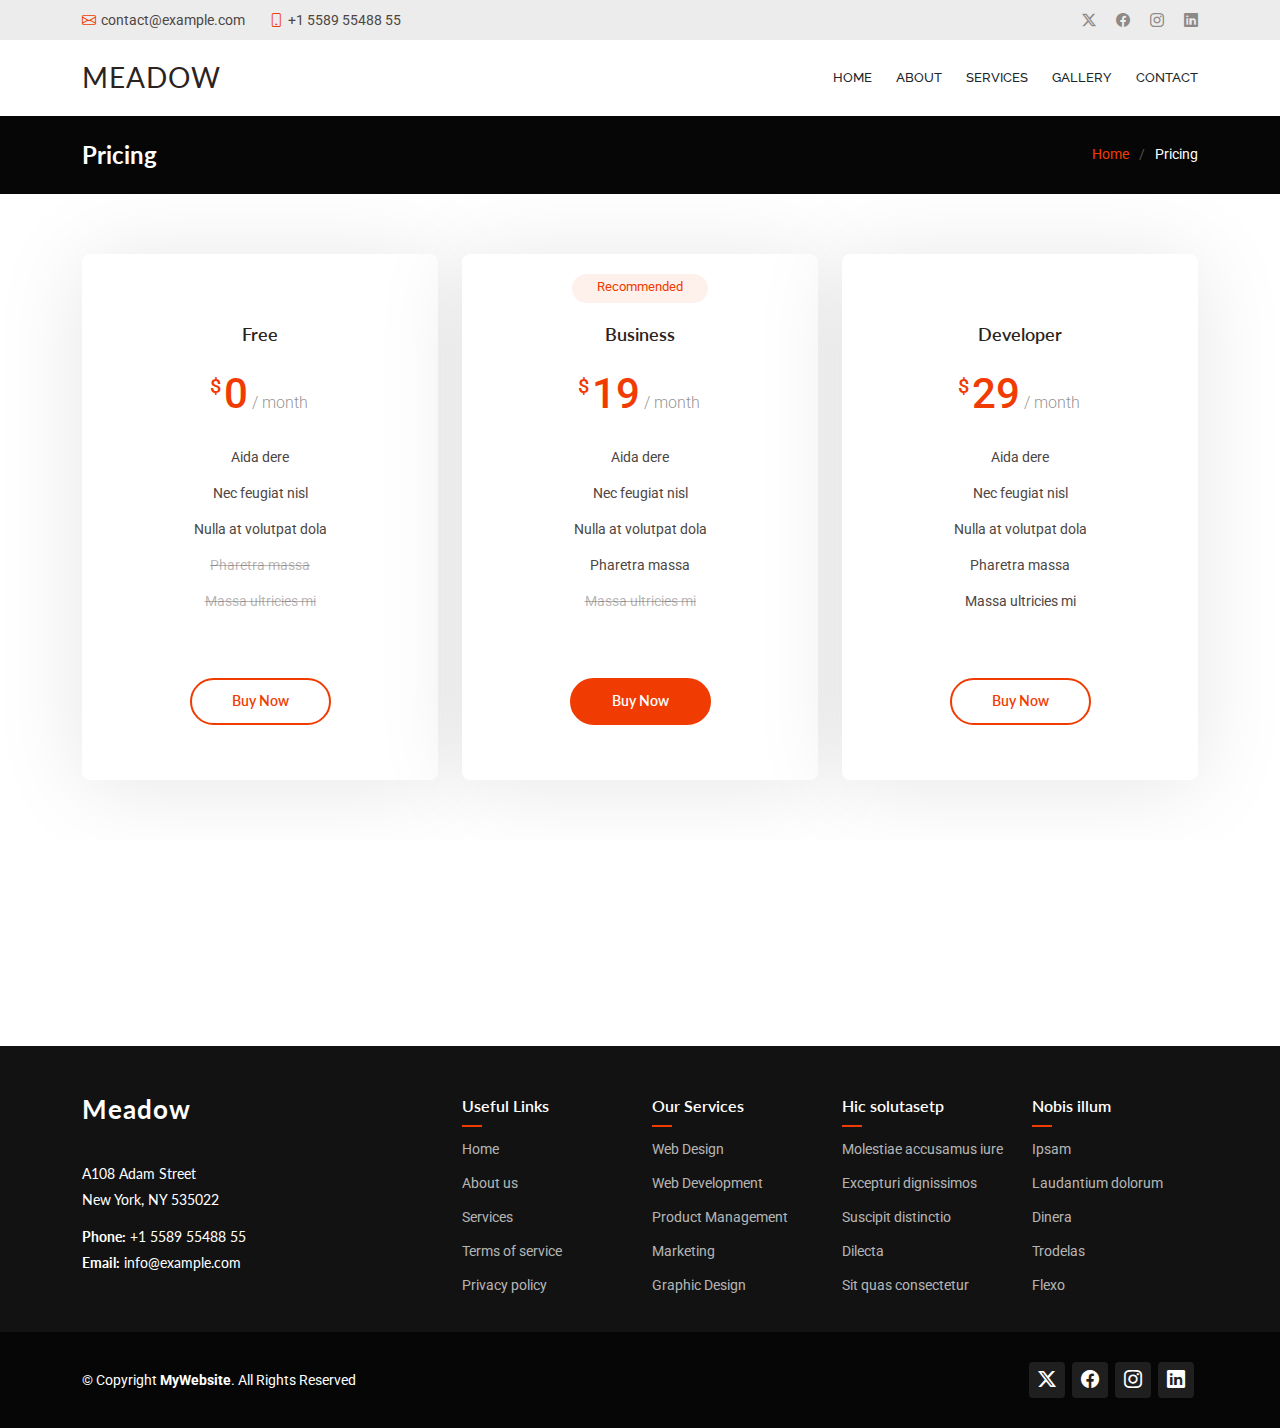
<file: pricing.html>
<!DOCTYPE html>
<html lang="en">

<head>
  <meta charset="utf-8">
  <meta content="width=device-width, initial-scale=1.0" name="viewport">
  <title>Pricing - InnovationTemplate5</title>
  <meta name="description" content="">
  <meta name="keywords" content="">

  <!-- Favicons -->
  <link href="assets/img/favicon.png" rel="icon">
  <link href="assets/img/apple-touch-icon.png" rel="apple-touch-icon">

  <!-- Fonts -->
  <link href="https://fonts.googleapis.com" rel="preconnect">
  <link href="https://fonts.gstatic.com" rel="preconnect" crossorigin>
  <link href="https://fonts.googleapis.com/css2?family=Roboto:ital,wght@0,100;0,300;0,400;0,500;0,700;0,900;1,100;1,300;1,400;1,500;1,700;1,900&family=Lato:ital,wght@0,100;0,300;0,400;0,700;0,900;1,100;1,300;1,400;1,700;1,900&family=Raleway:ital,wght@0,100;0,200;0,300;0,400;0,500;0,600;0,700;0,800;0,900;1,100;1,200;1,300;1,400;1,500;1,600;1,700;1,800;1,900&display=swap" rel="stylesheet">

  <!-- Vendor CSS Files -->
  <link href="assets/vendor/bootstrap/css/bootstrap.min.css" rel="stylesheet">
  <link href="assets/vendor/bootstrap-icons/bootstrap-icons.css" rel="stylesheet">
  <link href="assets/vendor/aos/aos.css" rel="stylesheet">
  <link href="assets/vendor/swiper/swiper-bundle.min.css" rel="stylesheet">
  <link href="assets/vendor/glightbox/css/glightbox.min.css" rel="stylesheet">

  <!-- Main CSS File -->
  <link href="assets/css/main.css" rel="stylesheet">

</head>

<body class="pricing-page">

  <header id="header" class="header sticky-top">

    <div class="topbar d-flex align-items-center light-background">
      <div class="container d-flex justify-content-center justify-content-md-between">
        <div class="contact-info d-flex align-items-center">
          <i class="bi bi-envelope d-flex align-items-center"><a href="mailto:contact@example.com">contact@example.com</a></i>
          <i class="bi bi-phone d-flex align-items-center ms-4"><span>+1 5589 55488 55</span></i>
        </div>
        <div class="social-links d-none d-md-flex align-items-center">
          <a href="#" class="twitter"><i class="bi bi-twitter-x"></i></a>
          <a href="#" class="facebook"><i class="bi bi-facebook"></i></a>
          <a href="#" class="instagram"><i class="bi bi-instagram"></i></a>
          <a href="#" class="linkedin"><i class="bi bi-linkedin"></i></a>
        </div>
      </div>
    </div><!-- End Top Bar -->

    <div class="branding d-flex align-items-cente">

      <div class="container position-relative d-flex align-items-center justify-content-between">
        <a href="index.html" class="logo d-flex align-items-center">
          <!-- Uncomment the line below if you also wish to use an image logo -->
          <!-- <img src="assets/img/logo.webp" alt=""> -->
          <h1 class="sitename">Meadow</h1>
        </a>

        <nav id="navmenu" class="navmenu">
          <ul>
            <li><a href="index.html">Home<br></a></li>
            <li><a href="about.html">About</a></li>
            <li><a href="services.html">Services</a></li>
            <!-- <li><a href="testimonials.html">Testimonials</a></li>-->
            <li><a href="gallery.html">Gallery</a></li>

            <!-- <li><a href="blog.html">Blog</a></li>
    <li class="dropdown"><a href="#"><span>Dropdown</span> <i class="bi bi-chevron-down toggle-dropdown"></i></a>
      <ul>
        <li><a href="#">Dropdown 1</a></li>
        <li class="dropdown"><a href="#"><span>Deep Dropdown</span> <i class="bi bi-chevron-down toggle-dropdown"></i></a>
          <ul>
            <li><a href="#">Deep Dropdown 1</a></li>
            <li><a href="#">Deep Dropdown 2</a></li>
            <li><a href="#">Deep Dropdown 3</a></li>
            <li><a href="#">Deep Dropdown 4</a></li>
            <li><a href="#">Deep Dropdown 5</a></li>
          </ul>
        </li>
        <li><a href="#">Dropdown 2</a></li>
        <li><a href="#">Dropdown 3</a></li>
        <li><a href="#">Dropdown 4</a></li>
      </ul>
    </li>-->
            <li><a href="contact.html">Contact</a></li>
          </ul>
          <i class="mobile-nav-toggle d-xl-none bi bi-list"></i>
        </nav>

      </div>

    </div>

  </header>

  <main class="main">

    <!-- Page Title -->
    <div class="page-title dark-background">
      <div class="container d-lg-flex justify-content-between align-items-center">
        <h1 class="mb-2 mb-lg-0">Pricing</h1>
        <nav class="breadcrumbs">
          <ol>
            <li><a href="index.html">Home</a></li>
            <li class="current">Pricing</li>
          </ol>
        </nav>
      </div>
    </div><!-- End Page Title -->

    <!-- Pricing Section -->
    <section id="pricing" class="pricing section">

      <div class="container">

        <div class="row gy-4">

          <div class="col-lg-4 col-md-6" data-aos="fade-up" data-aos-delay="100">
            <div class="pricing-item">
              <h3>Free</h3>
              <h4><sup>$</sup>0<span> / month</span></h4>
              <ul>
                <li>Aida dere</li>
                <li>Nec feugiat nisl</li>
                <li>Nulla at volutpat dola</li>
                <li class="na">Pharetra massa</li>
                <li class="na">Massa ultricies mi</li>
              </ul>
              <div class="btn-wrap">
                <a href="#" class="btn-buy">Buy Now</a>
              </div>
            </div>
          </div><!-- End Pricing Item -->

          <div class="col-lg-4 col-md-6" data-aos="fade-up" data-aos-delay="200">
            <div class="pricing-item recommended">
              <span class="recommended-badge">Recommended</span>
              <h3>Business</h3>
              <h4><sup>$</sup>19<span> / month</span></h4>
              <ul>
                <li>Aida dere</li>
                <li>Nec feugiat nisl</li>
                <li>Nulla at volutpat dola</li>
                <li>Pharetra massa</li>
                <li class="na">Massa ultricies mi</li>
              </ul>
              <div class="btn-wrap">
                <a href="#" class="btn-buy">Buy Now</a>
              </div>
            </div>
          </div><!-- End Pricing Item -->

          <div class="col-lg-4 col-md-6" data-aos="fade-up" data-aos-delay="300">
            <div class="pricing-item">
              <h3>Developer</h3>
              <h4><sup>$</sup>29<span> / month</span></h4>
              <ul>
                <li>Aida dere</li>
                <li>Nec feugiat nisl</li>
                <li>Nulla at volutpat dola</li>
                <li>Pharetra massa</li>
                <li>Massa ultricies mi</li>
              </ul>
              <div class="btn-wrap">
                <a href="#" class="btn-buy">Buy Now</a>
              </div>
            </div>
          </div><!-- End Pricing Item -->

        </div>

      </div>

    </section><!-- /Pricing Section -->

    <!-- Call To Action 2 Section -->
    <section id="call-to-action-2" class="call-to-action-2 section">

      <div class="container">

        <div class="row" data-aos="zoom-in" data-aos-delay="100">
          <div class="col-xl-9 text-center text-xl-start">
            <h3>Call To Action</h3>
            <p>Duis aute irure dolor in reprehenderit in voluptate velit esse cillum dolore eu fugiat nulla pariatur. Excepteur sint occaecat cupidatat non proident, sunt in culpa qui officia deserunt mollit anim id est laborum.</p>
          </div>
          <div class="col-xl-3 cta-btn-container text-center">
            <a class="cta-btn align-middle" href="#">Call To Action</a>
          </div>
        </div>

      </div>

    </section><!-- /Call To Action 2 Section -->

  </main>

  <footer id="footer" class="footer dark-background">

    <div class="footer-top">
      <div class="container">
        <div class="row gy-4">
          <div class="col-lg-4 col-md-6 footer-about">
            <a href="index.html" class="logo d-flex align-items-center">
              <span class="sitename">Meadow</span>
            </a>
            <div class="footer-contact pt-3">
              <p>A108 Adam Street</p>
              <p>New York, NY 535022</p>
              <p class="mt-3"><strong>Phone:</strong> <span>+1 5589 55488 55</span></p>
              <p><strong>Email:</strong> <span>info@example.com</span></p>
            </div>
          </div>

          <div class="col-lg-2 col-md-3 footer-links">
            <h4>Useful Links</h4>
            <ul>
              <li><a href="#">Home</a></li>
              <li><a href="#">About us</a></li>
              <li><a href="#">Services</a></li>
              <li><a href="#">Terms of service</a></li>
              <li><a href="#">Privacy policy</a></li>
            </ul>
          </div>

          <div class="col-lg-2 col-md-3 footer-links">
            <h4>Our Services</h4>
            <ul>
              <li><a href="#">Web Design</a></li>
              <li><a href="#">Web Development</a></li>
              <li><a href="#">Product Management</a></li>
              <li><a href="#">Marketing</a></li>
              <li><a href="#">Graphic Design</a></li>
            </ul>
          </div>

          <div class="col-lg-2 col-md-3 footer-links">
            <h4>Hic solutasetp</h4>
            <ul>
              <li><a href="#">Molestiae accusamus iure</a></li>
              <li><a href="#">Excepturi dignissimos</a></li>
              <li><a href="#">Suscipit distinctio</a></li>
              <li><a href="#">Dilecta</a></li>
              <li><a href="#">Sit quas consectetur</a></li>
            </ul>
          </div>

          <div class="col-lg-2 col-md-3 footer-links">
            <h4>Nobis illum</h4>
            <ul>
              <li><a href="#">Ipsam</a></li>
              <li><a href="#">Laudantium dolorum</a></li>
              <li><a href="#">Dinera</a></li>
              <li><a href="#">Trodelas</a></li>
              <li><a href="#">Flexo</a></li>
            </ul>
          </div>

        </div>
      </div>
    </div>

    <div class="copyright text-center">
      <div class="container d-flex flex-column flex-lg-row justify-content-center justify-content-lg-between align-items-center">

        <div class="d-flex flex-column align-items-center align-items-lg-start">
          <div>
            © Copyright <strong><span>MyWebsite</span></strong>. All Rights Reserved
          </div>

        </div>

        <div class="social-links order-first order-lg-last mb-3 mb-lg-0">
          <a href=""><i class="bi bi-twitter-x"></i></a>
          <a href=""><i class="bi bi-facebook"></i></a>
          <a href=""><i class="bi bi-instagram"></i></a>
          <a href=""><i class="bi bi-linkedin"></i></a>
        </div>

      </div>
    </div>

  </footer>

  <!-- Scroll Top -->
  <a href="#" id="scroll-top" class="scroll-top d-flex align-items-center justify-content-center"><i class="bi bi-arrow-up-short"></i></a>

  <!-- Preloader -->
  <div id="preloader">
    <div></div>
    <div></div>
    <div></div>
    <div></div>
  </div>

  <!-- Vendor JS Files -->
  <script src="assets/vendor/bootstrap/js/bootstrap.bundle.min.js"></script>
  <script src="assets/vendor/php-email-form/validate.js"></script>
  <script src="assets/vendor/aos/aos.js"></script>
  <script src="assets/vendor/swiper/swiper-bundle.min.js"></script>
  <script src="assets/vendor/glightbox/js/glightbox.min.js"></script>
  <script src="assets/vendor/waypoints/noframework.waypoints.js"></script>
  <script src="assets/vendor/imagesloaded/imagesloaded.pkgd.min.js"></script>
  <script src="assets/vendor/isotope-layout/isotope.pkgd.min.js"></script>

  <!-- Main JS File -->
  <script src="assets/js/main.js"></script>

</body>

</html>
</file>
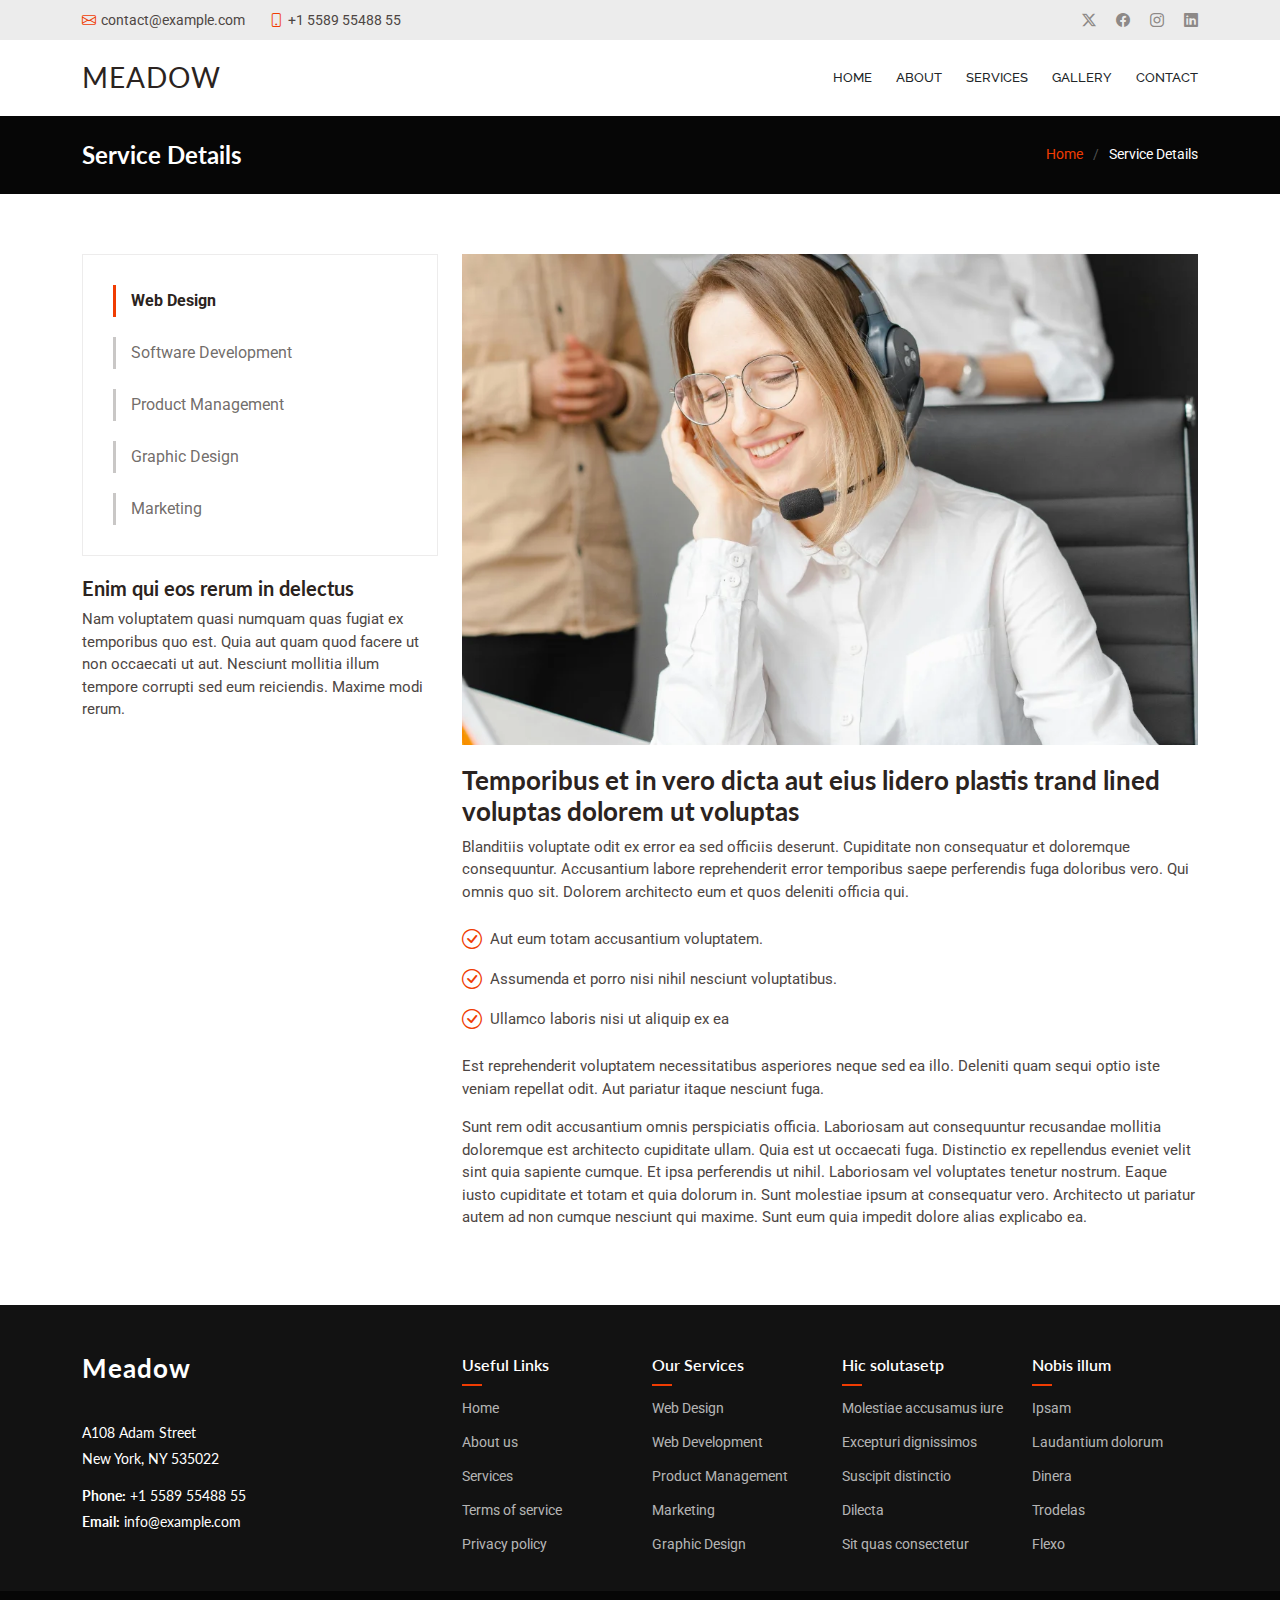
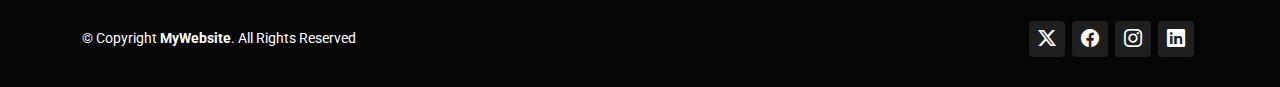
<file: service-details.html>
<!DOCTYPE html>
<html lang="en">

<head>
  <meta charset="utf-8">
  <meta content="width=device-width, initial-scale=1.0" name="viewport">
  <title>Service Details - InnovationTemplate5</title>
  <meta name="description" content="">
  <meta name="keywords" content="">

  <!-- Favicons -->
  <link href="assets/img/favicon.png" rel="icon">
  <link href="assets/img/apple-touch-icon.png" rel="apple-touch-icon">

  <!-- Fonts -->
  <link href="https://fonts.googleapis.com" rel="preconnect">
  <link href="https://fonts.gstatic.com" rel="preconnect" crossorigin>
  <link href="https://fonts.googleapis.com/css2?family=Roboto:ital,wght@0,100;0,300;0,400;0,500;0,700;0,900;1,100;1,300;1,400;1,500;1,700;1,900&family=Lato:ital,wght@0,100;0,300;0,400;0,700;0,900;1,100;1,300;1,400;1,700;1,900&family=Raleway:ital,wght@0,100;0,200;0,300;0,400;0,500;0,600;0,700;0,800;0,900;1,100;1,200;1,300;1,400;1,500;1,600;1,700;1,800;1,900&display=swap" rel="stylesheet">

  <!-- Vendor CSS Files -->
  <link href="assets/vendor/bootstrap/css/bootstrap.min.css" rel="stylesheet">
  <link href="assets/vendor/bootstrap-icons/bootstrap-icons.css" rel="stylesheet">
  <link href="assets/vendor/aos/aos.css" rel="stylesheet">
  <link href="assets/vendor/swiper/swiper-bundle.min.css" rel="stylesheet">
  <link href="assets/vendor/glightbox/css/glightbox.min.css" rel="stylesheet">

  <!-- Main CSS File -->
  <link href="assets/css/main.css" rel="stylesheet">

</head>

<body class="service-details-page">

  <header id="header" class="header sticky-top">

    <div class="topbar d-flex align-items-center light-background">
      <div class="container d-flex justify-content-center justify-content-md-between">
        <div class="contact-info d-flex align-items-center">
          <i class="bi bi-envelope d-flex align-items-center"><a href="mailto:contact@example.com">contact@example.com</a></i>
          <i class="bi bi-phone d-flex align-items-center ms-4"><span>+1 5589 55488 55</span></i>
        </div>
        <div class="social-links d-none d-md-flex align-items-center">
          <a href="#" class="twitter"><i class="bi bi-twitter-x"></i></a>
          <a href="#" class="facebook"><i class="bi bi-facebook"></i></a>
          <a href="#" class="instagram"><i class="bi bi-instagram"></i></a>
          <a href="#" class="linkedin"><i class="bi bi-linkedin"></i></a>
        </div>
      </div>
    </div><!-- End Top Bar -->

    <div class="branding d-flex align-items-cente">

      <div class="container position-relative d-flex align-items-center justify-content-between">
        <a href="index.html" class="logo d-flex align-items-center">
          <!-- Uncomment the line below if you also wish to use an image logo -->
          <!-- <img src="assets/img/logo.webp" alt=""> -->
          <h1 class="sitename">Meadow</h1>
        </a>

        <nav id="navmenu" class="navmenu">
          <ul>
            <li><a href="index.html">Home<br></a></li>
            <li><a href="about.html">About</a></li>
            <li><a href="services.html">Services</a></li>
            <!-- <li><a href="testimonials.html">Testimonials</a></li>-->
            <li><a href="gallery.html">Gallery</a></li>

            <!-- <li><a href="blog.html">Blog</a></li>
    <li class="dropdown"><a href="#"><span>Dropdown</span> <i class="bi bi-chevron-down toggle-dropdown"></i></a>
      <ul>
        <li><a href="#">Dropdown 1</a></li>
        <li class="dropdown"><a href="#"><span>Deep Dropdown</span> <i class="bi bi-chevron-down toggle-dropdown"></i></a>
          <ul>
            <li><a href="#">Deep Dropdown 1</a></li>
            <li><a href="#">Deep Dropdown 2</a></li>
            <li><a href="#">Deep Dropdown 3</a></li>
            <li><a href="#">Deep Dropdown 4</a></li>
            <li><a href="#">Deep Dropdown 5</a></li>
          </ul>
        </li>
        <li><a href="#">Dropdown 2</a></li>
        <li><a href="#">Dropdown 3</a></li>
        <li><a href="#">Dropdown 4</a></li>
      </ul>
    </li>-->
            <li><a href="contact.html">Contact</a></li>
          </ul>
          <i class="mobile-nav-toggle d-xl-none bi bi-list"></i>
        </nav>

      </div>

    </div>

  </header>

  <main class="main">

    <!-- Page Title -->
    <div class="page-title dark-background">
      <div class="container d-lg-flex justify-content-between align-items-center">
        <h1 class="mb-2 mb-lg-0">Service Details</h1>
        <nav class="breadcrumbs">
          <ol>
            <li><a href="index.html">Home</a></li>
            <li class="current">Service Details</li>
          </ol>
        </nav>
      </div>
    </div><!-- End Page Title -->

    <!-- Service Details Section -->
    <section id="service-details" class="service-details section">

      <div class="container">

        <div class="row gy-4">

          <div class="col-lg-4" data-aos="fade-up" data-aos-delay="100">
            <div class="services-list">
              <a href="#" class="active">Web Design</a>
              <a href="#">Software Development</a>
              <a href="#">Product Management</a>
              <a href="#">Graphic Design</a>
              <a href="#">Marketing</a>
            </div>

            <h4>Enim qui eos rerum in delectus</h4>
            <p>Nam voluptatem quasi numquam quas fugiat ex temporibus quo est. Quia aut quam quod facere ut non occaecati ut aut. Nesciunt mollitia illum tempore corrupti sed eum reiciendis. Maxime modi rerum.</p>
          </div>

          <div class="col-lg-8" data-aos="fade-up" data-aos-delay="200">
            <img src="assets/img/services/services-4.webp" alt="" class="img-fluid services-img">
            <h3>Temporibus et in vero dicta aut eius lidero plastis trand lined voluptas dolorem ut voluptas</h3>
            <p>
              Blanditiis voluptate odit ex error ea sed officiis deserunt. Cupiditate non consequatur et doloremque consequuntur. Accusantium labore reprehenderit error temporibus saepe perferendis fuga doloribus vero. Qui omnis quo sit. Dolorem architecto eum et quos deleniti officia qui.
            </p>
            <ul>
              <li><i class="bi bi-check-circle"></i> <span>Aut eum totam accusantium voluptatem.</span></li>
              <li><i class="bi bi-check-circle"></i> <span>Assumenda et porro nisi nihil nesciunt voluptatibus.</span></li>
              <li><i class="bi bi-check-circle"></i> <span>Ullamco laboris nisi ut aliquip ex ea</span></li>
            </ul>
            <p>
              Est reprehenderit voluptatem necessitatibus asperiores neque sed ea illo. Deleniti quam sequi optio iste veniam repellat odit. Aut pariatur itaque nesciunt fuga.
            </p>
            <p>
              Sunt rem odit accusantium omnis perspiciatis officia. Laboriosam aut consequuntur recusandae mollitia doloremque est architecto cupiditate ullam. Quia est ut occaecati fuga. Distinctio ex repellendus eveniet velit sint quia sapiente cumque. Et ipsa perferendis ut nihil. Laboriosam vel voluptates tenetur nostrum. Eaque iusto cupiditate et totam et quia dolorum in. Sunt molestiae ipsum at consequatur vero. Architecto ut pariatur autem ad non cumque nesciunt qui maxime. Sunt eum quia impedit dolore alias explicabo ea.
            </p>
          </div>

        </div>

      </div>

    </section><!-- /Service Details Section -->

  </main>

  <footer id="footer" class="footer dark-background">

    <div class="footer-top">
      <div class="container">
        <div class="row gy-4">
          <div class="col-lg-4 col-md-6 footer-about">
            <a href="index.html" class="logo d-flex align-items-center">
              <span class="sitename">Meadow</span>
            </a>
            <div class="footer-contact pt-3">
              <p>A108 Adam Street</p>
              <p>New York, NY 535022</p>
              <p class="mt-3"><strong>Phone:</strong> <span>+1 5589 55488 55</span></p>
              <p><strong>Email:</strong> <span>info@example.com</span></p>
            </div>
          </div>

          <div class="col-lg-2 col-md-3 footer-links">
            <h4>Useful Links</h4>
            <ul>
              <li><a href="#">Home</a></li>
              <li><a href="#">About us</a></li>
              <li><a href="#">Services</a></li>
              <li><a href="#">Terms of service</a></li>
              <li><a href="#">Privacy policy</a></li>
            </ul>
          </div>

          <div class="col-lg-2 col-md-3 footer-links">
            <h4>Our Services</h4>
            <ul>
              <li><a href="#">Web Design</a></li>
              <li><a href="#">Web Development</a></li>
              <li><a href="#">Product Management</a></li>
              <li><a href="#">Marketing</a></li>
              <li><a href="#">Graphic Design</a></li>
            </ul>
          </div>

          <div class="col-lg-2 col-md-3 footer-links">
            <h4>Hic solutasetp</h4>
            <ul>
              <li><a href="#">Molestiae accusamus iure</a></li>
              <li><a href="#">Excepturi dignissimos</a></li>
              <li><a href="#">Suscipit distinctio</a></li>
              <li><a href="#">Dilecta</a></li>
              <li><a href="#">Sit quas consectetur</a></li>
            </ul>
          </div>

          <div class="col-lg-2 col-md-3 footer-links">
            <h4>Nobis illum</h4>
            <ul>
              <li><a href="#">Ipsam</a></li>
              <li><a href="#">Laudantium dolorum</a></li>
              <li><a href="#">Dinera</a></li>
              <li><a href="#">Trodelas</a></li>
              <li><a href="#">Flexo</a></li>
            </ul>
          </div>

        </div>
      </div>
    </div>

    <div class="copyright text-center">
      <div class="container d-flex flex-column flex-lg-row justify-content-center justify-content-lg-between align-items-center">

        <div class="d-flex flex-column align-items-center align-items-lg-start">
          <div>
            © Copyright <strong><span>MyWebsite</span></strong>. All Rights Reserved
          </div>

        </div>

        <div class="social-links order-first order-lg-last mb-3 mb-lg-0">
          <a href=""><i class="bi bi-twitter-x"></i></a>
          <a href=""><i class="bi bi-facebook"></i></a>
          <a href=""><i class="bi bi-instagram"></i></a>
          <a href=""><i class="bi bi-linkedin"></i></a>
        </div>

      </div>
    </div>

  </footer>

  <!-- Scroll Top -->
  <a href="#" id="scroll-top" class="scroll-top d-flex align-items-center justify-content-center"><i class="bi bi-arrow-up-short"></i></a>

  <!-- Preloader -->
  <div id="preloader">
    <div></div>
    <div></div>
    <div></div>
    <div></div>
  </div>

  <!-- Vendor JS Files -->
  <script src="assets/vendor/bootstrap/js/bootstrap.bundle.min.js"></script>
  <script src="assets/vendor/php-email-form/validate.js"></script>
  <script src="assets/vendor/aos/aos.js"></script>
  <script src="assets/vendor/swiper/swiper-bundle.min.js"></script>
  <script src="assets/vendor/glightbox/js/glightbox.min.js"></script>
  <script src="assets/vendor/waypoints/noframework.waypoints.js"></script>
  <script src="assets/vendor/imagesloaded/imagesloaded.pkgd.min.js"></script>
  <script src="assets/vendor/isotope-layout/isotope.pkgd.min.js"></script>

  <!-- Main JS File -->
  <script src="assets/js/main.js"></script>

</body>

</html>
</file>
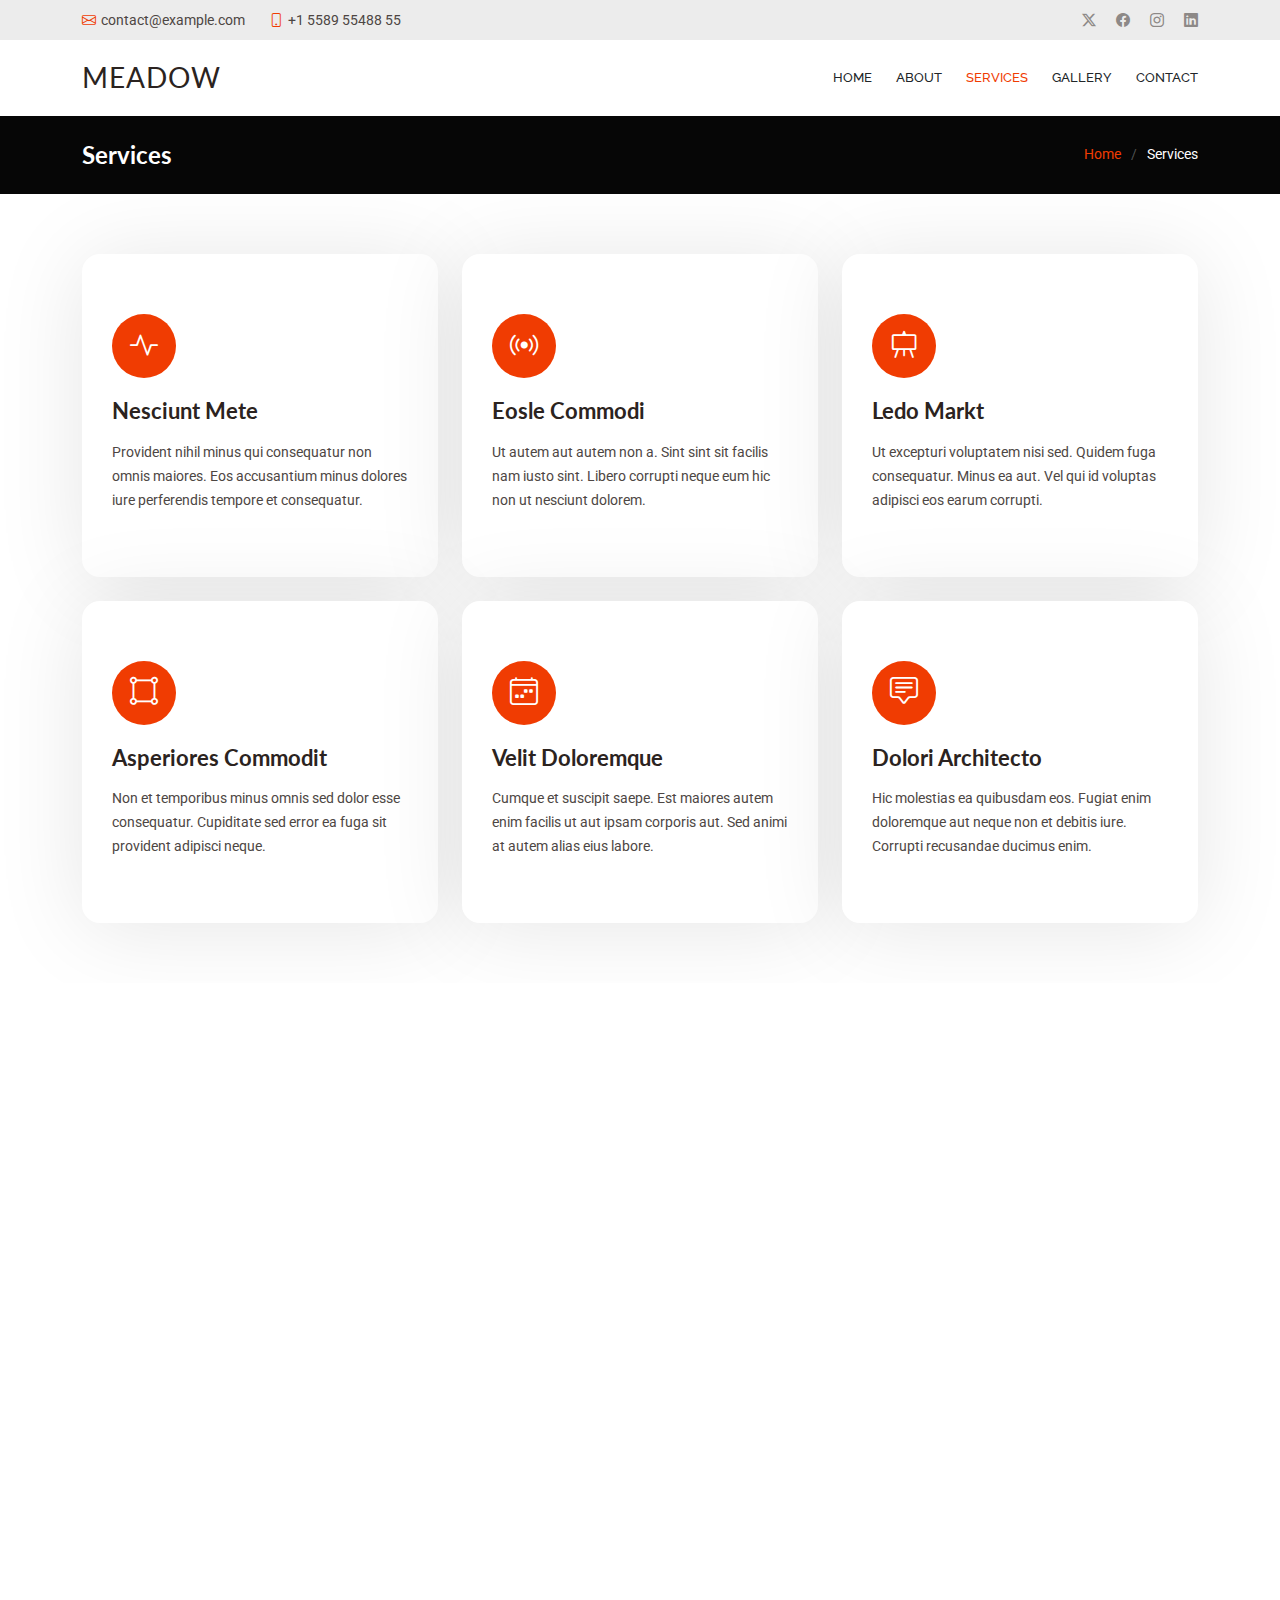
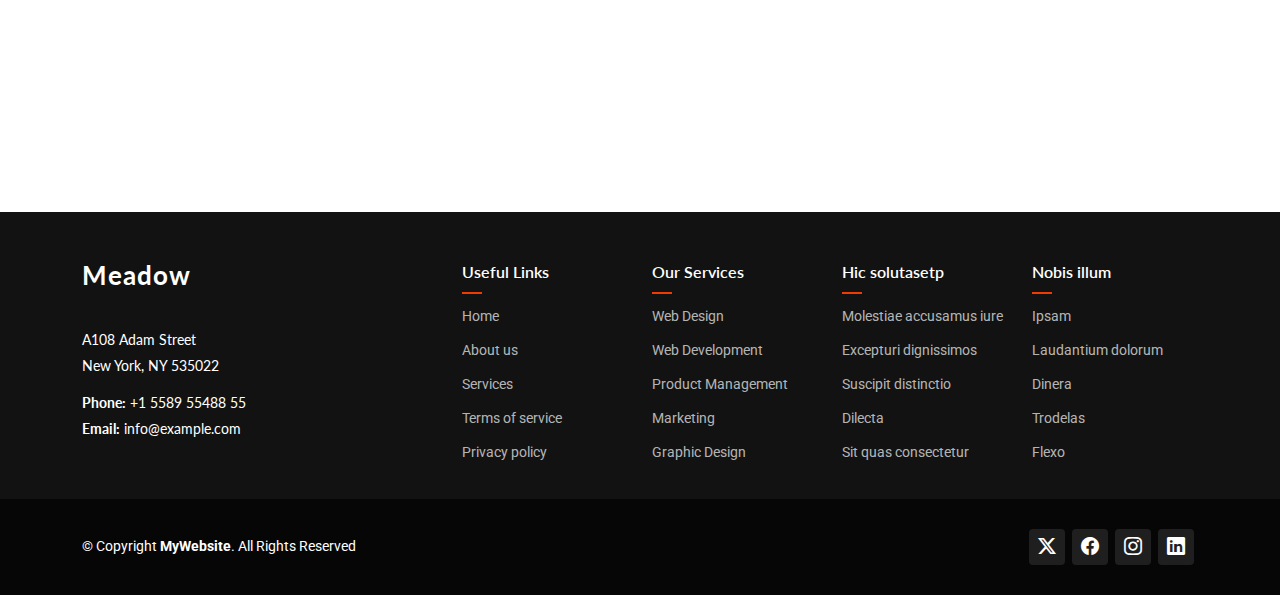
<file: services.html>
<!DOCTYPE html>
<html lang="en">

<head>
  <meta charset="utf-8">
  <meta content="width=device-width, initial-scale=1.0" name="viewport">
  <title>Services - InnovationTemplate5</title>
  <meta name="description" content="">
  <meta name="keywords" content="">

  <!-- Favicons -->
  <link href="assets/img/favicon.png" rel="icon">
  <link href="assets/img/apple-touch-icon.png" rel="apple-touch-icon">

  <!-- Fonts -->
  <link href="https://fonts.googleapis.com" rel="preconnect">
  <link href="https://fonts.gstatic.com" rel="preconnect" crossorigin>
  <link href="https://fonts.googleapis.com/css2?family=Roboto:ital,wght@0,100;0,300;0,400;0,500;0,700;0,900;1,100;1,300;1,400;1,500;1,700;1,900&family=Lato:ital,wght@0,100;0,300;0,400;0,700;0,900;1,100;1,300;1,400;1,700;1,900&family=Raleway:ital,wght@0,100;0,200;0,300;0,400;0,500;0,600;0,700;0,800;0,900;1,100;1,200;1,300;1,400;1,500;1,600;1,700;1,800;1,900&display=swap" rel="stylesheet">

  <!-- Vendor CSS Files -->
  <link href="assets/vendor/bootstrap/css/bootstrap.min.css" rel="stylesheet">
  <link href="assets/vendor/bootstrap-icons/bootstrap-icons.css" rel="stylesheet">
  <link href="assets/vendor/aos/aos.css" rel="stylesheet">
  <link href="assets/vendor/swiper/swiper-bundle.min.css" rel="stylesheet">
  <link href="assets/vendor/glightbox/css/glightbox.min.css" rel="stylesheet">

  <!-- Main CSS File -->
  <link href="assets/css/main.css" rel="stylesheet">

</head>

<body class="services-page">

  <header id="header" class="header sticky-top">

    <div class="topbar d-flex align-items-center light-background">
      <div class="container d-flex justify-content-center justify-content-md-between">
        <div class="contact-info d-flex align-items-center">
          <i class="bi bi-envelope d-flex align-items-center"><a href="mailto:contact@example.com">contact@example.com</a></i>
          <i class="bi bi-phone d-flex align-items-center ms-4"><span>+1 5589 55488 55</span></i>
        </div>
        <div class="social-links d-none d-md-flex align-items-center">
          <a href="#" class="twitter"><i class="bi bi-twitter-x"></i></a>
          <a href="#" class="facebook"><i class="bi bi-facebook"></i></a>
          <a href="#" class="instagram"><i class="bi bi-instagram"></i></a>
          <a href="#" class="linkedin"><i class="bi bi-linkedin"></i></a>
        </div>
      </div>
    </div><!-- End Top Bar -->

    <div class="branding d-flex align-items-cente">

      <div class="container position-relative d-flex align-items-center justify-content-between">
        <a href="index.html" class="logo d-flex align-items-center">
          <!-- Uncomment the line below if you also wish to use an image logo -->
          <!-- <img src="assets/img/logo.webp" alt=""> -->
          <h1 class="sitename">Meadow</h1>
        </a>

        <nav id="navmenu" class="navmenu">
          <ul>
            <li><a href="index.html">Home<br></a></li>
            <li><a href="about.html">About</a></li>
            <li><a href="services.html" class="active">Services</a></li>
            <!-- <li><a href="testimonials.html">Testimonials</a></li>-->
            <li><a href="gallery.html">Gallery</a></li>

            <!-- <li><a href="blog.html">Blog</a></li>
    <li class="dropdown"><a href="#"><span>Dropdown</span> <i class="bi bi-chevron-down toggle-dropdown"></i></a>
      <ul>
        <li><a href="#">Dropdown 1</a></li>
        <li class="dropdown"><a href="#"><span>Deep Dropdown</span> <i class="bi bi-chevron-down toggle-dropdown"></i></a>
          <ul>
            <li><a href="#">Deep Dropdown 1</a></li>
            <li><a href="#">Deep Dropdown 2</a></li>
            <li><a href="#">Deep Dropdown 3</a></li>
            <li><a href="#">Deep Dropdown 4</a></li>
            <li><a href="#">Deep Dropdown 5</a></li>
          </ul>
        </li>
        <li><a href="#">Dropdown 2</a></li>
        <li><a href="#">Dropdown 3</a></li>
        <li><a href="#">Dropdown 4</a></li>
      </ul>
    </li>-->
            <li><a href="contact.html">Contact</a></li>
          </ul>
          <i class="mobile-nav-toggle d-xl-none bi bi-list"></i>
        </nav>

      </div>

    </div>

  </header>

  <main class="main">

    <!-- Page Title -->
    <div class="page-title dark-background">
      <div class="container d-lg-flex justify-content-between align-items-center">
        <h1 class="mb-2 mb-lg-0">Services</h1>
        <nav class="breadcrumbs">
          <ol>
            <li><a href="index.html">Home</a></li>
            <li class="current">Services</li>
          </ol>
        </nav>
      </div>
    </div><!-- End Page Title -->

    <!-- Services 2 Section -->
    <section id="services-2" class="services-2 section">

      <div class="container">

        <div class="row gy-4">

          <div class="col-lg-4 col-md-6" data-aos="fade-up" data-aos-delay="100">
            <div class="service-item  position-relative">
              <div class="icon">
                <i class="bi bi-activity"></i>
              </div>
              <a href="#" class="stretched-link">
                <h3>Nesciunt Mete</h3>
              </a>
              <p>Provident nihil minus qui consequatur non omnis maiores. Eos accusantium minus dolores iure perferendis tempore et consequatur.</p>
            </div>
          </div><!-- End Service Item -->

          <div class="col-lg-4 col-md-6" data-aos="fade-up" data-aos-delay="200">
            <div class="service-item position-relative">
              <div class="icon">
                <i class="bi bi-broadcast"></i>
              </div>
              <a href="#" class="stretched-link">
                <h3>Eosle Commodi</h3>
              </a>
              <p>Ut autem aut autem non a. Sint sint sit facilis nam iusto sint. Libero corrupti neque eum hic non ut nesciunt dolorem.</p>
            </div>
          </div><!-- End Service Item -->

          <div class="col-lg-4 col-md-6" data-aos="fade-up" data-aos-delay="300">
            <div class="service-item position-relative">
              <div class="icon">
                <i class="bi bi-easel"></i>
              </div>
              <a href="#" class="stretched-link">
                <h3>Ledo Markt</h3>
              </a>
              <p>Ut excepturi voluptatem nisi sed. Quidem fuga consequatur. Minus ea aut. Vel qui id voluptas adipisci eos earum corrupti.</p>
            </div>
          </div><!-- End Service Item -->

          <div class="col-lg-4 col-md-6" data-aos="fade-up" data-aos-delay="400">
            <div class="service-item position-relative">
              <div class="icon">
                <i class="bi bi-bounding-box-circles"></i>
              </div>
              <a href="#" class="stretched-link">
                <h3>Asperiores Commodit</h3>
              </a>
              <p>Non et temporibus minus omnis sed dolor esse consequatur. Cupiditate sed error ea fuga sit provident adipisci neque.</p>
              <a href="#" class="stretched-link"></a>
            </div>
          </div><!-- End Service Item -->

          <div class="col-lg-4 col-md-6" data-aos="fade-up" data-aos-delay="500">
            <div class="service-item position-relative">
              <div class="icon">
                <i class="bi bi-calendar4-week"></i>
              </div>
              <a href="#" class="stretched-link">
                <h3>Velit Doloremque</h3>
              </a>
              <p>Cumque et suscipit saepe. Est maiores autem enim facilis ut aut ipsam corporis aut. Sed animi at autem alias eius labore.</p>
              <a href="#" class="stretched-link"></a>
            </div>
          </div><!-- End Service Item -->

          <div class="col-lg-4 col-md-6" data-aos="fade-up" data-aos-delay="600">
            <div class="service-item position-relative">
              <div class="icon">
                <i class="bi bi-chat-square-text"></i>
              </div>
              <a href="#" class="stretched-link">
                <h3>Dolori Architecto</h3>
              </a>
              <p>Hic molestias ea quibusdam eos. Fugiat enim doloremque aut neque non et debitis iure. Corrupti recusandae ducimus enim.</p>
              <a href="#" class="stretched-link"></a>
            </div>
          </div><!-- End Service Item -->

        </div>

      </div>

    </section><!-- /Services 2 Section -->

    <!-- Features Section -->
    <section id="features" class="features section">

      <!-- Section Title -->
      <div class="container section-title" data-aos="fade-up">
        <h2>Features</h2>
        <p>Necessitatibus eius consequatur ex aliquid fuga eum quidem sint consectetur velit</p>
      </div><!-- End Section Title -->

      <div class="container">
        <div class="row justify-content-between">

          <div class="col-lg-5 d-flex align-items-center">

            <ul class="nav nav-tabs" data-aos="fade-up" data-aos-delay="100">
              <li class="nav-item">
                <a class="nav-link active show" data-bs-toggle="tab" data-bs-target="#features-tab-1">
                  <i class="bi bi-binoculars"></i>
                  <div>
                    <h4 class="d-none d-lg-block">Modi sit est dela pireda nest</h4>
                    <p>
                      Ullamco laboris nisi ut aliquip ex ea commodo consequat. Duis aute irure dolor in reprehenderit in voluptate
                      velit esse cillum dolore eu fugiat nulla pariatur
                    </p>
                  </div>
                </a>
              </li>
              <li class="nav-item">
                <a class="nav-link" data-bs-toggle="tab" data-bs-target="#features-tab-2">
                  <i class="bi bi-box-seam"></i>
                  <div>
                    <h4 class="d-none d-lg-block">Unde praesenti mara setra le</h4>
                    <p>
                      Recusandae atque nihil. Delectus vitae non similique magnam molestiae sapiente similique
                      tenetur aut voluptates sed voluptas ipsum voluptas
                    </p>
                  </div>
                </a>
              </li>
              <li class="nav-item">
                <a class="nav-link" data-bs-toggle="tab" data-bs-target="#features-tab-3">
                  <i class="bi bi-brightness-high"></i>
                  <div>
                    <h4 class="d-none d-lg-block">Pariatur explica nitro dela</h4>
                    <p>
                      Excepteur sint occaecat cupidatat non proident, sunt in culpa qui officia deserunt mollit anim id est laborum
                      Debitis nulla est maxime voluptas dolor aut
                    </p>
                  </div>
                </a>
              </li>
            </ul><!-- End Tab Nav -->

          </div>

          <div class="col-lg-6">

            <div class="tab-content" data-aos="fade-up" data-aos-delay="200">

              <div class="tab-pane fade active show" id="features-tab-1">
                <img src="assets/img/misc/misc-square-6.webp" alt="" class="img-fluid">
              </div><!-- End Tab Content Item -->

              <div class="tab-pane fade" id="features-tab-2">
                <img src="assets/img/misc/misc-square-13.webp" alt="" class="img-fluid">
              </div><!-- End Tab Content Item -->

              <div class="tab-pane fade" id="features-tab-3">
                <img src="assets/img/misc/misc-square-3.webp" alt="" class="img-fluid">
              </div><!-- End Tab Content Item -->
            </div>

          </div>

        </div>

      </div>

    </section><!-- /Features Section -->

  </main>

  <footer id="footer" class="footer dark-background">

    <div class="footer-top">
      <div class="container">
        <div class="row gy-4">
          <div class="col-lg-4 col-md-6 footer-about">
            <a href="index.html" class="logo d-flex align-items-center">
              <span class="sitename">Meadow</span>
            </a>
            <div class="footer-contact pt-3">
              <p>A108 Adam Street</p>
              <p>New York, NY 535022</p>
              <p class="mt-3"><strong>Phone:</strong> <span>+1 5589 55488 55</span></p>
              <p><strong>Email:</strong> <span>info@example.com</span></p>
            </div>
          </div>

          <div class="col-lg-2 col-md-3 footer-links">
            <h4>Useful Links</h4>
            <ul>
              <li><a href="#">Home</a></li>
              <li><a href="#">About us</a></li>
              <li><a href="#">Services</a></li>
              <li><a href="#">Terms of service</a></li>
              <li><a href="#">Privacy policy</a></li>
            </ul>
          </div>

          <div class="col-lg-2 col-md-3 footer-links">
            <h4>Our Services</h4>
            <ul>
              <li><a href="#">Web Design</a></li>
              <li><a href="#">Web Development</a></li>
              <li><a href="#">Product Management</a></li>
              <li><a href="#">Marketing</a></li>
              <li><a href="#">Graphic Design</a></li>
            </ul>
          </div>

          <div class="col-lg-2 col-md-3 footer-links">
            <h4>Hic solutasetp</h4>
            <ul>
              <li><a href="#">Molestiae accusamus iure</a></li>
              <li><a href="#">Excepturi dignissimos</a></li>
              <li><a href="#">Suscipit distinctio</a></li>
              <li><a href="#">Dilecta</a></li>
              <li><a href="#">Sit quas consectetur</a></li>
            </ul>
          </div>

          <div class="col-lg-2 col-md-3 footer-links">
            <h4>Nobis illum</h4>
            <ul>
              <li><a href="#">Ipsam</a></li>
              <li><a href="#">Laudantium dolorum</a></li>
              <li><a href="#">Dinera</a></li>
              <li><a href="#">Trodelas</a></li>
              <li><a href="#">Flexo</a></li>
            </ul>
          </div>

        </div>
      </div>
    </div>

    <div class="copyright text-center">
      <div class="container d-flex flex-column flex-lg-row justify-content-center justify-content-lg-between align-items-center">

        <div class="d-flex flex-column align-items-center align-items-lg-start">
          <div>
            © Copyright <strong><span>MyWebsite</span></strong>. All Rights Reserved
          </div>

        </div>

        <div class="social-links order-first order-lg-last mb-3 mb-lg-0">
          <a href=""><i class="bi bi-twitter-x"></i></a>
          <a href=""><i class="bi bi-facebook"></i></a>
          <a href=""><i class="bi bi-instagram"></i></a>
          <a href=""><i class="bi bi-linkedin"></i></a>
        </div>

      </div>
    </div>

  </footer>

  <!-- Scroll Top -->
  <a href="#" id="scroll-top" class="scroll-top d-flex align-items-center justify-content-center"><i class="bi bi-arrow-up-short"></i></a>

  <!-- Preloader -->
  <div id="preloader">
    <div></div>
    <div></div>
    <div></div>
    <div></div>
  </div>

  <!-- Vendor JS Files -->
  <script src="assets/vendor/bootstrap/js/bootstrap.bundle.min.js"></script>
  <script src="assets/vendor/php-email-form/validate.js"></script>
  <script src="assets/vendor/aos/aos.js"></script>
  <script src="assets/vendor/swiper/swiper-bundle.min.js"></script>
  <script src="assets/vendor/glightbox/js/glightbox.min.js"></script>
  <script src="assets/vendor/waypoints/noframework.waypoints.js"></script>
  <script src="assets/vendor/imagesloaded/imagesloaded.pkgd.min.js"></script>
  <script src="assets/vendor/isotope-layout/isotope.pkgd.min.js"></script>

  <!-- Main JS File -->
  <script src="assets/js/main.js"></script>

</body>

</html>
</file>
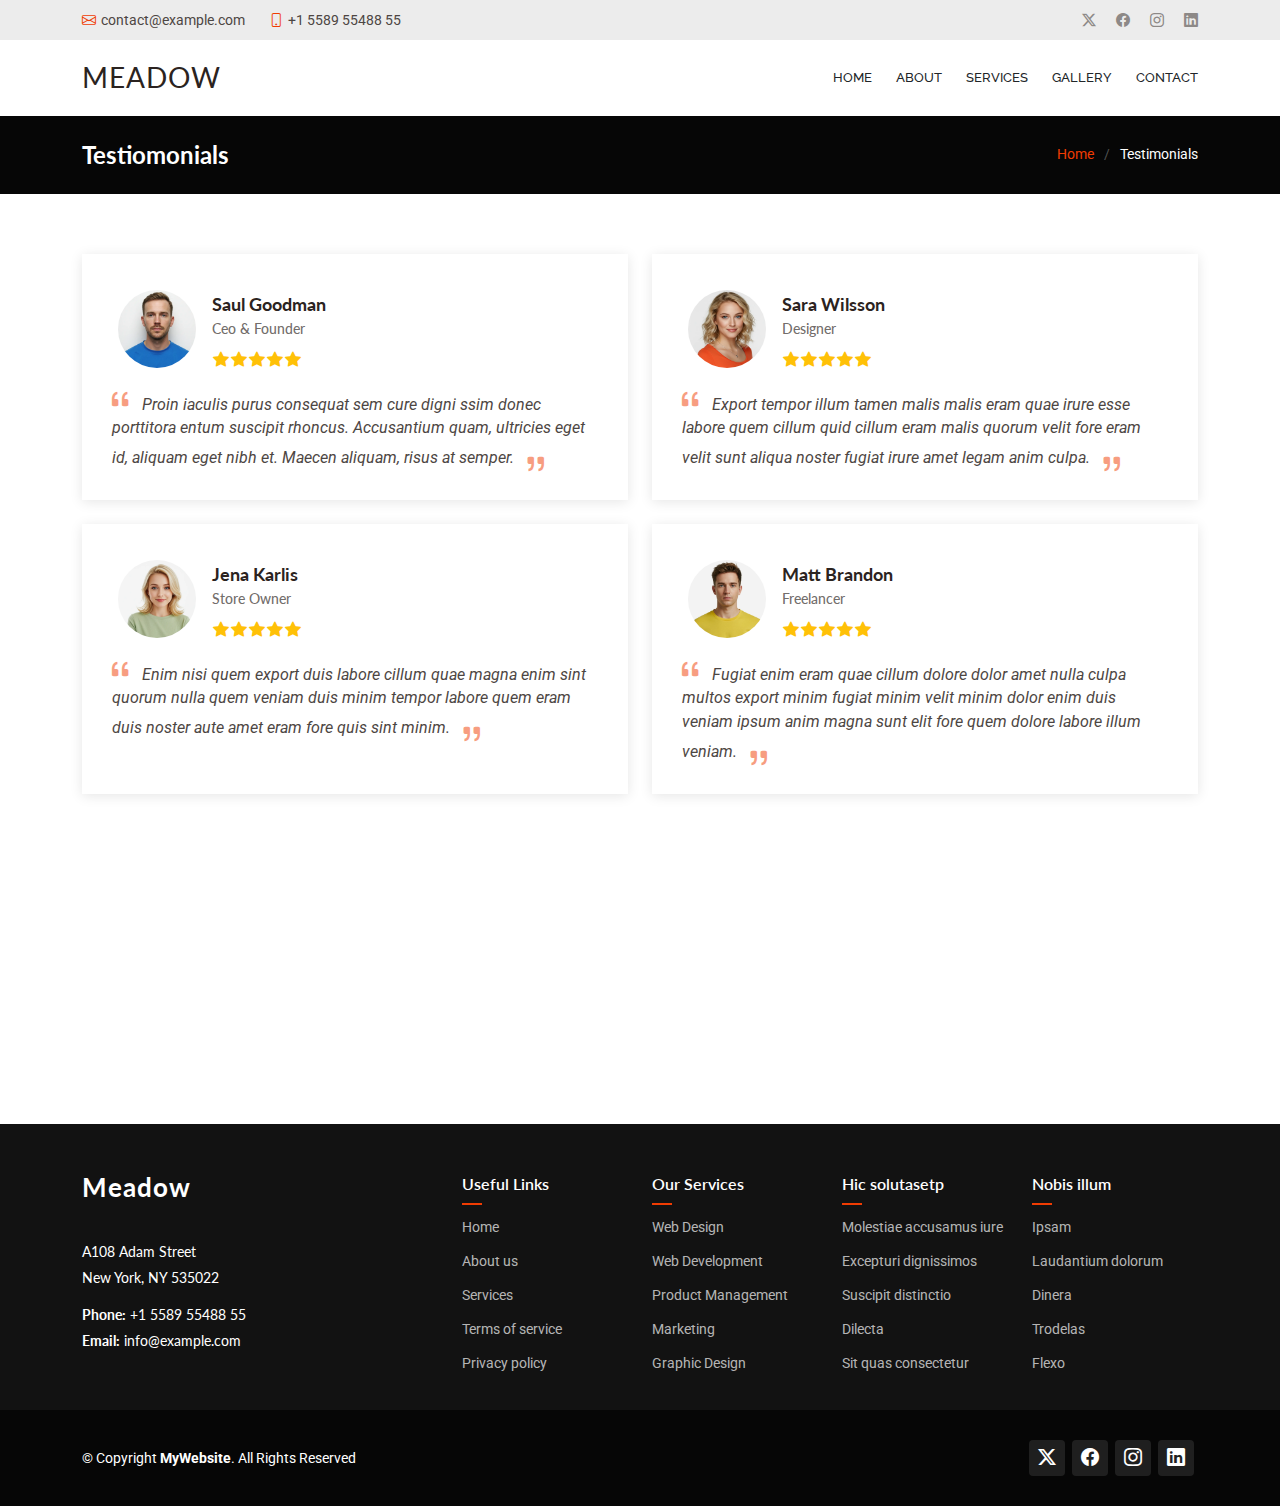
<file: testimonials.html>
<!DOCTYPE html>
<html lang="en">

<head>
  <meta charset="utf-8">
  <meta content="width=device-width, initial-scale=1.0" name="viewport">
  <title>Testimonials - InnovationTemplate5</title>
  <meta name="description" content="">
  <meta name="keywords" content="">

  <!-- Favicons -->
  <link href="assets/img/favicon.png" rel="icon">
  <link href="assets/img/apple-touch-icon.png" rel="apple-touch-icon">

  <!-- Fonts -->
  <link href="https://fonts.googleapis.com" rel="preconnect">
  <link href="https://fonts.gstatic.com" rel="preconnect" crossorigin>
  <link href="https://fonts.googleapis.com/css2?family=Roboto:ital,wght@0,100;0,300;0,400;0,500;0,700;0,900;1,100;1,300;1,400;1,500;1,700;1,900&family=Lato:ital,wght@0,100;0,300;0,400;0,700;0,900;1,100;1,300;1,400;1,700;1,900&family=Raleway:ital,wght@0,100;0,200;0,300;0,400;0,500;0,600;0,700;0,800;0,900;1,100;1,200;1,300;1,400;1,500;1,600;1,700;1,800;1,900&display=swap" rel="stylesheet">

  <!-- Vendor CSS Files -->
  <link href="assets/vendor/bootstrap/css/bootstrap.min.css" rel="stylesheet">
  <link href="assets/vendor/bootstrap-icons/bootstrap-icons.css" rel="stylesheet">
  <link href="assets/vendor/aos/aos.css" rel="stylesheet">
  <link href="assets/vendor/swiper/swiper-bundle.min.css" rel="stylesheet">
  <link href="assets/vendor/glightbox/css/glightbox.min.css" rel="stylesheet">

  <!-- Main CSS File -->
  <link href="assets/css/main.css" rel="stylesheet">

</head>

<body class="testimonials-page">

  <header id="header" class="header sticky-top">

    <div class="topbar d-flex align-items-center light-background">
      <div class="container d-flex justify-content-center justify-content-md-between">
        <div class="contact-info d-flex align-items-center">
          <i class="bi bi-envelope d-flex align-items-center"><a href="mailto:contact@example.com">contact@example.com</a></i>
          <i class="bi bi-phone d-flex align-items-center ms-4"><span>+1 5589 55488 55</span></i>
        </div>
        <div class="social-links d-none d-md-flex align-items-center">
          <a href="#" class="twitter"><i class="bi bi-twitter-x"></i></a>
          <a href="#" class="facebook"><i class="bi bi-facebook"></i></a>
          <a href="#" class="instagram"><i class="bi bi-instagram"></i></a>
          <a href="#" class="linkedin"><i class="bi bi-linkedin"></i></a>
        </div>
      </div>
    </div><!-- End Top Bar -->

    <div class="branding d-flex align-items-cente">

      <div class="container position-relative d-flex align-items-center justify-content-between">
        <a href="index.html" class="logo d-flex align-items-center">
          <!-- Uncomment the line below if you also wish to use an image logo -->
          <!-- <img src="assets/img/logo.webp" alt=""> -->
          <h1 class="sitename">Meadow</h1>
        </a>

        <nav id="navmenu" class="navmenu">
          <ul>
            <li><a href="index.html">Home<br></a></li>
            <li><a href="about.html">About</a></li>
            <li><a href="services.html">Services</a></li>
            <!-- <li><a href="testimonials.html">Testimonials</a></li>-->
            <li><a href="gallery.html">Gallery</a></li>

            <!-- <li><a href="blog.html">Blog</a></li>
    <li class="dropdown"><a href="#"><span>Dropdown</span> <i class="bi bi-chevron-down toggle-dropdown"></i></a>
      <ul>
        <li><a href="#">Dropdown 1</a></li>
        <li class="dropdown"><a href="#"><span>Deep Dropdown</span> <i class="bi bi-chevron-down toggle-dropdown"></i></a>
          <ul>
            <li><a href="#">Deep Dropdown 1</a></li>
            <li><a href="#">Deep Dropdown 2</a></li>
            <li><a href="#">Deep Dropdown 3</a></li>
            <li><a href="#">Deep Dropdown 4</a></li>
            <li><a href="#">Deep Dropdown 5</a></li>
          </ul>
        </li>
        <li><a href="#">Dropdown 2</a></li>
        <li><a href="#">Dropdown 3</a></li>
        <li><a href="#">Dropdown 4</a></li>
      </ul>
    </li>-->
            <li><a href="contact.html">Contact</a></li>
          </ul>
          <i class="mobile-nav-toggle d-xl-none bi bi-list"></i>
        </nav>

      </div>

    </div>

  </header>

  <main class="main">

    <!-- Page Title -->
    <div class="page-title dark-background">
      <div class="container d-lg-flex justify-content-between align-items-center">
        <h1 class="mb-2 mb-lg-0">Testiomonials</h1>
        <nav class="breadcrumbs">
          <ol>
            <li><a href="index.html">Home</a></li>
            <li class="current">Testimonials</li>
          </ol>
        </nav>
      </div>
    </div><!-- End Page Title -->

    <!-- Testimonials Section -->
    <section id="testimonials" class="testimonials section">

      <div class="container">

        <div class="row gy-4">

          <div class="col-lg-6" data-aos="fade-up" data-aos-delay="100">
            <div class="testimonial-item">
              <img src="assets/img/person/person-m-9.webp" class="testimonial-img" alt="">
              <h3>Saul Goodman</h3>
              <h4>Ceo &amp; Founder</h4>
              <div class="stars">
                <i class="bi bi-star-fill"></i><i class="bi bi-star-fill"></i><i class="bi bi-star-fill"></i><i class="bi bi-star-fill"></i><i class="bi bi-star-fill"></i>
              </div>
              <p>
                <i class="bi bi-quote quote-icon-left"></i>
                <span>Proin iaculis purus consequat sem cure digni ssim donec porttitora entum suscipit rhoncus. Accusantium quam, ultricies eget id, aliquam eget nibh et. Maecen aliquam, risus at semper.</span>
                <i class="bi bi-quote quote-icon-right"></i>
              </p>
            </div>
          </div><!-- End testimonial item -->

          <div class="col-lg-6" data-aos="fade-up" data-aos-delay="200">
            <div class="testimonial-item">
              <img src="assets/img/person/person-f-5.webp" class="testimonial-img" alt="">
              <h3>Sara Wilsson</h3>
              <h4>Designer</h4>
              <div class="stars">
                <i class="bi bi-star-fill"></i><i class="bi bi-star-fill"></i><i class="bi bi-star-fill"></i><i class="bi bi-star-fill"></i><i class="bi bi-star-fill"></i>
              </div>
              <p>
                <i class="bi bi-quote quote-icon-left"></i>
                <span>Export tempor illum tamen malis malis eram quae irure esse labore quem cillum quid cillum eram malis quorum velit fore eram velit sunt aliqua noster fugiat irure amet legam anim culpa.</span>
                <i class="bi bi-quote quote-icon-right"></i>
              </p>
            </div>
          </div><!-- End testimonial item -->

          <div class="col-lg-6" data-aos="fade-up" data-aos-delay="300">
            <div class="testimonial-item">
              <img src="assets/img/person/person-f-12.webp" class="testimonial-img" alt="">
              <h3>Jena Karlis</h3>
              <h4>Store Owner</h4>
              <div class="stars">
                <i class="bi bi-star-fill"></i><i class="bi bi-star-fill"></i><i class="bi bi-star-fill"></i><i class="bi bi-star-fill"></i><i class="bi bi-star-fill"></i>
              </div>
              <p>
                <i class="bi bi-quote quote-icon-left"></i>
                <span>Enim nisi quem export duis labore cillum quae magna enim sint quorum nulla quem veniam duis minim tempor labore quem eram duis noster aute amet eram fore quis sint minim.</span>
                <i class="bi bi-quote quote-icon-right"></i>
              </p>
            </div>
          </div><!-- End testimonial item -->

          <div class="col-lg-6" data-aos="fade-up" data-aos-delay="400">
            <div class="testimonial-item">
              <img src="assets/img/person/person-m-12.webp" class="testimonial-img" alt="">
              <h3>Matt Brandon</h3>
              <h4>Freelancer</h4>
              <div class="stars">
                <i class="bi bi-star-fill"></i><i class="bi bi-star-fill"></i><i class="bi bi-star-fill"></i><i class="bi bi-star-fill"></i><i class="bi bi-star-fill"></i>
              </div>
              <p>
                <i class="bi bi-quote quote-icon-left"></i>
                <span>Fugiat enim eram quae cillum dolore dolor amet nulla culpa multos export minim fugiat minim velit minim dolor enim duis veniam ipsum anim magna sunt elit fore quem dolore labore illum veniam.</span>
                <i class="bi bi-quote quote-icon-right"></i>
              </p>
            </div>
          </div><!-- End testimonial item -->

          <div class="col-lg-6" data-aos="fade-up" data-aos-delay="500">
            <div class="testimonial-item">
              <img src="assets/img/person/person-m-13.webp" class="testimonial-img" alt="">
              <h3>John Larson</h3>
              <h4>Entrepreneur</h4>
              <div class="stars">
                <i class="bi bi-star-fill"></i><i class="bi bi-star-fill"></i><i class="bi bi-star-fill"></i><i class="bi bi-star-fill"></i><i class="bi bi-star-fill"></i>
              </div>
              <p>
                <i class="bi bi-quote quote-icon-left"></i>
                <span>Quis quorum aliqua sint quem legam fore sunt eram irure aliqua veniam tempor noster veniam enim culpa labore duis sunt culpa nulla illum cillum fugiat legam esse veniam culpa fore nisi cillum quid.</span>
                <i class="bi bi-quote quote-icon-right"></i>
              </p>
            </div>
          </div><!-- End testimonial item -->

          <div class="col-lg-6" data-aos="fade-up" data-aos-delay="600">
            <div class="testimonial-item">
              <img src="assets/img/person/person-f-13.webp" class="testimonial-img" alt="">
              <h3>Emily Harison</h3>
              <h4>Store Owner</h4>
              <div class="stars">
                <i class="bi bi-star-fill"></i><i class="bi bi-star-fill"></i><i class="bi bi-star-fill"></i><i class="bi bi-star-fill"></i><i class="bi bi-star-fill"></i>
              </div>
              <p>
                <i class="bi bi-quote quote-icon-left"></i>
                <span>Eius ipsam praesentium dolor quaerat inventore rerum odio. Quos laudantium adipisci eius. Accusamus qui iste cupiditate sed temporibus est aspernatur. Sequi officiis ea et quia quidem.</span>
                <i class="bi bi-quote quote-icon-right"></i>
              </p>
            </div>
          </div><!-- End testimonial item -->

        </div>

      </div>

    </section><!-- /Testimonials Section -->

  </main>

  <footer id="footer" class="footer dark-background">

    <div class="footer-top">
      <div class="container">
        <div class="row gy-4">
          <div class="col-lg-4 col-md-6 footer-about">
            <a href="index.html" class="logo d-flex align-items-center">
              <span class="sitename">Meadow</span>
            </a>
            <div class="footer-contact pt-3">
              <p>A108 Adam Street</p>
              <p>New York, NY 535022</p>
              <p class="mt-3"><strong>Phone:</strong> <span>+1 5589 55488 55</span></p>
              <p><strong>Email:</strong> <span>info@example.com</span></p>
            </div>
          </div>

          <div class="col-lg-2 col-md-3 footer-links">
            <h4>Useful Links</h4>
            <ul>
              <li><a href="#">Home</a></li>
              <li><a href="#">About us</a></li>
              <li><a href="#">Services</a></li>
              <li><a href="#">Terms of service</a></li>
              <li><a href="#">Privacy policy</a></li>
            </ul>
          </div>

          <div class="col-lg-2 col-md-3 footer-links">
            <h4>Our Services</h4>
            <ul>
              <li><a href="#">Web Design</a></li>
              <li><a href="#">Web Development</a></li>
              <li><a href="#">Product Management</a></li>
              <li><a href="#">Marketing</a></li>
              <li><a href="#">Graphic Design</a></li>
            </ul>
          </div>

          <div class="col-lg-2 col-md-3 footer-links">
            <h4>Hic solutasetp</h4>
            <ul>
              <li><a href="#">Molestiae accusamus iure</a></li>
              <li><a href="#">Excepturi dignissimos</a></li>
              <li><a href="#">Suscipit distinctio</a></li>
              <li><a href="#">Dilecta</a></li>
              <li><a href="#">Sit quas consectetur</a></li>
            </ul>
          </div>

          <div class="col-lg-2 col-md-3 footer-links">
            <h4>Nobis illum</h4>
            <ul>
              <li><a href="#">Ipsam</a></li>
              <li><a href="#">Laudantium dolorum</a></li>
              <li><a href="#">Dinera</a></li>
              <li><a href="#">Trodelas</a></li>
              <li><a href="#">Flexo</a></li>
            </ul>
          </div>

        </div>
      </div>
    </div>

    <div class="copyright text-center">
      <div class="container d-flex flex-column flex-lg-row justify-content-center justify-content-lg-between align-items-center">

        <div class="d-flex flex-column align-items-center align-items-lg-start">
          <div>
            © Copyright <strong><span>MyWebsite</span></strong>. All Rights Reserved
          </div>

        </div>

        <div class="social-links order-first order-lg-last mb-3 mb-lg-0">
          <a href=""><i class="bi bi-twitter-x"></i></a>
          <a href=""><i class="bi bi-facebook"></i></a>
          <a href=""><i class="bi bi-instagram"></i></a>
          <a href=""><i class="bi bi-linkedin"></i></a>
        </div>

      </div>
    </div>

  </footer>

  <!-- Scroll Top -->
  <a href="#" id="scroll-top" class="scroll-top d-flex align-items-center justify-content-center"><i class="bi bi-arrow-up-short"></i></a>

  <!-- Preloader -->
  <div id="preloader">
    <div></div>
    <div></div>
    <div></div>
    <div></div>
  </div>

  <!-- Vendor JS Files -->
  <script src="assets/vendor/bootstrap/js/bootstrap.bundle.min.js"></script>
  <script src="assets/vendor/php-email-form/validate.js"></script>
  <script src="assets/vendor/aos/aos.js"></script>
  <script src="assets/vendor/swiper/swiper-bundle.min.js"></script>
  <script src="assets/vendor/glightbox/js/glightbox.min.js"></script>
  <script src="assets/vendor/waypoints/noframework.waypoints.js"></script>
  <script src="assets/vendor/imagesloaded/imagesloaded.pkgd.min.js"></script>
  <script src="assets/vendor/isotope-layout/isotope.pkgd.min.js"></script>

  <!-- Main JS File -->
  <script src="assets/js/main.js"></script>

</body>

</html>
</file>
<file: assets/css/main.css>
/*--------------------------------------------------------------
# Font & Color Variables
# Help: https://bootstrapmade.com/color-system/
--------------------------------------------------------------*/
/* Fonts */
:root {
  --default-font: "Roboto",  system-ui, -apple-system, "Segoe UI", Roboto, "Helvetica Neue", Arial, "Noto Sans", "Liberation Sans", sans-serif, "Apple Color Emoji", "Segoe UI Emoji", "Segoe UI Symbol", "Noto Color Emoji";
  --heading-font: "Lato",  sans-serif;
  --nav-font: "Raleway",  sans-serif;
}

/* Global Colors - The following color variables are used throughout the website. Updating them here will change the color scheme of the entire website */
:root { 
  --background-color: #ffffff; /* Background color for the entire website, including individual sections */
  --default-color: #4d4643; /* Default color used for the majority of the text content across the entire website */
  --heading-color: #2b2320; /* Color for headings, subheadings and title throughout the website */
  --accent-color: #f03c02; /* Accent color that represents your brand on the website. It's used for buttons, links, and other elements that need to stand out */
  --surface-color: #ffffff; /* The surface color is used as a background of boxed elements within sections, such as cards, icon boxes, or other elements that require a visual separation from the global background. */
  --contrast-color: #ffffff; /* Contrast color for text, ensuring readability against backgrounds of accent, heading, or default colors. */
}

/* Nav Menu Colors - The following color variables are used specifically for the navigation menu. They are separate from the global colors to allow for more customization options */
:root {
  --nav-color: #212529;  /* The default color of the main navmenu links */
  --nav-hover-color: #f03c02; /* Applied to main navmenu links when they are hovered over or active */
  --nav-mobile-background-color: #ffffff; /* Used as the background color for mobile navigation menu */
  --nav-dropdown-background-color: #ffffff; /* Used as the background color for dropdown items that appear when hovering over primary navigation items */
  --nav-dropdown-color: #212529; /* Used for navigation links of the dropdown items in the navigation menu. */
  --nav-dropdown-hover-color: #f03c02; /* Similar to --nav-hover-color, this color is applied to dropdown navigation links when they are hovered over. */
}

/* Color Presets - These classes override global colors when applied to any section or element, providing reuse of the sam color scheme. */

.light-background {
  --background-color: #ececec;
  --surface-color: #ffffff;
}

.dark-background {
  --background-color: #060606;
  --default-color: #ffffff;
  --heading-color: #ffffff;
  --surface-color: #252525;
  --contrast-color: #ffffff;
}

/* Smooth scroll */
:root {
  scroll-behavior: smooth;
}

/*--------------------------------------------------------------
# General Styling & Shared Classes
--------------------------------------------------------------*/
body {
  color: var(--default-color);
  background-color: var(--background-color);
  font-family: var(--default-font);
}

a {
  color: var(--accent-color);
  text-decoration: none;
  transition: 0.3s;
}

a:hover {
  color: color-mix(in srgb, var(--accent-color), transparent 25%);
  text-decoration: none;
}

h1,
h2,
h3,
h4,
h5,
h6 {
  color: var(--heading-color);
  font-family: var(--heading-font);
}

/* Pulsating Play Button
------------------------------*/
.pulsating-play-btn {
  width: 94px;
  height: 94px;
  background: radial-gradient(var(--accent-color) 50%, color-mix(in srgb, var(--accent-color), transparent 75%) 52%);
  border-radius: 50%;
  display: block;
  position: relative;
  overflow: hidden;
}

.pulsating-play-btn:before {
  content: "";
  position: absolute;
  width: 120px;
  height: 120px;
  animation-delay: 0s;
  animation: pulsate-play-btn 2s;
  animation-direction: forwards;
  animation-iteration-count: infinite;
  animation-timing-function: steps;
  opacity: 1;
  border-radius: 50%;
  border: 5px solid color-mix(in srgb, var(--accent-color), transparent 30%);
  top: -15%;
  left: -15%;
  background: rgba(198, 16, 0, 0);
}

.pulsating-play-btn:after {
  content: "";
  position: absolute;
  left: 50%;
  top: 50%;
  transform: translateX(-40%) translateY(-50%);
  width: 0;
  height: 0;
  border-top: 10px solid transparent;
  border-bottom: 10px solid transparent;
  border-left: 15px solid #fff;
  z-index: 100;
  transition: all 400ms cubic-bezier(0.55, 0.055, 0.675, 0.19);
}

.pulsating-play-btn:hover:before {
  content: "";
  position: absolute;
  left: 50%;
  top: 50%;
  transform: translateX(-40%) translateY(-50%);
  width: 0;
  height: 0;
  border: none;
  border-top: 10px solid transparent;
  border-bottom: 10px solid transparent;
  border-left: 15px solid #fff;
  z-index: 200;
  animation: none;
  border-radius: 0;
}

.pulsating-play-btn:hover:after {
  border-left: 15px solid var(--accent-color);
  transform: scale(20);
}

@keyframes pulsate-play-btn {
  0% {
    transform: scale(0.6, 0.6);
    opacity: 1;
  }

  100% {
    transform: scale(1, 1);
    opacity: 0;
  }
}

/* PHP Email Form Messages
------------------------------*/
.php-email-form .error-message {
  display: none;
  background: #df1529;
  color: #ffffff;
  text-align: left;
  padding: 15px;
  margin-bottom: 24px;
  font-weight: 600;
}

.php-email-form .sent-message {
  display: none;
  color: #ffffff;
  background: #059652;
  text-align: center;
  padding: 15px;
  margin-bottom: 24px;
  font-weight: 600;
}

.php-email-form .loading {
  display: none;
  background: var(--surface-color);
  text-align: center;
  padding: 15px;
  margin-bottom: 24px;
}

.php-email-form .loading:before {
  content: "";
  display: inline-block;
  border-radius: 50%;
  width: 24px;
  height: 24px;
  margin: 0 10px -6px 0;
  border: 3px solid var(--accent-color);
  border-top-color: var(--surface-color);
  animation: php-email-form-loading 1s linear infinite;
}

@keyframes php-email-form-loading {
  0% {
    transform: rotate(0deg);
  }

  100% {
    transform: rotate(360deg);
  }
}

/*--------------------------------------------------------------
# Global Header
--------------------------------------------------------------*/
.header {
  color: var(--default-color);
  transition: all 0.5s;
  z-index: 997;
  background-color: var(--background-color);
}

.header .topbar {
  background-color: var(--background-color);
  height: 40px;
  padding: 0;
  font-size: 14px;
  transition: all 0.5s;
}

.header .topbar .contact-info i {
  font-style: normal;
  color: var(--accent-color);
}

.header .topbar .contact-info i a,
.header .topbar .contact-info i span {
  padding-left: 5px;
  color: var(--default-color);
}

@media (max-width: 575px) {

  .header .topbar .contact-info i a,
  .header .topbar .contact-info i span {
    font-size: 13px;
  }
}

.header .topbar .contact-info i a {
  line-height: 0;
  transition: 0.3s;
  color: var(--default-color);
}

.header .topbar .contact-info i a:hover {
  color: var(--default-color);
  text-decoration: underline;
}

.header .topbar .social-links a {
  color: color-mix(in srgb, var(--default-color), transparent 40%);
  line-height: 0;
  transition: 0.3s;
  margin-left: 20px;
}

.header .topbar .social-links a:hover {
  color: var(--accent-color);
}

.header .branding {
  min-height: 60px;
  padding: 10px 0;
}

.header .logo {
  line-height: 1;
}

.header .logo img {
  max-height: 36px;
  margin-right: 8px;
}

.header .logo h1 {
  font-size: 28px;
  margin: 0;
  font-weight: 400;
  text-transform: uppercase;
  letter-spacing: 1px;
  color: var(--heading-color);
}

.scrolled .header {
  box-shadow: 0 0 18px rgba(0, 0, 0, 0.1);
}

.scrolled .header .topbar {
  height: 0;
  visibility: hidden;
  overflow: hidden;
}

/*--------------------------------------------------------------
# Navigation Menu
--------------------------------------------------------------*/
/* Navmenu - Desktop */
@media (min-width: 1200px) {
  .navmenu {
    padding: 0;
  }

  .navmenu ul {
    margin: 0;
    padding: 0;
    display: flex;
    list-style: none;
    align-items: center;
  }

  .navmenu li {
    position: relative;
  }

  .navmenu a,
  .navmenu a:focus {
    color: var(--nav-color);
    padding: 18px 12px;
    font-size: 13px;
    font-family: var(--nav-font);
    font-weight: 500;
    text-transform: uppercase;
    display: flex;
    align-items: center;
    justify-content: space-between;
    white-space: nowrap;
    transition: 0.3s;
  }

  .navmenu a i,
  .navmenu a:focus i {
    font-size: 12px;
    line-height: 0;
    margin-left: 5px;
    transition: 0.3s;
  }

  .navmenu li:last-child a {
    padding-right: 0;
  }

  .navmenu li:hover>a,
  .navmenu .active,
  .navmenu .active:focus {
    color: var(--nav-hover-color);
  }

  .navmenu .dropdown ul {
    margin: 0;
    padding: 10px 0;
    background: var(--nav-dropdown-background-color);
    display: block;
    position: absolute;
    visibility: hidden;
    left: 14px;
    top: 130%;
    opacity: 0;
    transition: 0.3s;
    border-radius: 4px;
    z-index: 99;
    box-shadow: 0px 0px 30px rgba(0, 0, 0, 0.1);
  }

  .navmenu .dropdown ul li {
    min-width: 200px;
  }

  .navmenu .dropdown ul a {
    padding: 10px 20px;
    font-size: 15px;
    text-transform: none;
    color: var(--nav-dropdown-color);
  }

  .navmenu .dropdown ul a i {
    font-size: 12px;
  }

  .navmenu .dropdown ul a:hover,
  .navmenu .dropdown ul .active:hover,
  .navmenu .dropdown ul li:hover>a {
    color: var(--nav-dropdown-hover-color);
  }

  .navmenu .dropdown:hover>ul {
    opacity: 1;
    top: 100%;
    visibility: visible;
  }

  .navmenu .dropdown .dropdown ul {
    top: 0;
    left: -90%;
    visibility: hidden;
  }

  .navmenu .dropdown .dropdown:hover>ul {
    opacity: 1;
    top: 0;
    left: -100%;
    visibility: visible;
  }
}

/* Navmenu - Mobile */
@media (max-width: 1199px) {
  .mobile-nav-toggle {
    color: var(--nav-color);
    font-size: 28px;
    line-height: 0;
    margin-right: 10px;
    cursor: pointer;
    transition: color 0.3s;
  }

  .navmenu {
    padding: 0;
    z-index: 9997;
  }

  .navmenu ul {
    display: none;
    list-style: none;
    position: absolute;
    inset: 60px 20px 20px 20px;
    padding: 10px 0;
    margin: 0;
    border-radius: 6px;
    background-color: var(--nav-mobile-background-color);
    overflow-y: auto;
    transition: 0.3s;
    z-index: 9998;
    box-shadow: 0px 0px 30px rgba(0, 0, 0, 0.1);
  }

  .navmenu a,
  .navmenu a:focus {
    color: var(--nav-dropdown-color);
    padding: 10px 20px;
    font-family: var(--nav-font);
    font-size: 17px;
    font-weight: 500;
    display: flex;
    align-items: center;
    justify-content: space-between;
    white-space: nowrap;
    transition: 0.3s;
  }

  .navmenu a i,
  .navmenu a:focus i {
    font-size: 12px;
    line-height: 0;
    margin-left: 5px;
    width: 30px;
    height: 30px;
    display: flex;
    align-items: center;
    justify-content: center;
    border-radius: 50%;
    transition: 0.3s;
    background-color: color-mix(in srgb, var(--accent-color), transparent 90%);
  }

  .navmenu a i:hover,
  .navmenu a:focus i:hover {
    background-color: var(--accent-color);
    color: var(--contrast-color);
  }

  .navmenu a:hover,
  .navmenu .active,
  .navmenu .active:focus {
    color: var(--nav-dropdown-hover-color);
  }

  .navmenu .active i,
  .navmenu .active:focus i {
    background-color: var(--accent-color);
    color: var(--contrast-color);
    transform: rotate(180deg);
  }

  .navmenu .dropdown ul {
    position: static;
    display: none;
    z-index: 99;
    padding: 10px 0;
    margin: 10px 20px;
    background-color: var(--nav-dropdown-background-color);
    border: 1px solid color-mix(in srgb, var(--default-color), transparent 90%);
    box-shadow: none;
    transition: all 0.5s ease-in-out;
  }

  .navmenu .dropdown ul ul {
    background-color: rgba(33, 37, 41, 0.1);
  }

  .navmenu .dropdown>.dropdown-active {
    display: block;
    background-color: rgba(33, 37, 41, 0.03);
  }

  .mobile-nav-active {
    overflow: hidden;
  }

  .mobile-nav-active .mobile-nav-toggle {
    color: #fff;
    position: absolute;
    font-size: 32px;
    top: 15px;
    right: 15px;
    margin-right: 0;
    z-index: 9999;
  }

  .mobile-nav-active .navmenu {
    position: fixed;
    overflow: hidden;
    inset: 0;
    background: rgba(33, 37, 41, 0.8);
    transition: 0.3s;
  }

  .mobile-nav-active .navmenu>ul {
    display: block;
  }
}

/*--------------------------------------------------------------
# Global Footer
--------------------------------------------------------------*/
.footer {
  color: var(--default-color);
  background-color: var(--background-color);
  font-size: 14px;
  position: relative;
}

.footer .footer-top {
  background-color: color-mix(in srgb, var(--background-color), white 5%);
  padding-top: 50px;
}

.footer .footer-about .logo {
  line-height: 1;
  margin-bottom: 25px;
}

.footer .footer-about .logo img {
  max-height: 40px;
  margin-right: 6px;
}

.footer .footer-about .logo span {
  color: var(--heading-color);
  font-family: var(--heading-font);
  font-size: 26px;
  font-weight: 700;
  letter-spacing: 1px;
}

.footer .footer-about p {
  font-size: 14px;
  font-family: var(--heading-font);
}

.footer h4 {
  font-size: 16px;
  font-weight: 600;
  position: relative;
  padding-bottom: 12px;
  margin-bottom: 15px;
}

.footer h4::after {
  content: "";
  position: absolute;
  display: block;
  width: 20px;
  height: 2px;
  background: var(--accent-color);
  bottom: 0;
  left: 0;
}

.footer .footer-links {
  margin-bottom: 30px;
}

.footer .footer-links ul {
  list-style: none;
  padding: 0;
  margin: 0;
}

.footer .footer-links ul i {
  padding-right: 2px;
  font-size: 12px;
  line-height: 0;
}

.footer .footer-links ul li {
  padding: 10px 0;
  display: flex;
  align-items: center;
}

.footer .footer-links ul li:first-child {
  padding-top: 0;
}

.footer .footer-links ul a {
  color: color-mix(in srgb, var(--default-color), transparent 30%);
  display: inline-block;
  line-height: 1;
}

.footer .footer-links ul a:hover {
  color: var(--accent-color);
}

.footer .footer-contact p {
  margin-bottom: 5px;
}

.footer .copyright {
  padding: 30px 0;
}

.footer .copyright p {
  margin-bottom: 0;
}

.footer .credits {
  margin-top: 5px;
  font-size: 13px;
}

.footer .social-links a {
  font-size: 18px;
  display: inline-block;
  background: color-mix(in srgb, var(--default-color), transparent 90%);
  color: var(--contrast-color);
  line-height: 1;
  padding: 8px 0;
  margin-right: 4px;
  border-radius: 4px;
  text-align: center;
  width: 36px;
  height: 36px;
  transition: 0.3s;
}

.footer .social-links a:hover {
  background: var(--accent-color);
  text-decoration: none;
}

/*--------------------------------------------------------------
# Preloader
--------------------------------------------------------------*/
#preloader {
  position: fixed;
  inset: 0;
  z-index: 9999;
  overflow: hidden;
  background-color: var(--background-color);
  transition: all 0.6s ease-out;
  width: 100%;
  height: 100vh;
  display: flex;
  align-items: center;
  justify-content: center;
}

#preloader div {
  width: 4px;
  height: 40px;
  background-color: var(--accent-color);
  margin: 0 4px;
}

#preloader div:nth-child(1) {
  animation: animate-preloader 1s ease-in-out -0.45s infinite;
}

#preloader div:nth-child(2) {
  animation: animate-preloader 1s ease-in-out -0.3s infinite;
}

#preloader div:nth-child(3) {
  animation: animate-preloader 1s ease-in-out -0.15s infinite;
}

#preloader div:nth-child(4) {
  animation: animate-preloader 1s infinite;
}

@keyframes animate-preloader {

  0%,
  100% {
    transform: scaleY(0.3);
  }

  50% {
    transform: scaleY(1);
  }
}

/*--------------------------------------------------------------
# Scroll Top Button
--------------------------------------------------------------*/
.scroll-top {
  position: fixed;
  visibility: hidden;
  opacity: 0;
  right: 15px;
  bottom: 15px;
  z-index: 99999;
  background-color: var(--accent-color);
  width: 40px;
  height: 40px;
  border-radius: 4px;
  transition: all 0.4s;
}

.scroll-top i {
  font-size: 24px;
  color: var(--contrast-color);
  line-height: 0;
}

.scroll-top:hover {
  background-color: color-mix(in srgb, var(--accent-color), transparent 20%);
  color: var(--contrast-color);
}

.scroll-top.active {
  visibility: visible;
  opacity: 1;
}

/*--------------------------------------------------------------
# Disable aos animation delay on mobile devices
--------------------------------------------------------------*/
@media screen and (max-width: 768px) {
  [data-aos-delay] {
    transition-delay: 0 !important;
  }
}

/*--------------------------------------------------------------
# Global Page Titles & Breadcrumbs
--------------------------------------------------------------*/
.page-title {
  color: var(--default-color);
  background-color: var(--background-color);
  padding: 25px 0;
  position: relative;
}

.page-title h1 {
  font-size: 24px;
  font-weight: 700;
}

.page-title .breadcrumbs ol {
  display: flex;
  flex-wrap: wrap;
  list-style: none;
  padding: 0;
  margin: 0;
  font-size: 14px;
  font-weight: 400;
}

.page-title .breadcrumbs ol li+li {
  padding-left: 10px;
}

.page-title .breadcrumbs ol li+li::before {
  content: "/";
  display: inline-block;
  padding-right: 10px;
  color: color-mix(in srgb, var(--default-color), transparent 70%);
}

/*--------------------------------------------------------------
# Global Sections
--------------------------------------------------------------*/
section,
.section {
  color: var(--default-color);
  background-color: var(--background-color);
  padding: 60px 0;
  scroll-margin-top: 100px;
  overflow: clip;
}

@media (max-width: 1199px) {

  section,
  .section {
    scroll-margin-top: 66px;
  }
}

/*--------------------------------------------------------------
# Global Section Titles
--------------------------------------------------------------*/
.section-title {
  text-align: center;
  padding-bottom: 60px;
  position: relative;
}

.section-title h2 {
  font-size: 32px;
  font-weight: 700;
  position: relative;
}

.section-title h2:before,
.section-title h2:after {
  content: "";
  width: 50px;
  height: 2px;
  background: var(--accent-color);
  display: inline-block;
}

.section-title h2:before {
  margin: 0 15px 10px 0;
}

.section-title h2:after {
  margin: 0 0 10px 15px;
}

.section-title p {
  margin-bottom: 0;
}

/*--------------------------------------------------------------
# Hero Section
--------------------------------------------------------------*/
.hero {
  padding: 0;
}

.hero .carousel {
  width: 100%;
  min-height: 70vh;
  padding: 0;
  margin: 0;
  position: relative;
}

@media (max-height: 500px),
(max-width: 580px) {
  .hero .carousel {
    min-height: 100vh;
  }
}

.hero img {
  position: absolute;
  inset: 0;
  display: block;
  width: 100%;
  height: 100%;
  object-fit: cover;
  z-index: 1;
}

.hero .carousel-item {
  position: absolute;
  inset: 0;
  background-size: cover;
  background-position: center;
  background-repeat: no-repeat;
  display: flex;
  justify-content: center;
  align-items: flex-end;
}

.hero .carousel-item:before {
  content: "";
  background: color-mix(in srgb, var(--background-color), transparent 80%);
  position: absolute;
  inset: 0;
  z-index: 2;
}

.hero .container {
  position: relative;
  text-align: center;
  background: color-mix(in srgb, var(--background-color), transparent 40%);
  padding-top: 30px;
  padding-bottom: 30px;
  margin-bottom: 50px;
  border-top: 4px solid var(--accent-color);
  z-index: 3;
}

@media (max-width: 1200px) {
  .hero .container {
    margin-left: 50px;
    margin-right: 50px;
  }
}

.hero h2 {
  margin-bottom: 20px;
  font-size: 36px;
  font-weight: 700;
}

@media (max-width: 768px) {
  .hero h2 {
    font-size: 30px;
  }
}

.hero .btn-get-started {
  font-weight: 500;
  font-size: 16px;
  letter-spacing: 1px;
  display: inline-block;
  padding: 8px 32px;
  transition: 0.5s;
  margin: 10px;
  border-radius: 4px;
  color: var(--contrast-color);
  border: 2px solid var(--accent-color);
}

.hero .btn-get-started:hover {
  background: var(--accent-color);
}

.hero .carousel-control-prev {
  justify-content: start;
}

@media (min-width: 640px) {
  .hero .carousel-control-prev {
    padding-left: 15px;
  }
}

.hero .carousel-control-next {
  justify-content: end;
}

@media (min-width: 640px) {
  .hero .carousel-control-next {
    padding-right: 15px;
  }
}

.hero .carousel-control-next-icon,
.hero .carousel-control-prev-icon {
  background: none;
  font-size: 26px;
  line-height: 0;
  background: color-mix(in srgb, var(--default-color), transparent 90%);
  border-radius: 50px;
  color: var(--contrast-color);
  transition: 0.3s;
  width: 54px;
  height: 54px;
  display: flex;
  align-items: center;
  justify-content: center;
}

.hero .carousel-control-prev,
.hero .carousel-control-next {
  transition: 0.3s;
  opacity: 0.5;
}

.hero .carousel-control-prev:focus,
.hero .carousel-control-next:focus {
  opacity: 0.5;
}

.hero .carousel-control-prev:hover,
.hero .carousel-control-next:hover {
  opacity: 0.9;
}

.hero .carousel-control-prev:hover .carousel-control-next-icon,
.hero .carousel-control-prev:hover .carousel-control-prev-icon,
.hero .carousel-control-next:hover .carousel-control-next-icon,
.hero .carousel-control-next:hover .carousel-control-prev-icon {
  background: var(--accent-color);
  color: var(--default-color);
}

.hero .carousel-indicators li {
  cursor: pointer;
  background: var(--default-color);
  overflow: hidden;
  border: 0;
  width: 12px;
  height: 12px;
  border-radius: 50px;
  opacity: 0.6;
  transition: 0.3s;
}

.hero .carousel-indicators li.active {
  opacity: 1;
  background: var(--accent-color);
}

/*--------------------------------------------------------------
# Call To Action Section
--------------------------------------------------------------*/
.call-to-action {
  padding: 50px 0;
  position: relative;
  clip-path: inset(0);
}

.call-to-action .container {
  position: relative;
  z-index: 3;
}

.call-to-action h3 {
  color: var(--default-color);
  font-size: 28px;
  font-weight: 700;
}

.call-to-action p {
  color: var(--default-color);
}

.call-to-action .cta-btn {
  background-color: var(--surface-color);
  color: var(--accent-color);
  font-family: var(--heading-font);
  font-weight: 500;
  font-size: 16px;
  letter-spacing: 1px;
  display: inline-block;
  padding: 12px 40px;
  border-radius: 4px;
  transition: 0.5s;
  margin: 10px;
  border: 2px solid var(--accent-color);
}

.call-to-action .cta-btn:hover {
  background: var(--accent-color);
  color: var(--contrast-color);
}

/*--------------------------------------------------------------
# Services Section
--------------------------------------------------------------*/
.services .service-item {
  background-color: var(--surface-color);
  box-shadow: 0px 5px 90px 0px rgba(0, 0, 0, 0.1);
  padding: 60px 30px;
  transition: all ease-in-out 0.3s;
  border-radius: 18px;
  border-bottom: 5px solid var(--surface-color);
  height: 100%;
}

.services .service-item .icon {
  color: var(--contrast-color);
  background: var(--accent-color);
  margin: 0;
  width: 64px;
  height: 64px;
  border-radius: 50px;
  display: flex;
  align-items: center;
  justify-content: center;
  margin-bottom: 20px;
  font-size: 28px;
  transition: ease-in-out 0.3s;
}

.services .service-item h3 {
  font-weight: 700;
  margin: 10px 0 15px 0;
  font-size: 22px;
  transition: ease-in-out 0.3s;
}

.services .service-item p {
  line-height: 24px;
  font-size: 14px;
  margin-bottom: 0;
}

@media (min-width: 1365px) {
  .services .service-item:hover {
    transform: translateY(-10px);
    border-color: var(--accent-color);
  }

  .services .service-item:hover h3 {
    color: var(--accent-color);
  }
}

/*--------------------------------------------------------------
# Slider Section
--------------------------------------------------------------*/
.slider {
  --default-color: #ffffff;
  --background-color: #000000;
  --heading-color: #ffffff;
  padding: 80px 0;
  position: relative;
}

.slider .slider-bg {
  position: absolute;
  inset: 0;
  display: block;
  width: 100%;
  height: 100%;
  object-fit: cover;
  z-index: 1;
}

.slider:before {
  content: "";
  background-color: color-mix(in srgb, var(--background-color), transparent 30%);
  position: absolute;
  inset: 0;
  z-index: 2;
}

.slider .section-title h2 {
  color: #ffffff;
}

.slider .container {
  position: relative;
  z-index: 3;
}

.slider .event-item h3 {
  font-weight: 700;
  font-size: 30px;
}

.slider .event-item .price {
  font-size: 26px;
  font-family: var(--default-font);
  font-weight: 700;
  margin-bottom: 15px;
}

.slider .event-item .price span {
  border-bottom: 2px solid var(--accent-color);
}

.slider .event-item ul {
  list-style: none;
  padding: 0;
}

.slider .event-item ul li {
  padding-bottom: 10px;
}

.slider .event-item ul i {
  font-size: 20px;
  padding-right: 4px;
  color: var(--accent-color);
}

.slider .event-item p:last-child {
  margin-bottom: 0;
}

.slider .swiper-wrapper {
  height: auto;
}

.slider .swiper-pagination {
  margin-top: 30px;
  position: relative;
}

.slider .swiper-pagination .swiper-pagination-bullet {
  width: 12px;
  height: 12px;
  background-color: color-mix(in srgb, var(--default-color), transparent 70%);
  opacity: 1;
}

.slider .swiper-pagination .swiper-pagination-bullet-active {
  background-color: var(--accent-color);
}

/*--------------------------------------------------------------
# Clients Section
--------------------------------------------------------------*/
.clients .clients-wrap {
  border-top: 1px solid color-mix(in srgb, var(--default-color), transparent 85%);
  border-left: 1px solid color-mix(in srgb, var(--default-color), transparent 85%);
}

.clients .client-logo {
  background-color: var(--surface-color);
  display: flex;
  justify-content: center;
  align-items: center;
  border-right: 1px solid color-mix(in srgb, var(--default-color), transparent 85%);
  border-bottom: 1px solid color-mix(in srgb, var(--default-color), transparent 85%);
  overflow: hidden;
}

.clients .client-logo img {
  padding: 50px;
  max-width: 80%;
  transition: 0.3s;
}

@media (max-width: 640px) {
  .clients .client-logo img {
    padding: 30px;
    max-width: 50%;
  }
}

.clients .client-logo:hover img {
  transform: scale(1.1);
}

/*--------------------------------------------------------------
# Faq Section
--------------------------------------------------------------*/
.faq .faq-title {
  font-size: 2.5rem;
  font-weight: 700;
  margin-bottom: 1rem;
  color: var(--heading-color);
}

.faq .faq-description {
  font-size: 1rem;
  color: var(--default-color);
  margin-bottom: 2rem;
}

.faq .faq-arrow {
  color: var(--accent-color);
}

.faq .faq-container .faq-item {
  background-color: var(--surface-color);
  position: relative;
  padding: 20px;
  margin-bottom: 15px;
  border-radius: 10px;
  overflow: hidden;
}

.faq .faq-container .faq-item:last-child {
  margin-bottom: 0;
}

.faq .faq-container .faq-item h3 {
  font-weight: 600;
  font-size: 16px;
  line-height: 24px;
  margin: 0 30px 0 0;
  transition: 0.3s;
  cursor: pointer;
  display: flex;
  align-items: center;
}

.faq .faq-container .faq-item h3 .num {
  color: var(--accent-color);
  padding-right: 5px;
}

.faq .faq-container .faq-item h3:hover {
  color: var(--accent-color);
}

.faq .faq-container .faq-item .faq-content {
  display: grid;
  grid-template-rows: 0fr;
  transition: 0.3s ease-in-out;
  visibility: hidden;
  opacity: 0;
}

.faq .faq-container .faq-item .faq-content p {
  margin-bottom: 0;
  overflow: hidden;
}

.faq .faq-container .faq-item .faq-toggle {
  position: absolute;
  top: 20px;
  right: 20px;
  font-size: 16px;
  line-height: 0;
  transition: 0.3s;
  cursor: pointer;
}

.faq .faq-container .faq-item .faq-toggle:hover {
  color: var(--accent-color);
}

.faq .faq-container .faq-active h3 {
  color: var(--accent-color);
}

.faq .faq-container .faq-active .faq-content {
  grid-template-rows: 1fr;
  visibility: visible;
  opacity: 1;
  padding-top: 10px;
}

.faq .faq-container .faq-active .faq-toggle {
  transform: rotate(90deg);
  color: var(--accent-color);
}

/*--------------------------------------------------------------
# About Section
--------------------------------------------------------------*/
.about h3 {
  font-weight: 700;
  font-size: 28px;
  margin-bottom: 20px;
}

.about .fst-italic {
  color: color-mix(in srgb, var(--default-color), var(--contrast-color) 50%);
}

.about .content ul {
  list-style: none;
  padding: 0;
}

.about .content ul li {
  padding: 0 0 10px 30px;
  position: relative;
}

.about .content ul i {
  position: absolute;
  font-size: 20px;
  left: 0;
  top: -3px;
  color: var(--accent-color);
}

.about .content p:last-child {
  margin-bottom: 0;
}

.about .pulsating-play-btn {
  position: absolute;
  left: calc(50% - 47px);
  top: calc(50% - 47px);
}

/*--------------------------------------------------------------
# Team Section
--------------------------------------------------------------*/
.team .team-member {
  background-color: var(--surface-color);
  overflow: hidden;
  border-radius: 5px;
  box-shadow: 0px 2px 15px rgba(0, 0, 0, 0.1);
  height: 100%;
}

.team .team-member .member-img {
  position: relative;
  overflow: hidden;
}

.team .team-member .social {
  position: absolute;
  left: 0;
  bottom: 30px;
  right: 0;
  opacity: 0;
  transition: ease-in-out 0.3s;
  text-align: center;
}

.team .team-member .social a {
  background: color-mix(in srgb, var(--contrast-color), transparent 25%);
  color: color-mix(in srgb, var(--default-color), transparent 20%);
  margin: 0 3px;
  border-radius: 4px;
  width: 36px;
  height: 36px;
  transition: ease-in-out 0.3s;
  display: inline-flex;
  justify-content: center;
  align-items: center;
}

.team .team-member .social a:hover {
  color: var(--contrast-color);
  background: var(--accent-color);
}

.team .team-member .social i {
  font-size: 18px;
  line-height: 0;
}

.team .team-member .member-info {
  padding: 25px 15px;
}

.team .team-member .member-info h4 {
  font-weight: 700;
  margin-bottom: 5px;
  font-size: 18px;
}

.team .team-member .member-info span {
  display: block;
  font-size: 13px;
  font-weight: 400;
  color: color-mix(in srgb, var(--default-color), transparent 40%);
}

.team .team-member:hover .social {
  opacity: 1;
  bottom: 15px;
}

/*--------------------------------------------------------------
# Skills Section
--------------------------------------------------------------*/
.skills .progress {
  height: 60px;
  display: block;
  background: none;
  border-radius: 0;
}

.skills .progress .skill {
  color: var(--heading-color);
  padding: 0;
  margin: 0 0 6px 0;
  text-transform: uppercase;
  display: block;
  font-weight: 600;
  font-family: var(--heading-font);
}

.skills .progress .skill .val {
  float: right;
  font-style: normal;
}

.skills .progress-bar-wrap {
  background: color-mix(in srgb, var(--default-color), transparent 90%);
  height: 10px;
}

.skills .progress-bar {
  width: 1px;
  height: 10px;
  transition: 0.9s;
  background-color: var(--accent-color);
}

/*--------------------------------------------------------------
# Clients 2 Section
--------------------------------------------------------------*/
.clients-2 .clients-wrap {
  border-top: 1px solid color-mix(in srgb, var(--default-color), transparent 85%);
  border-left: 1px solid color-mix(in srgb, var(--default-color), transparent 85%);
}

.clients-2 .client-logo {
  background-color: var(--surface-color);
  display: flex;
  justify-content: center;
  align-items: center;
  border-right: 1px solid color-mix(in srgb, var(--default-color), transparent 85%);
  border-bottom: 1px solid color-mix(in srgb, var(--default-color), transparent 85%);
  overflow: hidden;
}

.clients-2 .client-logo img {
  padding: 50px;
  max-width: 80%;
  transition: 0.3s;
}

@media (max-width: 640px) {
  .clients-2 .client-logo img {
    padding: 30px;
    max-width: 50%;
  }
}

.clients-2 .client-logo:hover img {
  transform: scale(1.1);
}

/*--------------------------------------------------------------
# Services 2 Section
--------------------------------------------------------------*/
.services-2 .service-item {
  background-color: var(--surface-color);
  box-shadow: 0px 5px 90px 0px rgba(0, 0, 0, 0.1);
  padding: 60px 30px;
  transition: all ease-in-out 0.3s;
  border-radius: 18px;
  border-bottom: 5px solid var(--surface-color);
  height: 100%;
}

.services-2 .service-item .icon {
  color: var(--contrast-color);
  background: var(--accent-color);
  margin: 0;
  width: 64px;
  height: 64px;
  border-radius: 50px;
  display: flex;
  align-items: center;
  justify-content: center;
  margin-bottom: 20px;
  font-size: 28px;
  transition: ease-in-out 0.3s;
}

.services-2 .service-item h3 {
  font-weight: 700;
  margin: 10px 0 15px 0;
  font-size: 22px;
  transition: ease-in-out 0.3s;
}

.services-2 .service-item p {
  line-height: 24px;
  font-size: 14px;
  margin-bottom: 0;
}

@media (min-width: 1365px) {
  .services-2 .service-item:hover {
    transform: translateY(-10px);
    border-color: var(--accent-color);
  }

  .services-2 .service-item:hover h3 {
    color: var(--accent-color);
  }
}

/*--------------------------------------------------------------
# Features Section
--------------------------------------------------------------*/
.features .nav-tabs {
  border: 0;
}

.features .nav-item {
  width: 100%;
  margin-bottom: 15px;
}

.features .nav-item:last-child {
  margin-bottom: 0;
}

.features .nav-link {
  color: var(--heading-color);
  border: 0;
  padding: 30px;
  transition: 0.3s;
  border-radius: 10px;
  display: flex;
  cursor: pointer;
}

.features .nav-link i {
  background-color: var(--surface-color);
  color: var(--accent-color);
  display: flex;
  align-items: center;
  justify-content: center;
  margin-right: 20px;
  width: 48px;
  height: 48px;
  font-size: 22px;
  flex-shrink: 0;
  border-radius: 50px;
  box-shadow: 0 2px 4px rgba(0, 0, 0, 0.1);
}

.features .nav-link h4 {
  font-size: 20px;
  font-weight: 600;
  margin: 0 0 10px 0;
  transition: 0.3s;
}

.features .nav-link p {
  font-size: 15px;
  margin: 0;
}

.features .nav-link:hover {
  background: color-mix(in srgb, var(--accent-color), transparent 96%);
}

.features .nav-link.active {
  background: color-mix(in srgb, var(--accent-color), transparent 96%);
  color: var(--default-color);
}

.features .tab-pane img {
  border-radius: 15px;
}

/*--------------------------------------------------------------
# Service Details Section
--------------------------------------------------------------*/
.service-details .services-list {
  background-color: var(--surface-color);
  padding: 10px 30px;
  border: 1px solid color-mix(in srgb, var(--default-color), transparent 90%);
  margin-bottom: 20px;
}

.service-details .services-list a {
  display: block;
  line-height: 1;
  padding: 8px 0 8px 15px;
  border-left: 3px solid color-mix(in srgb, var(--default-color), transparent 70%);
  margin: 20px 0;
  color: color-mix(in srgb, var(--default-color), transparent 20%);
  transition: 0.3s;
}

.service-details .services-list a.active {
  color: var(--heading-color);
  font-weight: 700;
  border-color: var(--accent-color);
}

.service-details .services-list a:hover {
  border-color: var(--accent-color);
}

.service-details .services-img {
  margin-bottom: 20px;
}

.service-details h3 {
  font-size: 26px;
  font-weight: 700;
}

.service-details h4 {
  font-size: 20px;
  font-weight: 700;
}

.service-details p {
  font-size: 15px;
}

.service-details ul {
  list-style: none;
  padding: 0;
  font-size: 15px;
}

.service-details ul li {
  padding: 5px 0;
  display: flex;
  align-items: center;
}

.service-details ul i {
  font-size: 20px;
  margin-right: 8px;
  color: var(--accent-color);
}

/*--------------------------------------------------------------
# Testimonials Section
--------------------------------------------------------------*/
.testimonials .testimonial-item {
  background-color: var(--surface-color);
  box-shadow: 0px 2px 12px rgba(0, 0, 0, 0.1);
  padding: 30px;
  position: relative;
  height: 100%;
}

.testimonials .testimonial-item .testimonial-img {
  width: 90px;
  border-radius: 50px;
  border: 6px solid var(--background-color);
  float: left;
  margin: 0 10px 0 0;
}

.testimonials .testimonial-item h3 {
  font-size: 18px;
  font-weight: bold;
  margin: 10px 0 5px 0;
}

.testimonials .testimonial-item h4 {
  font-size: 14px;
  color: color-mix(in srgb, var(--default-color), transparent 20%);
  margin: 0;
}

.testimonials .testimonial-item .stars {
  margin: 10px 0;
}

.testimonials .testimonial-item .stars i {
  color: #ffc107;
  margin: 0 1px;
}

.testimonials .testimonial-item .quote-icon-left,
.testimonials .testimonial-item .quote-icon-right {
  color: color-mix(in srgb, var(--accent-color), transparent 50%);
  font-size: 26px;
  line-height: 0;
}

.testimonials .testimonial-item .quote-icon-left {
  display: inline-block;
  left: -5px;
  position: relative;
}

.testimonials .testimonial-item .quote-icon-right {
  display: inline-block;
  right: -5px;
  position: relative;
  top: 10px;
  transform: scale(-1, -1);
}

.testimonials .testimonial-item p {
  font-style: italic;
  margin: 15px 0 0 0;
  padding: 0;
}

/*--------------------------------------------------------------
# Pricing Section
--------------------------------------------------------------*/
.pricing .pricing-item {
  background-color: var(--surface-color);
  box-shadow: 0px 5px 90px rgba(0, 0, 0, 0.1);
  padding: 40px 20px;
  text-align: center;
  border-radius: 8px;
  position: relative;
  overflow: hidden;
}

.pricing .pricing-item h3 {
  padding: 15px;
  margin-top: 15px;
  font-size: 18px;
  font-weight: 600;
}

.pricing .pricing-item h4 {
  color: var(--accent-color);
  font-size: 42px;
  font-family: var(--default-font);
  font-weight: 500;
}

.pricing .pricing-item h4 sup {
  font-size: 20px;
  top: -15px;
  left: -3px;
}

.pricing .pricing-item h4 span {
  color: color-mix(in srgb, var(--default-color), transparent 40%);
  font-size: 16px;
  font-weight: 300;
}

.pricing .pricing-item ul {
  padding: 20px 0;
  list-style: none;
  text-align: center;
  line-height: 20px;
  font-size: 14px;
}

.pricing .pricing-item ul li {
  padding-bottom: 16px;
}

.pricing .pricing-item ul .na {
  color: color-mix(in srgb, var(--default-color), transparent 60%);
  text-decoration: line-through;
}

.pricing .pricing-item .btn-wrap {
  padding: 15px;
  text-align: center;
}

.pricing .pricing-item .btn-buy {
  color: var(--accent-color);
  border: 2px solid var(--accent-color);
  display: inline-block;
  padding: 10px 40px 12px 40px;
  border-radius: 50px;
  font-size: 14px;
  font-family: var(--heading-font);
  font-weight: 600;
  transition: 0.3s;
}

.pricing .pricing-item .btn-buy:hover {
  background: var(--accent-color);
  color: var(--contrast-color);
}

.pricing .recommended .btn-buy {
  background: var(--accent-color);
  color: var(--contrast-color);
}

.pricing .recommended .btn-buy:hover {
  background: color-mix(in srgb, var(--accent-color), transparent 20%);
  border-color: color-mix(in srgb, var(--accent-color), transparent 20%);
}

.pricing .recommended-badge {
  position: absolute;
  top: 20px;
  left: 50%;
  transform: translateX(-50%);
  z-index: 1;
  font-size: 13px;
  padding: 3px 25px 6px 25px;
  background: color-mix(in srgb, var(--accent-color), transparent 92%);
  color: var(--accent-color);
  border-radius: 50px;
}

/*--------------------------------------------------------------
# Call To Action 2 Section
--------------------------------------------------------------*/
.call-to-action-2 {
  padding: 50px 0;
  position: relative;
  clip-path: inset(0);
}

.call-to-action-2 .container {
  position: relative;
  z-index: 3;
}

.call-to-action-2 h3 {
  color: var(--default-color);
  font-size: 28px;
  font-weight: 700;
}

.call-to-action-2 p {
  color: var(--default-color);
}

.call-to-action-2 .cta-btn {
  background-color: var(--surface-color);
  color: var(--accent-color);
  font-family: var(--heading-font);
  font-weight: 500;
  font-size: 16px;
  letter-spacing: 1px;
  display: inline-block;
  padding: 12px 40px;
  border-radius: 4px;
  transition: 0.5s;
  margin: 10px;
  border: 2px solid var(--accent-color);
}

.call-to-action-2 .cta-btn:hover {
  background: var(--accent-color);
  color: var(--contrast-color);
}

/*--------------------------------------------------------------
# Portfolio 2 Section
--------------------------------------------------------------*/
.portfolio-2 .portfolio-filters {
  padding: 0;
  margin: 0 auto 20px auto;
  list-style: none;
  text-align: center;
}

.portfolio-2 .portfolio-filters li {
  cursor: pointer;
  display: inline-block;
  padding: 0;
  font-size: 16px;
  font-weight: 600;
  margin: 0 10px;
  line-height: 1;
  text-transform: uppercase;
  margin-bottom: 5px;
  transition: all 0.3s ease-in-out;
}

.portfolio-2 .portfolio-filters li:hover,
.portfolio-2 .portfolio-filters li.filter-active {
  color: var(--accent-color);
}

.portfolio-2 .portfolio-filters li:first-child {
  margin-left: 0;
}

.portfolio-2 .portfolio-filters li:last-child {
  margin-right: 0;
}

@media (max-width: 575px) {
  .portfolio-2 .portfolio-filters li {
    font-size: 14px;
    margin: 0 5px;
  }
}

.portfolio-2 .portfolio-item {
  position: relative;
}

.portfolio-2 .portfolio-item .portfolio-info {
  opacity: 0;
  position: absolute;
  left: 30px;
  right: 30px;
  bottom: 0;
  z-index: 3;
  transition: all ease-in-out 0.3s;
  background: color-mix(in srgb, var(--background-color), transparent 10%);
  padding: 15px;
}

.portfolio-2 .portfolio-item .portfolio-info h4 {
  font-size: 18px;
  font-weight: 600;
  padding-right: 50px;
}

.portfolio-2 .portfolio-item .portfolio-info p {
  color: color-mix(in srgb, var(--default-color), transparent 30%);
  font-size: 14px;
  margin-bottom: 0;
  padding-right: 50px;
}

.portfolio-2 .portfolio-item .portfolio-info .preview-link,
.portfolio-2 .portfolio-item .portfolio-info .details-link {
  position: absolute;
  right: 50px;
  font-size: 24px;
  top: calc(50% - 14px);
  color: color-mix(in srgb, var(--default-color), transparent 30%);
  transition: 0.3s;
  line-height: 0;
}

.portfolio-2 .portfolio-item .portfolio-info .preview-link:hover,
.portfolio-2 .portfolio-item .portfolio-info .details-link:hover {
  color: var(--accent-color);
}

.portfolio-2 .portfolio-item .portfolio-info .details-link {
  right: 14px;
  font-size: 28px;
}

.portfolio-2 .portfolio-item:hover .portfolio-info {
  opacity: 1;
  bottom: 20px;
}

/*--------------------------------------------------------------
# Portfolio Details Section
--------------------------------------------------------------*/
.portfolio-details .portfolio-details-slider img {
  width: 100%;
}

.portfolio-details .swiper-wrapper {
  height: auto;
}

.portfolio-details .swiper-button-prev,
.portfolio-details .swiper-button-next {
  width: 48px;
  height: 48px;
}

.portfolio-details .swiper-button-prev:after,
.portfolio-details .swiper-button-next:after {
  color: rgba(255, 255, 255, 0.8);
  background-color: rgba(0, 0, 0, 0.15);
  font-size: 24px;
  border-radius: 50%;
  width: 48px;
  height: 48px;
  display: flex;
  align-items: center;
  justify-content: center;
  transition: 0.3s;
}

.portfolio-details .swiper-button-prev:hover:after,
.portfolio-details .swiper-button-next:hover:after {
  background-color: rgba(0, 0, 0, 0.3);
}

@media (max-width: 575px) {

  .portfolio-details .swiper-button-prev,
  .portfolio-details .swiper-button-next {
    display: none;
  }
}

.portfolio-details .swiper-pagination {
  margin-top: 20px;
  position: relative;
}

.portfolio-details .swiper-pagination .swiper-pagination-bullet {
  width: 10px;
  height: 10px;
  background-color: color-mix(in srgb, var(--default-color), transparent 85%);
  opacity: 1;
}

.portfolio-details .swiper-pagination .swiper-pagination-bullet-active {
  background-color: var(--accent-color);
}

.portfolio-details .portfolio-info h3 {
  font-size: 22px;
  font-weight: 700;
  margin-bottom: 20px;
  padding-bottom: 20px;
  position: relative;
}

.portfolio-details .portfolio-info h3:after {
  content: "";
  position: absolute;
  display: block;
  width: 50px;
  height: 3px;
  background: var(--accent-color);
  left: 0;
  bottom: 0;
}

.portfolio-details .portfolio-info ul {
  list-style: none;
  padding: 0;
  font-size: 15px;
}

.portfolio-details .portfolio-info ul li {
  display: flex;
  flex-direction: column;
  padding-bottom: 15px;
}

.portfolio-details .portfolio-info ul strong {
  text-transform: uppercase;
  font-weight: 400;
  color: color-mix(in srgb, var(--default-color), transparent 50%);
  font-size: 14px;
}

.portfolio-details .portfolio-info .btn-visit {
  padding: 8px 40px;
  background: var(--accent-color);
  color: var(--contrast-color);
  border-radius: 50px;
  transition: 0.3s;
}

.portfolio-details .portfolio-info .btn-visit:hover {
  background: color-mix(in srgb, var(--accent-color), transparent 20%);
}

.portfolio-details .portfolio-description h2 {
  font-size: 26px;
  font-weight: 700;
  margin-bottom: 20px;
}

.portfolio-details .portfolio-description p {
  padding: 0;
}

.portfolio-details .portfolio-description .testimonial-item {
  padding: 30px 30px 0 30px;
  position: relative;
  background: color-mix(in srgb, var(--default-color), transparent 97%);
  margin-bottom: 50px;
}

.portfolio-details .portfolio-description .testimonial-item .testimonial-img {
  width: 90px;
  border-radius: 50px;
  border: 6px solid var(--background-color);
  float: left;
  margin: 0 10px 0 0;
}

.portfolio-details .portfolio-description .testimonial-item h3 {
  font-size: 18px;
  font-weight: bold;
  margin: 15px 0 5px 0;
  padding-top: 20px;
}

.portfolio-details .portfolio-description .testimonial-item h4 {
  font-size: 14px;
  color: #6c757d;
  margin: 0;
}

.portfolio-details .portfolio-description .testimonial-item .quote-icon-left,
.portfolio-details .portfolio-description .testimonial-item .quote-icon-right {
  color: color-mix(in srgb, var(--accent-color), transparent 50%);
  font-size: 26px;
  line-height: 0;
}

.portfolio-details .portfolio-description .testimonial-item .quote-icon-left {
  display: inline-block;
  left: -5px;
  position: relative;
}

.portfolio-details .portfolio-description .testimonial-item .quote-icon-right {
  display: inline-block;
  right: -5px;
  position: relative;
  top: 10px;
  transform: scale(-1, -1);
}

.portfolio-details .portfolio-description .testimonial-item p {
  font-style: italic;
  margin: 0 0 15px 0 0 0;
  padding: 0;
}

/*--------------------------------------------------------------
# Blog Posts Section
--------------------------------------------------------------*/
.blog-posts article {
  background-color: var(--surface-color);
  box-shadow: 0 4px 16px rgba(0, 0, 0, 0.1);
  padding: 30px;
  height: 100%;
}

.blog-posts .post-img {
  max-height: 440px;
  margin: -30px -30px 0 -30px;
  overflow: hidden;
}

.blog-posts .title {
  font-size: 24px;
  font-weight: 700;
  padding: 0;
  margin: 30px 0;
}

.blog-posts .title a {
  color: var(--heading-color);
  transition: 0.3s;
}

.blog-posts .title a:hover {
  color: var(--accent-color);
}

.blog-posts .meta-top {
  margin-top: 20px;
  color: color-mix(in srgb, var(--default-color), transparent 40%);
}

.blog-posts .meta-top ul {
  display: flex;
  flex-wrap: wrap;
  list-style: none;
  align-items: center;
  padding: 0;
  margin: 0;
}

.blog-posts .meta-top ul li+li {
  padding-left: 20px;
}

.blog-posts .meta-top i {
  font-size: 16px;
  margin-right: 8px;
  line-height: 0;
  color: color-mix(in srgb, var(--default-color), transparent 20%);
}

.blog-posts .meta-top a {
  color: color-mix(in srgb, var(--default-color), transparent 40%);
  font-size: 14px;
  display: inline-block;
  line-height: 1;
}

.blog-posts .content {
  margin-top: 20px;
}

.blog-posts .content .read-more {
  text-align: right;
}

.blog-posts .content .read-more a {
  background: var(--accent-color);
  color: var(--contrast-color);
  display: inline-block;
  padding: 8px 30px;
  transition: 0.3s;
  font-size: 14px;
  border-radius: 4px;
}

.blog-posts .content .read-more a:hover {
  background: color-mix(in srgb, var(--accent-color), transparent 20%);
}

/*--------------------------------------------------------------
# Blog Pagination Section
--------------------------------------------------------------*/
.blog-pagination {
  padding-top: 0;
  color: color-mix(in srgb, var(--default-color), transparent 40%);
}

.blog-pagination ul {
  display: flex;
  padding: 0;
  margin: 0;
  list-style: none;
}

.blog-pagination li {
  margin: 0 5px;
  transition: 0.3s;
}

.blog-pagination li a {
  color: color-mix(in srgb, var(--default-color), transparent 40%);
  padding: 7px 16px;
  display: flex;
  align-items: center;
  justify-content: center;
}

.blog-pagination li a.active,
.blog-pagination li a:hover {
  background: var(--accent-color);
  color: var(--contrast-color);
}

.blog-pagination li a.active a,
.blog-pagination li a:hover a {
  color: var(--contrast-color);
}

/*--------------------------------------------------------------
# Blog Details Section
--------------------------------------------------------------*/
.blog-details {
  padding-bottom: 30px;
}

.blog-details .article {
  background-color: var(--surface-color);
  padding: 30px;
  box-shadow: 0 4px 16px rgba(0, 0, 0, 0.1);
}

.blog-details .post-img {
  margin: -30px -30px 20px -30px;
  overflow: hidden;
}

.blog-details .title {
  color: var(--heading-color);
  font-size: 28px;
  font-weight: 700;
  padding: 0;
  margin: 30px 0;
}

.blog-details .content {
  margin-top: 20px;
}

.blog-details .content h3 {
  font-size: 22px;
  margin-top: 30px;
  font-weight: bold;
}

.blog-details .content blockquote {
  overflow: hidden;
  background-color: color-mix(in srgb, var(--default-color), transparent 95%);
  padding: 60px;
  position: relative;
  text-align: center;
  margin: 20px 0;
}

.blog-details .content blockquote p {
  color: var(--default-color);
  line-height: 1.6;
  margin-bottom: 0;
  font-style: italic;
  font-weight: 500;
  font-size: 22px;
}

.blog-details .content blockquote:after {
  content: "";
  position: absolute;
  left: 0;
  top: 0;
  bottom: 0;
  width: 3px;
  background-color: var(--accent-color);
  margin-top: 20px;
  margin-bottom: 20px;
}

.blog-details .meta-top {
  margin-top: 20px;
  color: color-mix(in srgb, var(--default-color), transparent 40%);
}

.blog-details .meta-top ul {
  display: flex;
  flex-wrap: wrap;
  list-style: none;
  align-items: center;
  padding: 0;
  margin: 0;
}

.blog-details .meta-top ul li+li {
  padding-left: 20px;
}

.blog-details .meta-top i {
  font-size: 16px;
  margin-right: 8px;
  line-height: 0;
  color: color-mix(in srgb, var(--default-color), transparent 40%);
}

.blog-details .meta-top a {
  color: color-mix(in srgb, var(--default-color), transparent 40%);
  font-size: 14px;
  display: inline-block;
  line-height: 1;
}

.blog-details .meta-bottom {
  padding-top: 10px;
  border-top: 1px solid color-mix(in srgb, var(--default-color), transparent 90%);
}

.blog-details .meta-bottom i {
  color: color-mix(in srgb, var(--default-color), transparent 40%);
  display: inline;
}

.blog-details .meta-bottom a {
  color: color-mix(in srgb, var(--default-color), transparent 40%);
  transition: 0.3s;
}

.blog-details .meta-bottom a:hover {
  color: var(--accent-color);
}

.blog-details .meta-bottom .cats {
  list-style: none;
  display: inline;
  padding: 0 20px 0 0;
  font-size: 14px;
}

.blog-details .meta-bottom .cats li {
  display: inline-block;
}

.blog-details .meta-bottom .tags {
  list-style: none;
  display: inline;
  padding: 0;
  font-size: 14px;
}

.blog-details .meta-bottom .tags li {
  display: inline-block;
}

.blog-details .meta-bottom .tags li+li::before {
  padding-right: 6px;
  color: var(--default-color);
  content: ",";
}

.blog-details .meta-bottom .share {
  font-size: 16px;
}

.blog-details .meta-bottom .share i {
  padding-left: 5px;
}

/*--------------------------------------------------------------
# Blog Author Section
--------------------------------------------------------------*/
.blog-author {
  padding: 10px 0 40px 0;
}

.blog-author .author-container {
  background-color: var(--surface-color);
  padding: 20px;
  box-shadow: 0 4px 16px rgba(0, 0, 0, 0.1);
}

.blog-author img {
  max-width: 120px;
  margin-right: 20px;
}

.blog-author h4 {
  font-weight: 600;
  font-size: 20px;
  margin-bottom: 0px;
  padding: 0;
  color: color-mix(in srgb, var(--default-color), transparent 20%);
}

.blog-author .social-links {
  margin: 0 10px 10px 0;
}

.blog-author .social-links a {
  color: color-mix(in srgb, var(--default-color), transparent 60%);
  margin-right: 5px;
}

.blog-author p {
  font-style: italic;
  color: color-mix(in srgb, var(--default-color), transparent 30%);
  margin-bottom: 0;
}

/*--------------------------------------------------------------
# Blog Comments Section
--------------------------------------------------------------*/
.blog-comments {
  padding: 10px 0;
}

.blog-comments .comments-count {
  font-weight: bold;
}

.blog-comments .comment {
  margin-top: 30px;
  position: relative;
}

.blog-comments .comment .comment-img {
  margin-right: 14px;
}

.blog-comments .comment .comment-img img {
  width: 60px;
}

.blog-comments .comment h5 {
  font-size: 16px;
  margin-bottom: 2px;
}

.blog-comments .comment h5 a {
  font-weight: bold;
  color: var(--default-color);
  transition: 0.3s;
}

.blog-comments .comment h5 a:hover {
  color: var(--accent-color);
}

.blog-comments .comment h5 .reply {
  padding-left: 10px;
  color: color-mix(in srgb, var(--default-color), transparent 20%);
}

.blog-comments .comment h5 .reply i {
  font-size: 20px;
}

.blog-comments .comment time {
  display: block;
  font-size: 14px;
  color: color-mix(in srgb, var(--default-color), transparent 40%);
  margin-bottom: 5px;
}

.blog-comments .comment.comment-reply {
  padding-left: 40px;
}

/*--------------------------------------------------------------
# Comment Form Section
--------------------------------------------------------------*/
.comment-form {
  padding-top: 10px;
}

.comment-form form {
  background-color: var(--surface-color);
  margin-top: 30px;
  padding: 30px;
  box-shadow: 0 4px 16px rgba(0, 0, 0, 0.1);
}

.comment-form form h4 {
  font-weight: bold;
  font-size: 22px;
}

.comment-form form p {
  font-size: 14px;
}

.comment-form form input {
  background-color: var(--surface-color);
  color: var(--default-color);
  border: 1px solid color-mix(in srgb, var(--default-color), transparent 70%);
  font-size: 14px;
  border-radius: 4px;
  padding: 10px 10px;
}

.comment-form form input:focus {
  color: var(--default-color);
  background-color: var(--surface-color);
  box-shadow: none;
  border-color: var(--accent-color);
}

.comment-form form input::placeholder {
  color: color-mix(in srgb, var(--default-color), transparent 50%);
}

.comment-form form textarea {
  background-color: var(--surface-color);
  color: var(--default-color);
  border: 1px solid color-mix(in srgb, var(--default-color), transparent 70%);
  border-radius: 4px;
  padding: 10px 10px;
  font-size: 14px;
  height: 120px;
}

.comment-form form textarea:focus {
  color: var(--default-color);
  box-shadow: none;
  border-color: var(--accent-color);
  background-color: var(--surface-color);
}

.comment-form form textarea::placeholder {
  color: color-mix(in srgb, var(--default-color), transparent 50%);
}

.comment-form form .form-group {
  margin-bottom: 25px;
}

.comment-form form .btn-primary {
  border-radius: 4px;
  padding: 10px 20px;
  border: 0;
  background-color: var(--accent-color);
  color: var(--contrast-color);
}

.comment-form form .btn-primary:hover {
  color: var(--contrast-color);
  background-color: color-mix(in srgb, var(--accent-color), transparent 20%);
}

/*--------------------------------------------------------------
# Contact Section
--------------------------------------------------------------*/
.contact .info {
  background-color: var(--surface-color);
  padding: 40px;
  box-shadow: 0px 2px 15px rgba(0, 0, 0, 0.1);
  overflow: hidden;
}

.contact .info h3 {
  font-weight: 600;
  font-size: 24px;
}

.contact .info p {
  color: color-mix(in srgb, var(--default-color), transparent 40%);
  margin-bottom: 30px;
  font-size: 15px;
}

.contact .info-item+.info-item {
  padding-top: 20px;
  margin-top: 20px;
  border-top: 1px solid color-mix(in srgb, var(--default-color), transparent 90%);
}

.contact .info-item i {
  font-size: 24px;
  color: var(--accent-color);
  transition: all 0.3s ease-in-out;
  margin-right: 20px;
}

.contact .info-item h4 {
  padding: 0;
  font-size: 18px;
  line-height: 24px;
  font-weight: 600;
  margin-bottom: 5px;
}

.contact .info-item p {
  padding: 0;
  margin-bottom: 0;
  font-size: 14px;
  color: color-mix(in srgb, var(--default-color), transparent 40%);
}

.contact .php-email-form {
  width: 100%;
}

.contact .php-email-form .form-group {
  padding-bottom: 8px;
}

.contact .php-email-form input[type=text],
.contact .php-email-form input[type=email],
.contact .php-email-form textarea {
  color: var(--default-color);
  background-color: var(--surface-color);
  border-radius: 0px;
  box-shadow: none;
  font-size: 14px;
  border-color: color-mix(in srgb, var(--default-color), transparent 80%);
}

.contact .php-email-form input[type=text]:focus,
.contact .php-email-form input[type=email]:focus,
.contact .php-email-form textarea:focus {
  border-color: var(--accent-color);
}

.contact .php-email-form input[type=text]::placeholder,
.contact .php-email-form input[type=email]::placeholder,
.contact .php-email-form textarea::placeholder {
  color: color-mix(in srgb, var(--default-color), transparent 70%);
}

.contact .php-email-form input[type=text],
.contact .php-email-form input[type=email] {
  height: 48px;
  padding: 10px 15px;
}

.contact .php-email-form textarea {
  padding: 10px 12px;
  height: 290px;
}

.contact .php-email-form button[type=submit] {
  background: var(--accent-color);
  color: var(--contrast-color);
  border: 0;
  padding: 13px 50px;
  transition: 0.4s;
  border-radius: 4px;
}

.contact .php-email-form button[type=submit]:hover {
  background: color-mix(in srgb, var(--accent-color) 90%, black 15%);
}

/*--------------------------------------------------------------
# Gallery Section
--------------------------------------------------------------*/
.gallery .gallery-item {
  position: relative;
  overflow: hidden;
  border-radius: 10px;
}

.gallery .gallery-item img {
  transition: 0.3s;
}

.gallery .gallery-links {
  position: absolute;
  inset: 0;
  opacity: 0;
  transition: all ease-in-out 0.3s;
  background: rgba(0, 0, 0, 0.6);
  z-index: 3;
}

.gallery .gallery-links .preview-link,
.gallery .gallery-links .details-link {
  font-size: 20px;
  color: rgba(255, 255, 255, 0.5);
  transition: 0.3s;
  line-height: 1.2;
  margin: 30px 8px 0 8px;
}

.gallery .gallery-links .preview-link:hover,
.gallery .gallery-links .details-link:hover {
  color: #ffffff;
}

.gallery .gallery-links .details-link {
  font-size: 30px;
  line-height: 0;
}

.gallery .gallery-item:hover .gallery-links {
  opacity: 1;
}

.gallery .gallery-item:hover .preview-link,
.gallery .gallery-item:hover .details-link {
  margin-top: 0;
}

.gallery .gallery-item:hover img {
  transform: scale(1.1);
}

.glightbox-clean .gslide-description {
  background: #272727;
}

.glightbox-clean .gslide-title {
  color: rgba(255, 255, 255, 0.8);
  margin: 0;
}

/*--------------------------------------------------------------
# Widgets
--------------------------------------------------------------*/
.widgets-container {
  background-color: var(--surface-color);
  padding: 30px;
  margin: 60px 0 30px 0;
  box-shadow: 0 4px 16px rgba(0, 0, 0, 0.1);
}

.widget-title {
  color: var(--heading-color);
  font-size: 20px;
  font-weight: 700;
  padding: 0;
  margin: 0 0 20px 0;
}

.widget-item {
  margin-bottom: 40px;
}

.widget-item:last-child {
  margin-bottom: 0;
}

/*--------------------------------------------------------------
# Search Widget 2 Widget
--------------------------------------------------------------*/
.search-widget-2 form {
  background: var(--background-color);
  border: 1px solid color-mix(in srgb, var(--default-color), transparent 70%);
  padding: 3px 10px;
  position: relative;
  transition: 0.3s;
}

.search-widget-2 form input[type=text] {
  border: 0;
  padding: 4px;
  border-radius: 4px;
  width: calc(100% - 40px);
  background-color: var(--background-color);
  color: var(--default-color);
}

.search-widget-2 form input[type=text]:focus {
  outline: none;
}

.search-widget-2 form button {
  background: var(--accent-color);
  color: var(--contrast-color);
  position: absolute;
  top: 0;
  right: 0;
  bottom: 0;
  border: 0;
  font-size: 16px;
  padding: 0 15px;
  margin: -1px;
  transition: 0.3s;
  border-radius: 0 4px 4px 0;
  line-height: 0;
}

.search-widget-2 form button i {
  line-height: 0;
}

.search-widget-2 form button:hover {
  background: color-mix(in srgb, var(--accent-color), transparent 20%);
}

.search-widget-2 form:is(:focus-within) {
  border-color: var(--accent-color);
}

/*--------------------------------------------------------------
# Categories Widget 2 Widget
--------------------------------------------------------------*/
.categories-widget-2 ul {
  list-style: none;
  padding: 0;
  margin: 0;
}

.categories-widget-2 ul li {
  padding-bottom: 10px;
}

.categories-widget-2 ul li:last-child {
  padding-bottom: 0;
}

.categories-widget-2 ul a {
  color: color-mix(in srgb, var(--default-color), transparent 20%);
  transition: 0.3s;
}

.categories-widget-2 ul a:hover {
  color: var(--accent-color);
}

.categories-widget-2 ul a span {
  padding-left: 5px;
  color: color-mix(in srgb, var(--default-color), transparent 50%);
  font-size: 14px;
}

/*--------------------------------------------------------------
# Recent Posts Widget 2 Widget
--------------------------------------------------------------*/
.recent-posts-widget-2 .post-item {
  display: flex;
  margin-bottom: 15px;
}

.recent-posts-widget-2 .post-item:last-child {
  margin-bottom: 0;
}

.recent-posts-widget-2 .post-item img {
  width: 80px;
  margin-right: 15px;
}

.recent-posts-widget-2 .post-item h4 {
  font-size: 15px;
  font-weight: bold;
  margin-bottom: 5px;
}

.recent-posts-widget-2 .post-item h4 a {
  color: var(--default-color);
  transition: 0.3s;
}

.recent-posts-widget-2 .post-item h4 a:hover {
  color: var(--accent-color);
}

.recent-posts-widget-2 .post-item time {
  display: block;
  font-style: italic;
  font-size: 14px;
  color: color-mix(in srgb, var(--default-color), transparent 50%);
}

/*--------------------------------------------------------------
# Tags Widget 2 Widget
--------------------------------------------------------------*/
.tags-widget-2 {
  margin-bottom: -10px;
}

.tags-widget-2 ul {
  list-style: none;
  padding: 0;
  margin: 0;
}

.tags-widget-2 ul li {
  display: inline-block;
}

.tags-widget-2 ul a {
  color: color-mix(in srgb, var(--default-color), transparent 30%);
  font-size: 14px;
  padding: 6px 14px;
  margin: 0 6px 8px 0;
  border: 1px solid color-mix(in srgb, var(--default-color), transparent 60%);
  display: inline-block;
  transition: 0.3s;
}

.tags-widget-2 ul a:hover {
  background: var(--accent-color);
  color: var(--contrast-color);
  border: 1px solid var(--accent-color);
}

.tags-widget-2 ul a span {
  padding-left: 5px;
  color: color-mix(in srgb, var(--default-color), transparent 60%);
  font-size: 14px;
}

/*--------------------------------------------------------------
# Search Widget Widget
--------------------------------------------------------------*/
.search-widget form {
  background: var(--background-color);
  border: 1px solid color-mix(in srgb, var(--default-color), transparent 70%);
  padding: 3px 10px;
  position: relative;
  transition: 0.3s;
}

.search-widget form input[type=text] {
  border: 0;
  padding: 4px;
  border-radius: 4px;
  width: calc(100% - 40px);
  background-color: var(--background-color);
  color: var(--default-color);
}

.search-widget form input[type=text]:focus {
  outline: none;
}

.search-widget form button {
  background: var(--accent-color);
  color: var(--contrast-color);
  position: absolute;
  top: 0;
  right: 0;
  bottom: 0;
  border: 0;
  font-size: 16px;
  padding: 0 15px;
  margin: -1px;
  transition: 0.3s;
  border-radius: 0 4px 4px 0;
  line-height: 0;
}

.search-widget form button i {
  line-height: 0;
}

.search-widget form button:hover {
  background: color-mix(in srgb, var(--accent-color), transparent 20%);
}

.search-widget form:is(:focus-within) {
  border-color: var(--accent-color);
}

/*--------------------------------------------------------------
# Categories Widget Widget
--------------------------------------------------------------*/
.categories-widget ul {
  list-style: none;
  padding: 0;
  margin: 0;
}

.categories-widget ul li {
  padding-bottom: 10px;
}

.categories-widget ul li:last-child {
  padding-bottom: 0;
}

.categories-widget ul a {
  color: color-mix(in srgb, var(--default-color), transparent 20%);
  transition: 0.3s;
}

.categories-widget ul a:hover {
  color: var(--accent-color);
}

.categories-widget ul a span {
  padding-left: 5px;
  color: color-mix(in srgb, var(--default-color), transparent 50%);
  font-size: 14px;
}

/*--------------------------------------------------------------
# Recent Posts Widget Widget
--------------------------------------------------------------*/
.recent-posts-widget .post-item {
  display: flex;
  margin-bottom: 15px;
}

.recent-posts-widget .post-item:last-child {
  margin-bottom: 0;
}

.recent-posts-widget .post-item img {
  width: 80px;
  margin-right: 15px;
}

.recent-posts-widget .post-item h4 {
  font-size: 15px;
  font-weight: bold;
  margin-bottom: 5px;
}

.recent-posts-widget .post-item h4 a {
  color: var(--default-color);
  transition: 0.3s;
}

.recent-posts-widget .post-item h4 a:hover {
  color: var(--accent-color);
}

.recent-posts-widget .post-item time {
  display: block;
  font-style: italic;
  font-size: 14px;
  color: color-mix(in srgb, var(--default-color), transparent 50%);
}

/*--------------------------------------------------------------
# Tags Widget Widget
--------------------------------------------------------------*/
.tags-widget {
  margin-bottom: -10px;
}

.tags-widget ul {
  list-style: none;
  padding: 0;
  margin: 0;
}

.tags-widget ul li {
  display: inline-block;
}

.tags-widget ul a {
  color: color-mix(in srgb, var(--default-color), transparent 30%);
  font-size: 14px;
  padding: 6px 14px;
  margin: 0 6px 8px 0;
  border: 1px solid color-mix(in srgb, var(--default-color), transparent 60%);
  display: inline-block;
  transition: 0.3s;
}

.tags-widget ul a:hover {
  background: var(--accent-color);
  color: var(--contrast-color);
  border: 1px solid var(--accent-color);
}

.tags-widget ul a span {
  padding-left: 5px;
  color: color-mix(in srgb, var(--default-color), transparent 60%);
  font-size: 14px;
}
</file>
